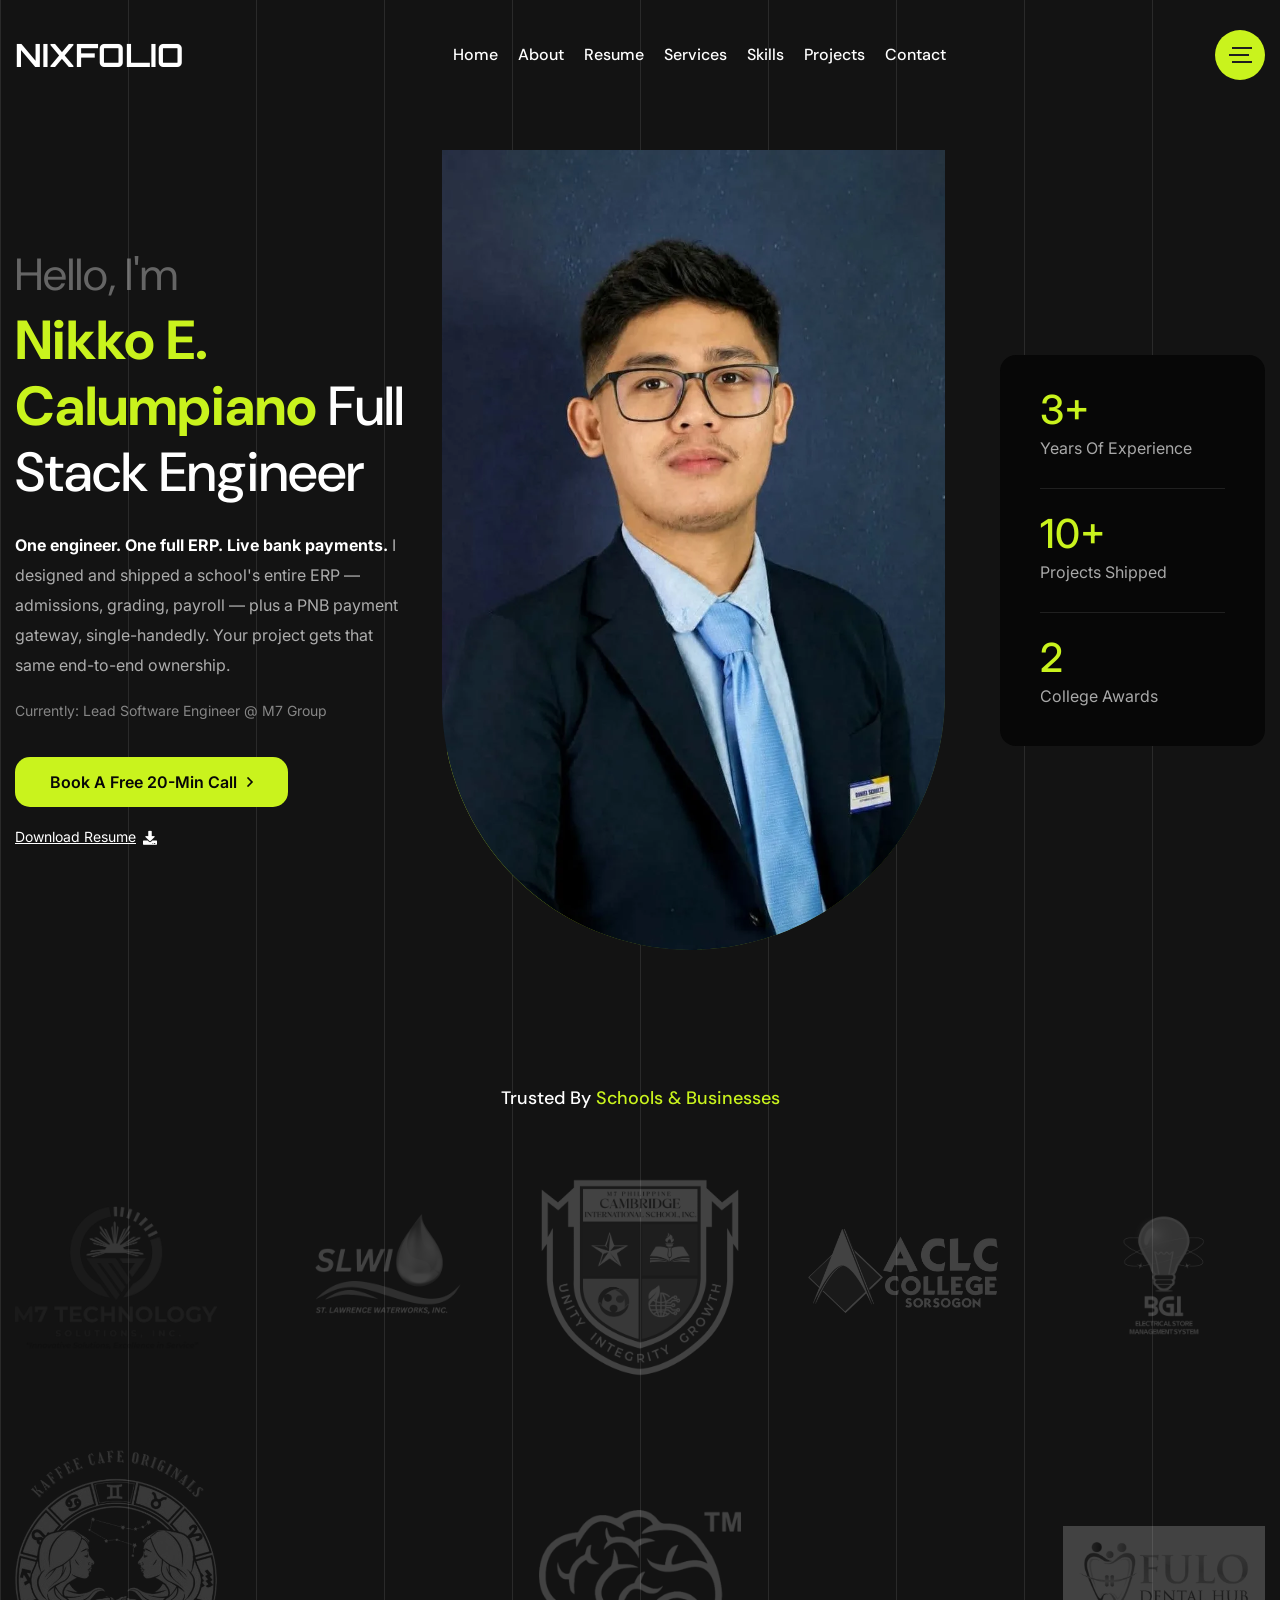
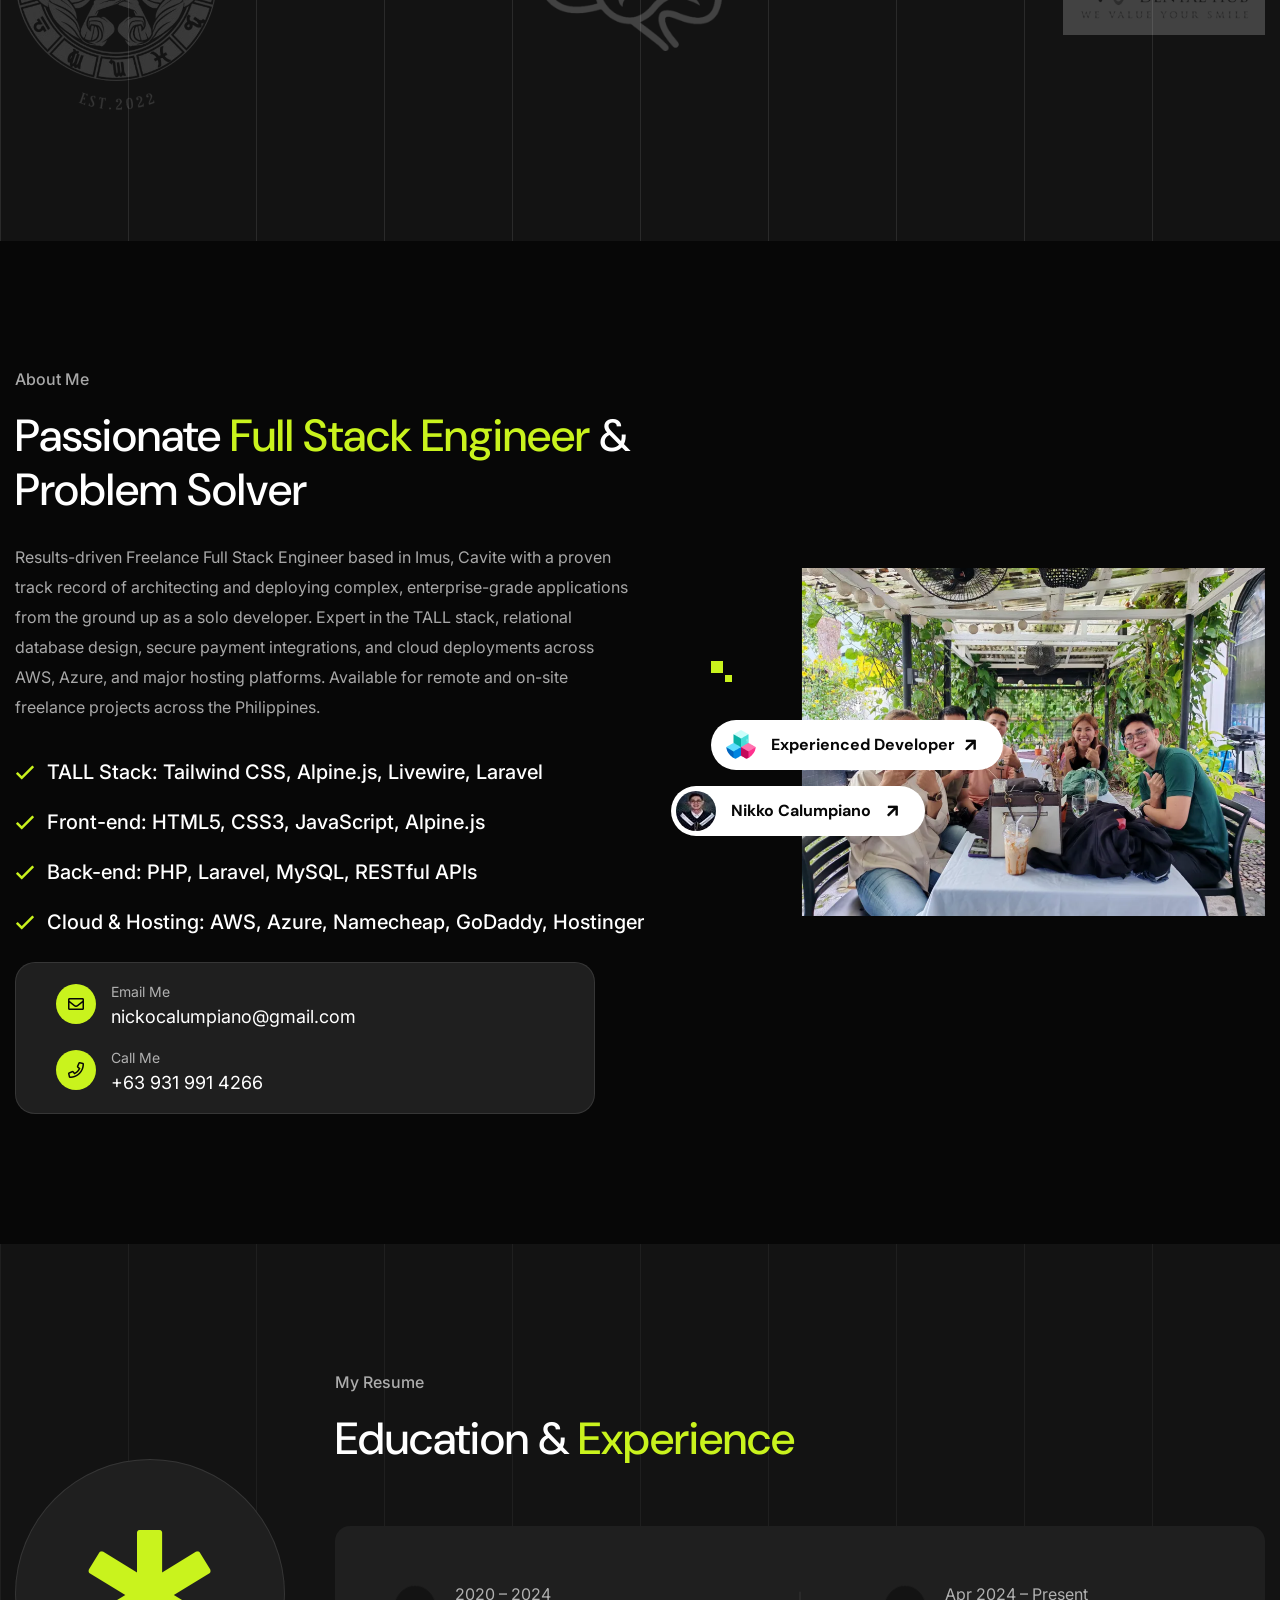
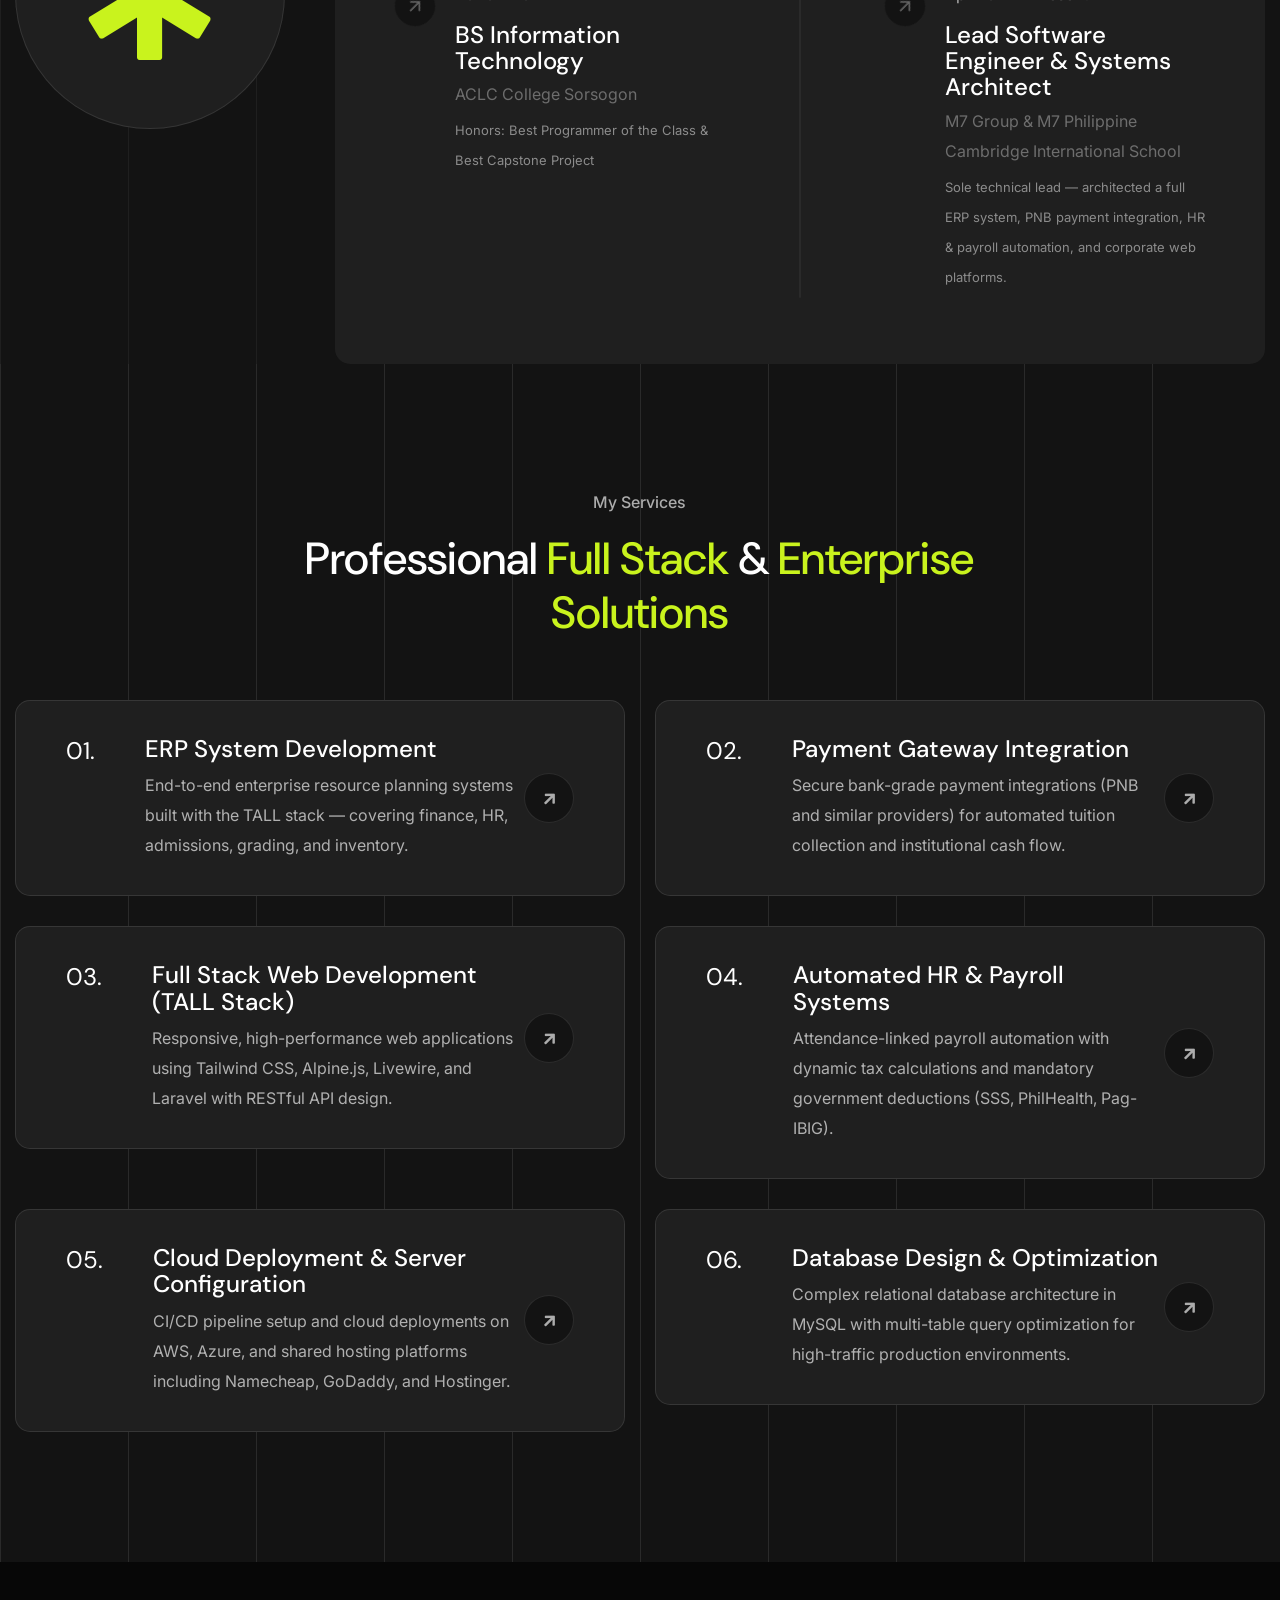
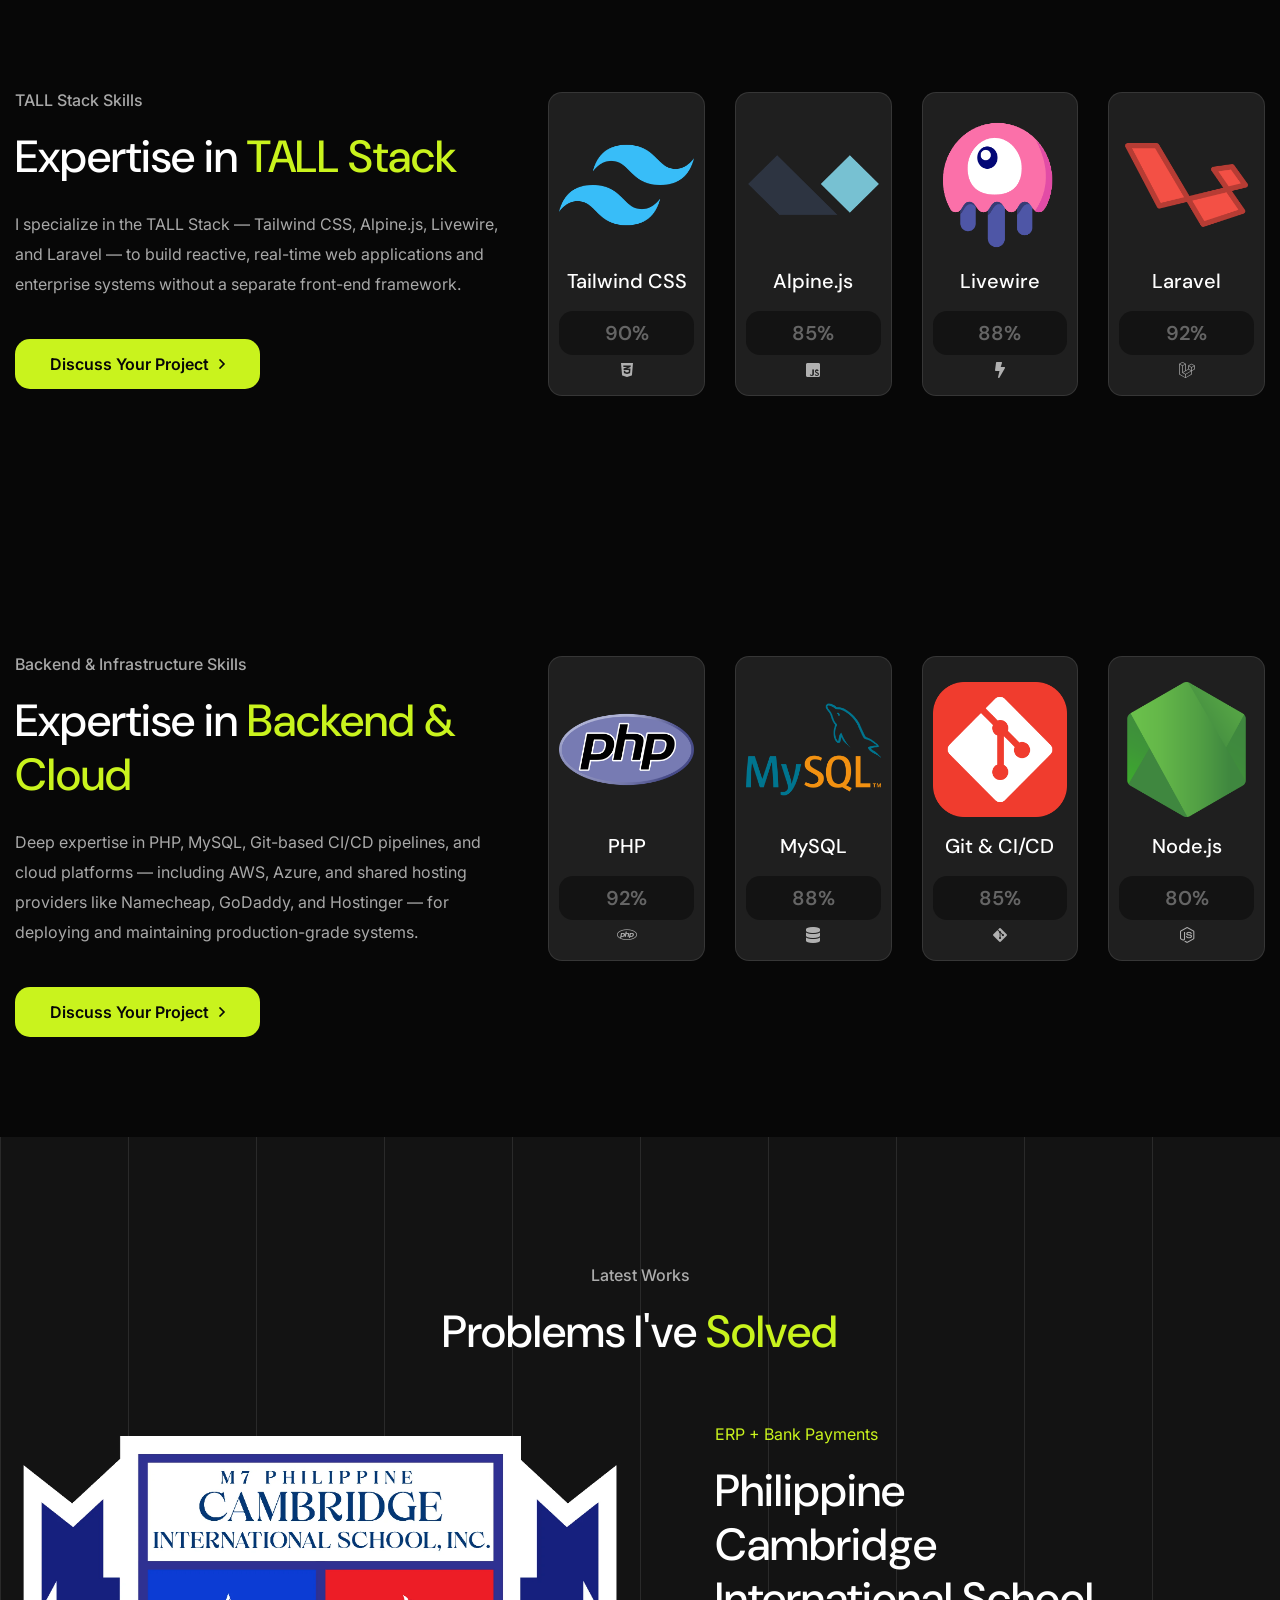
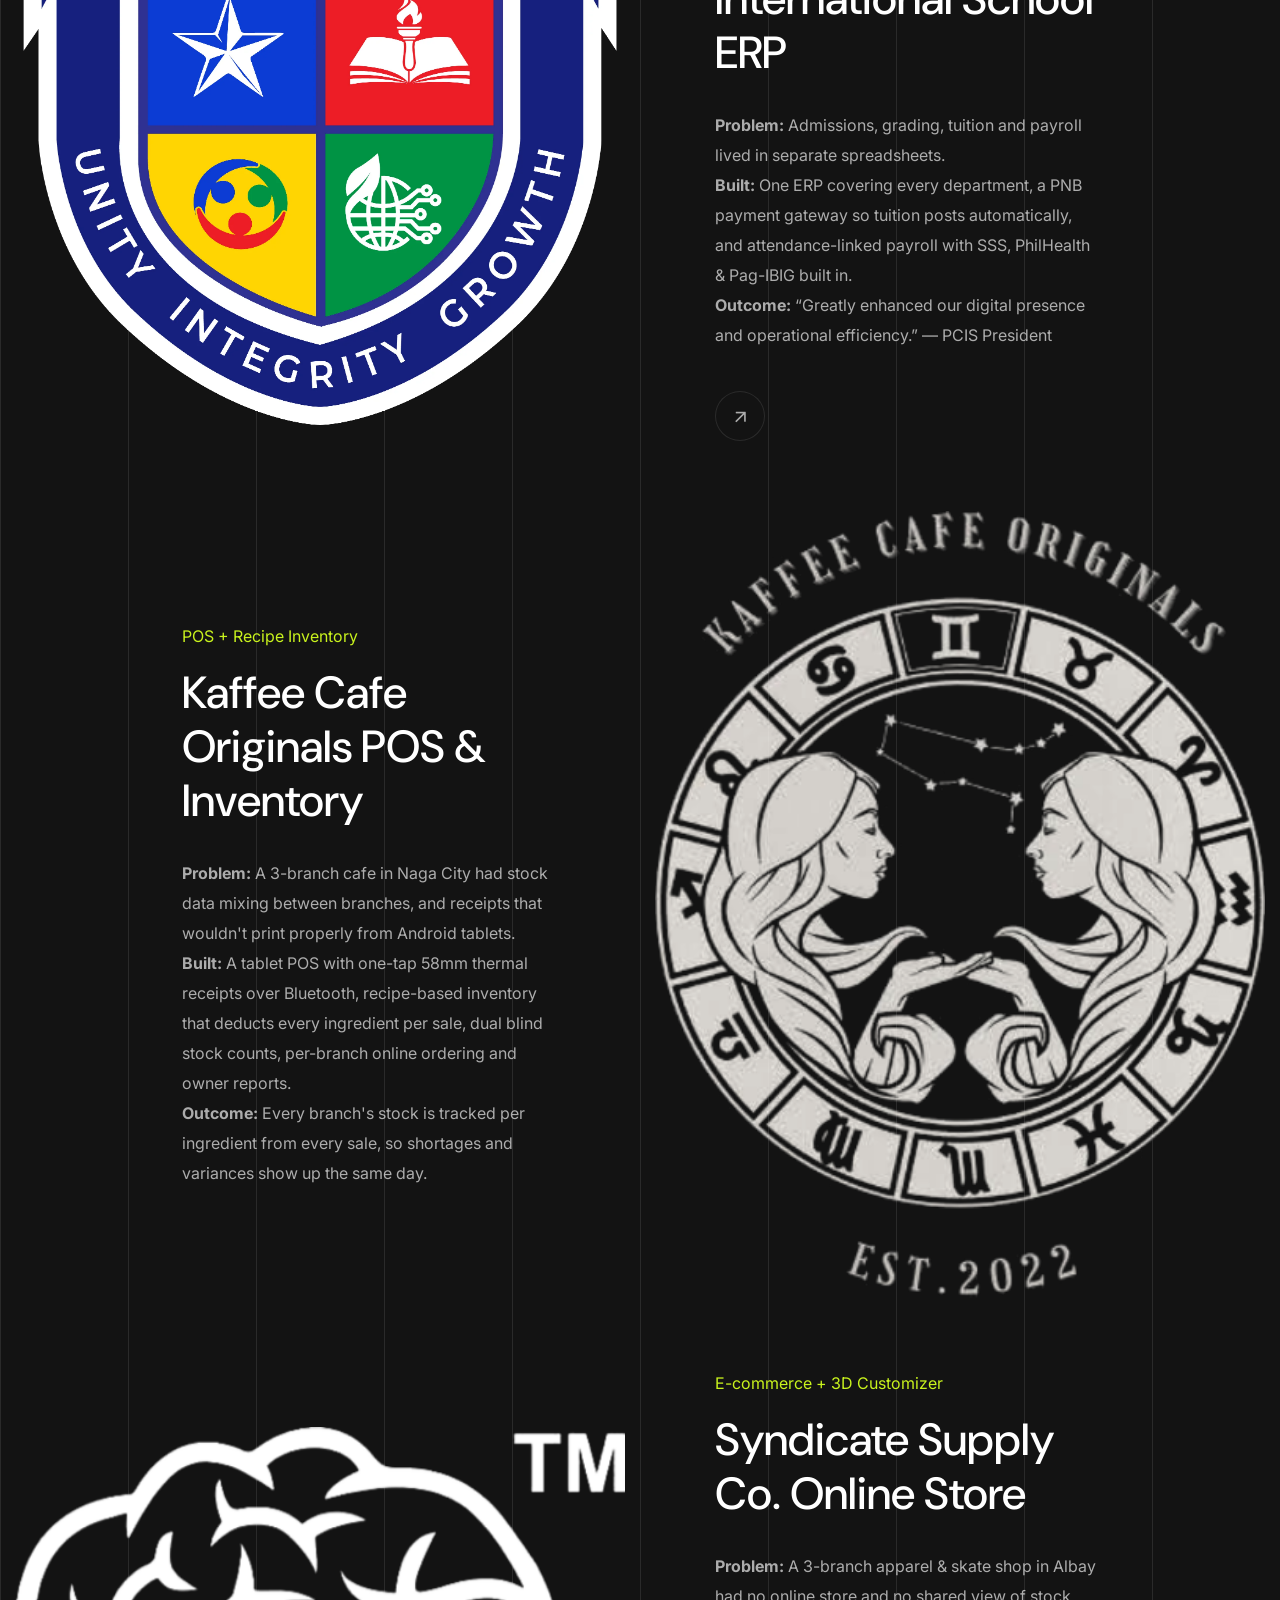
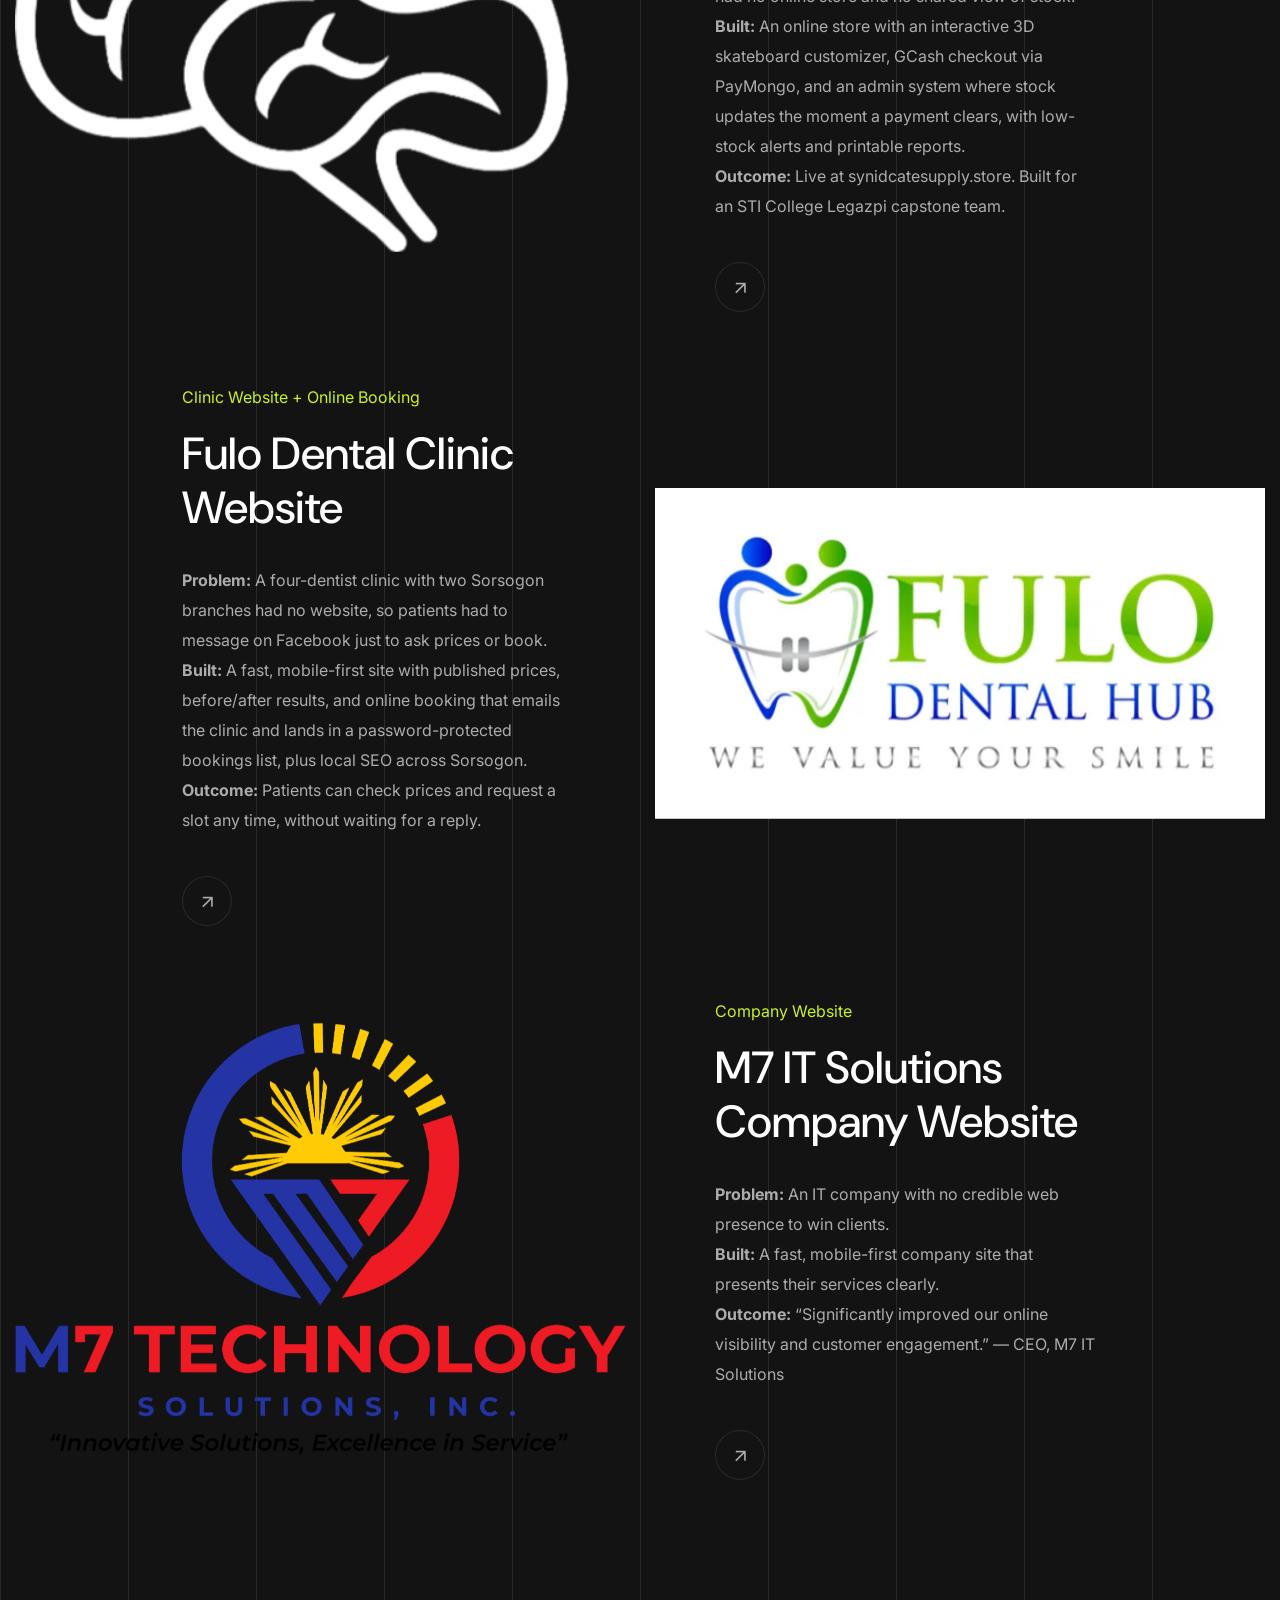
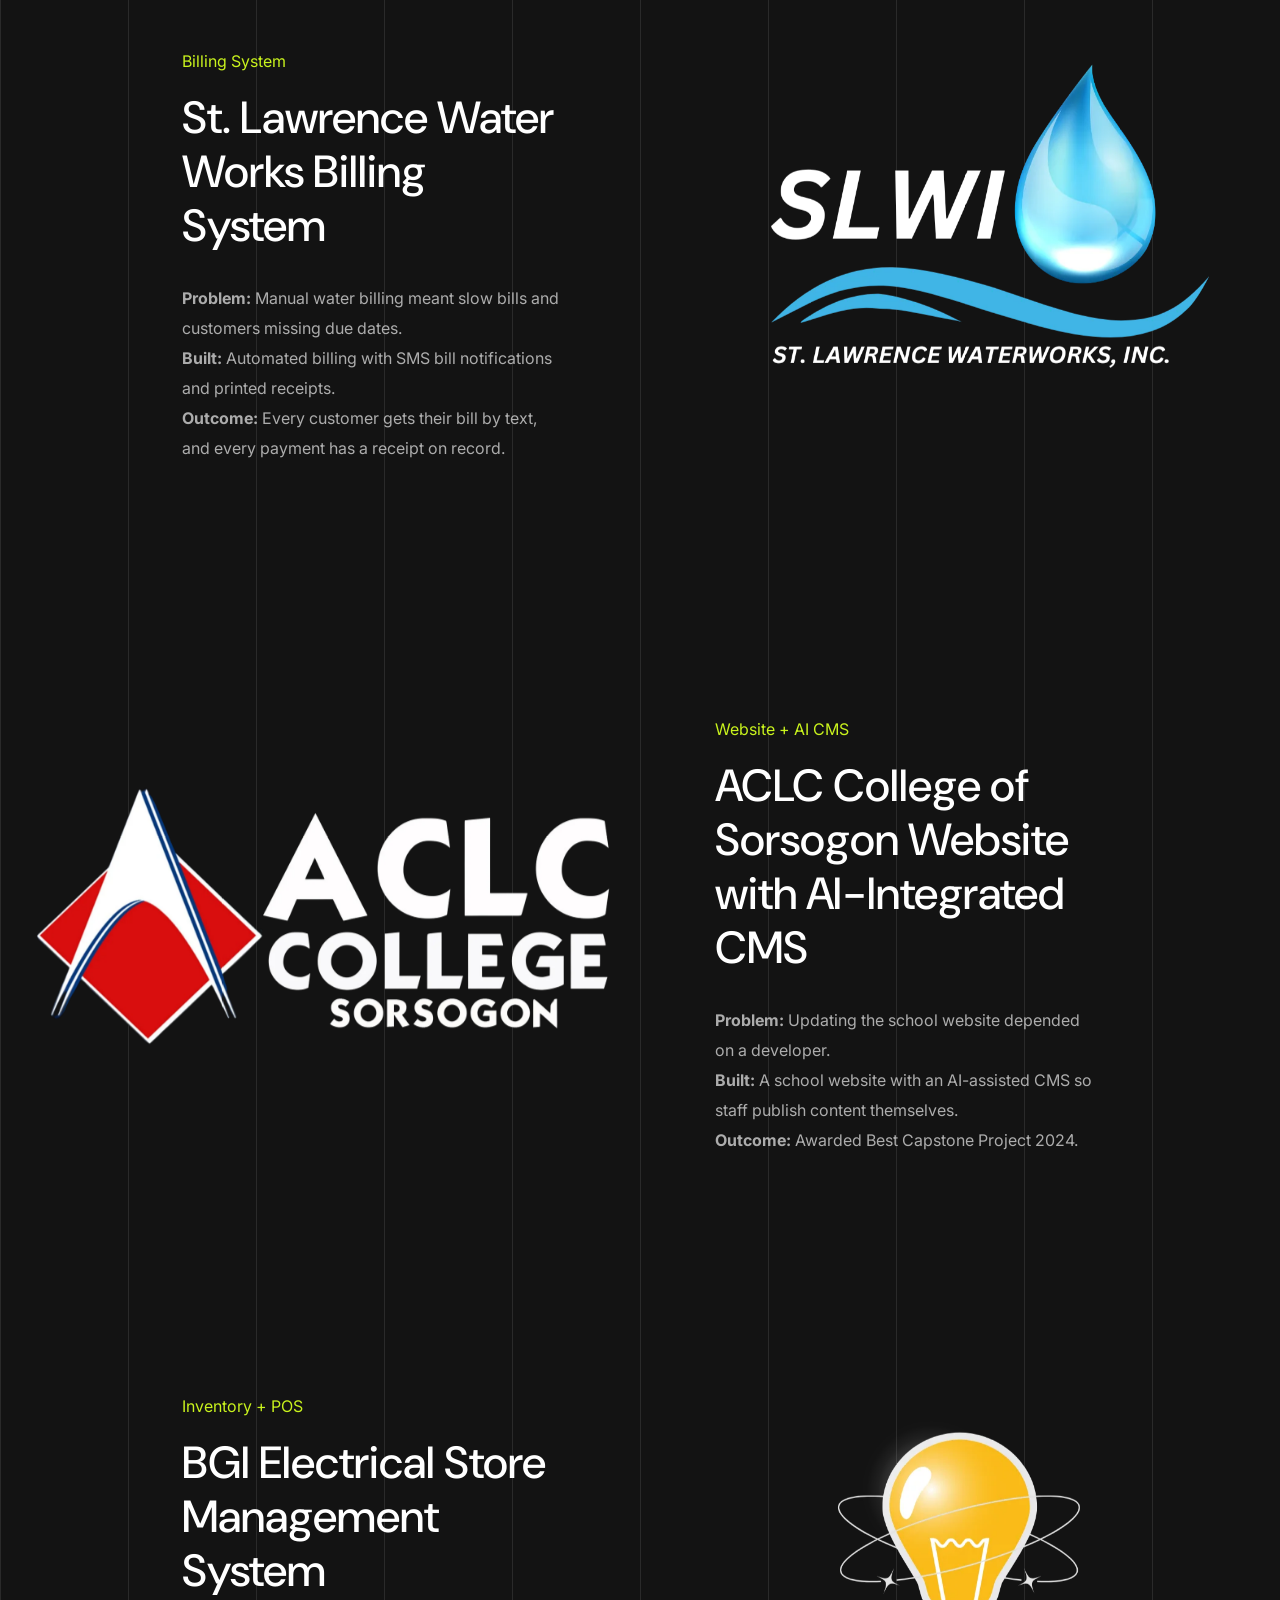
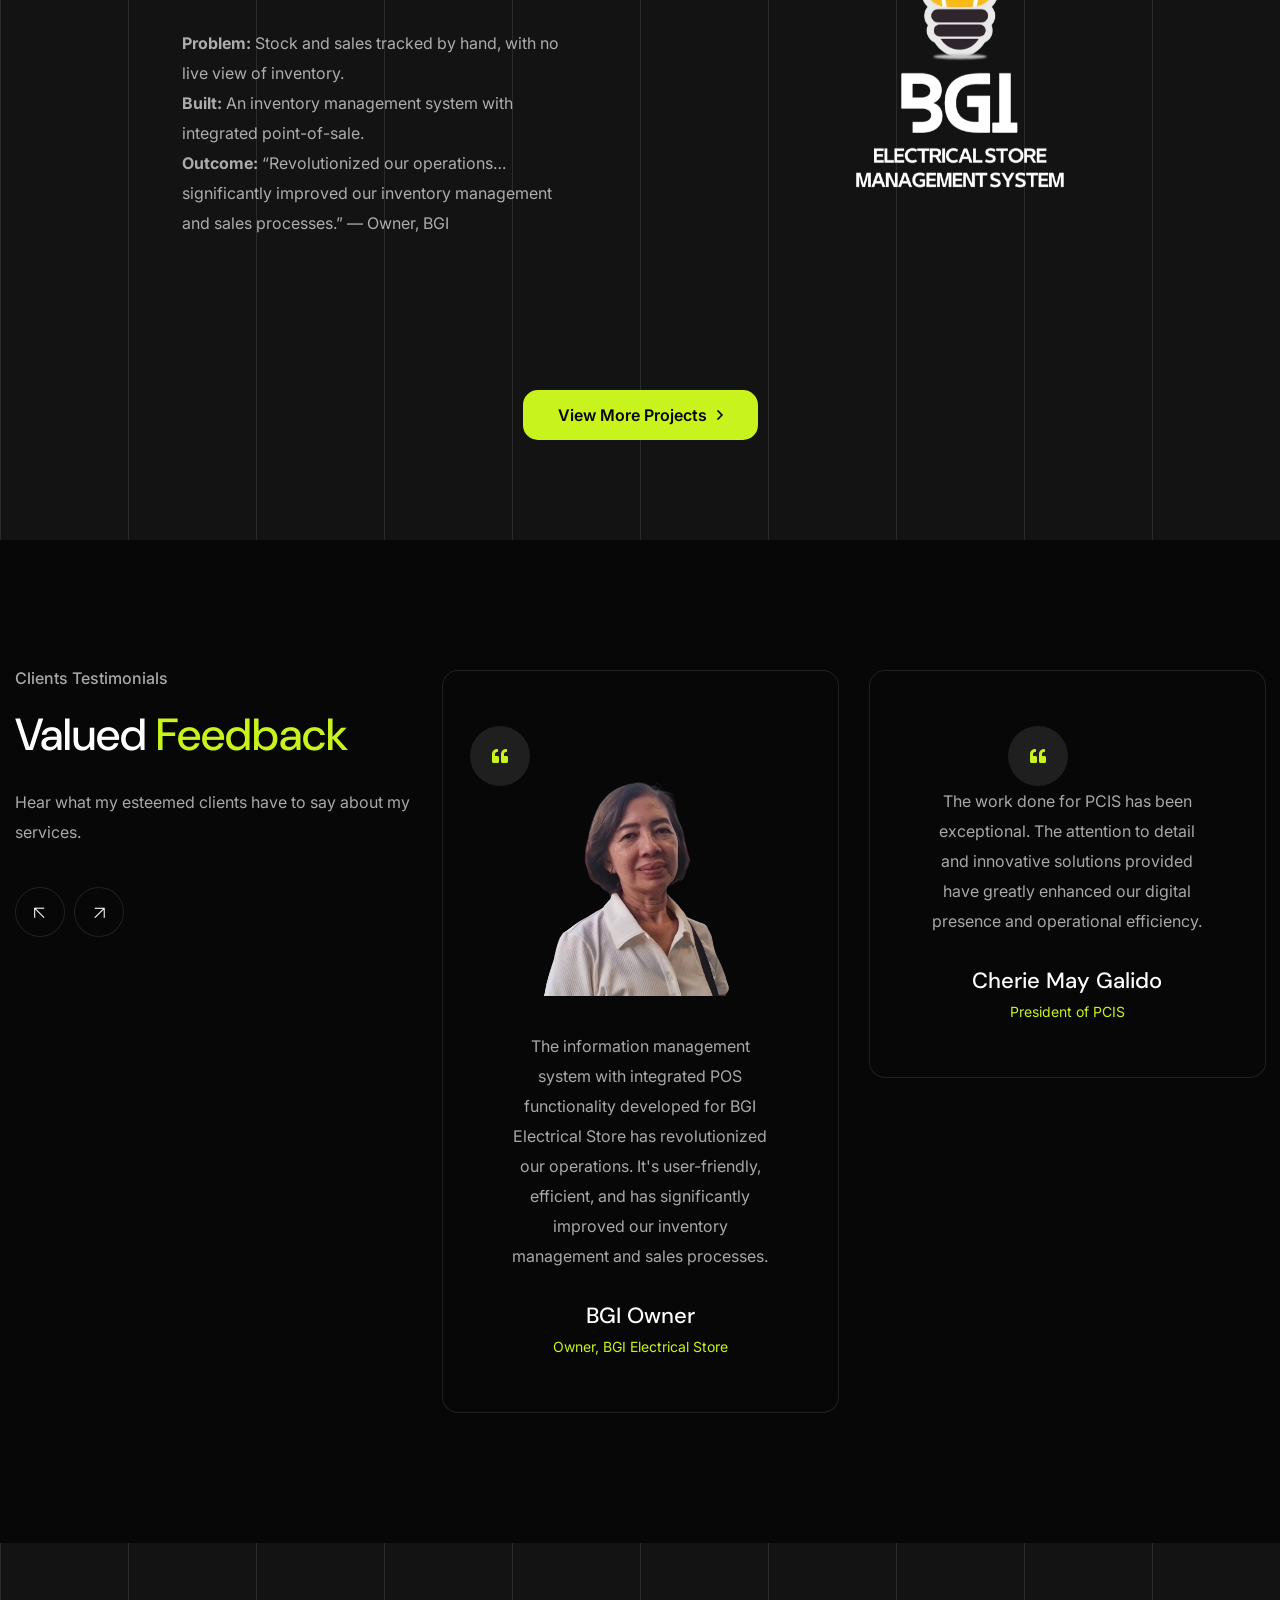
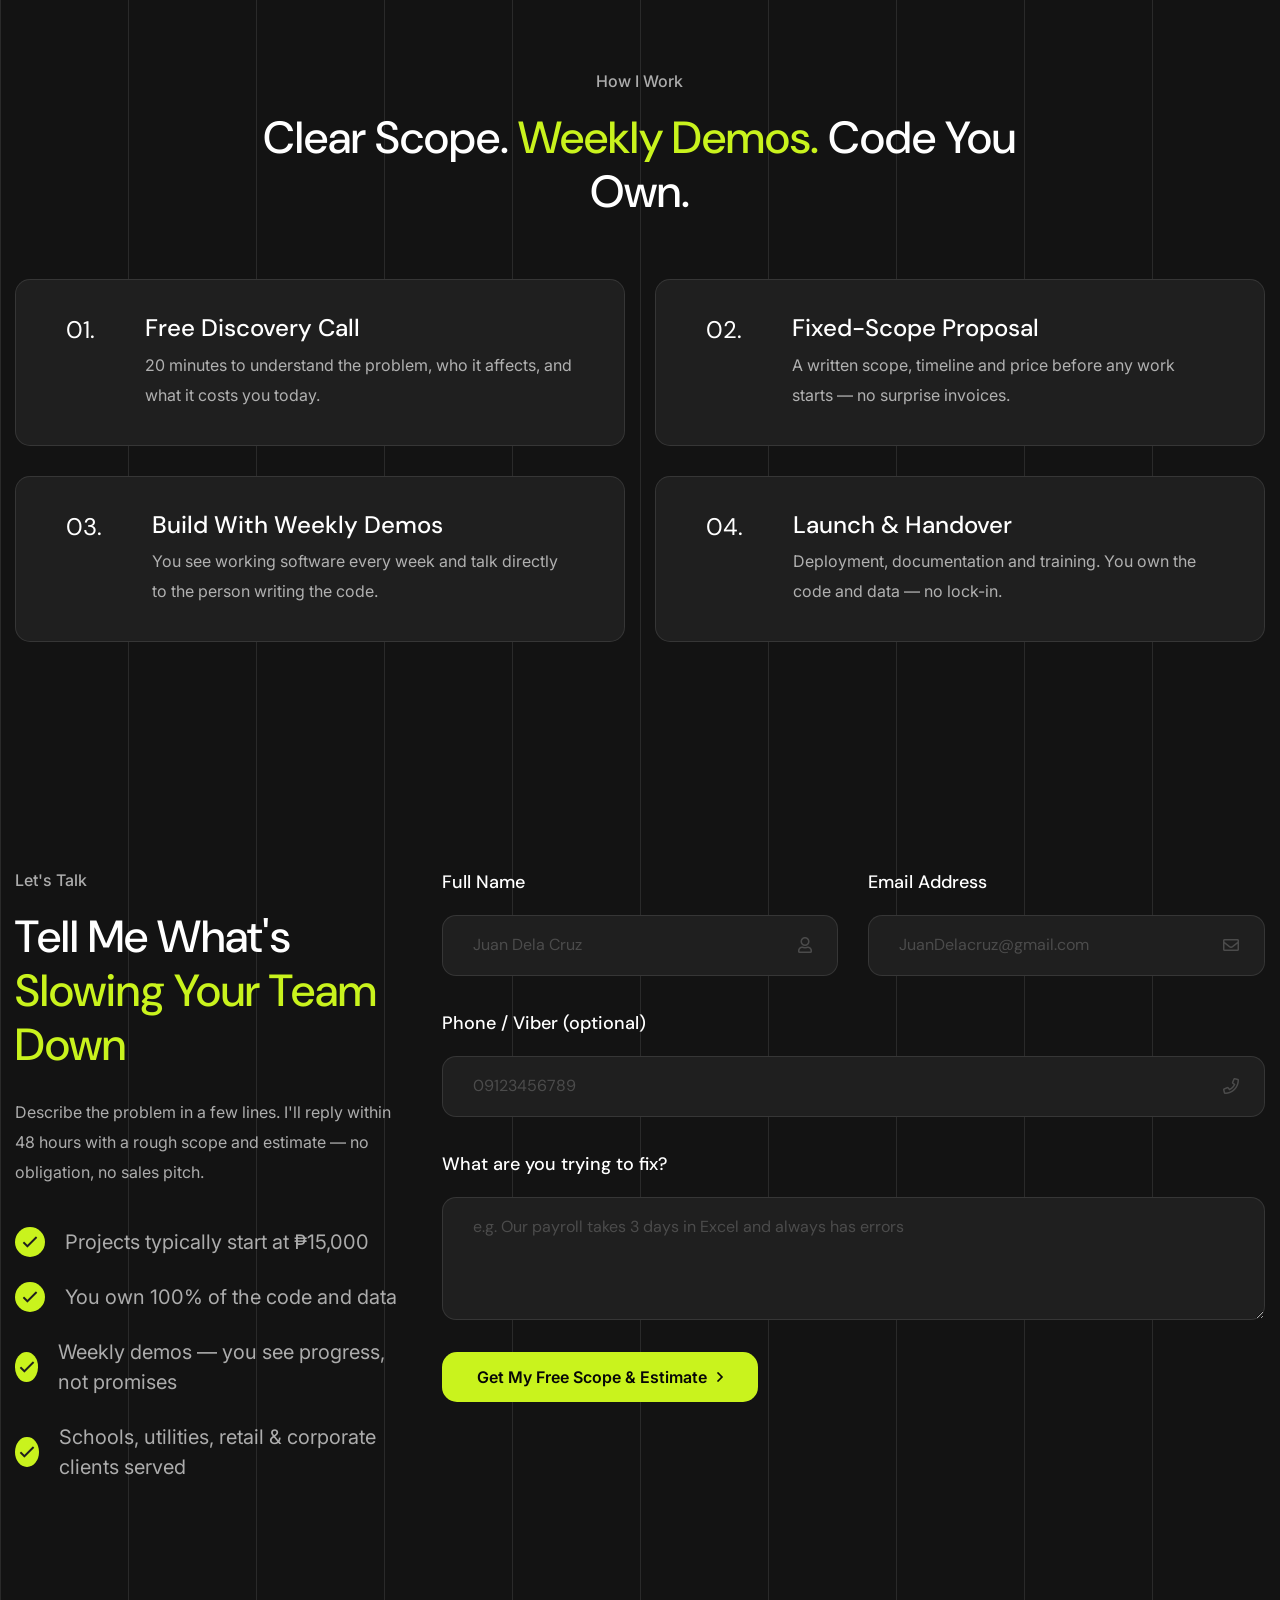
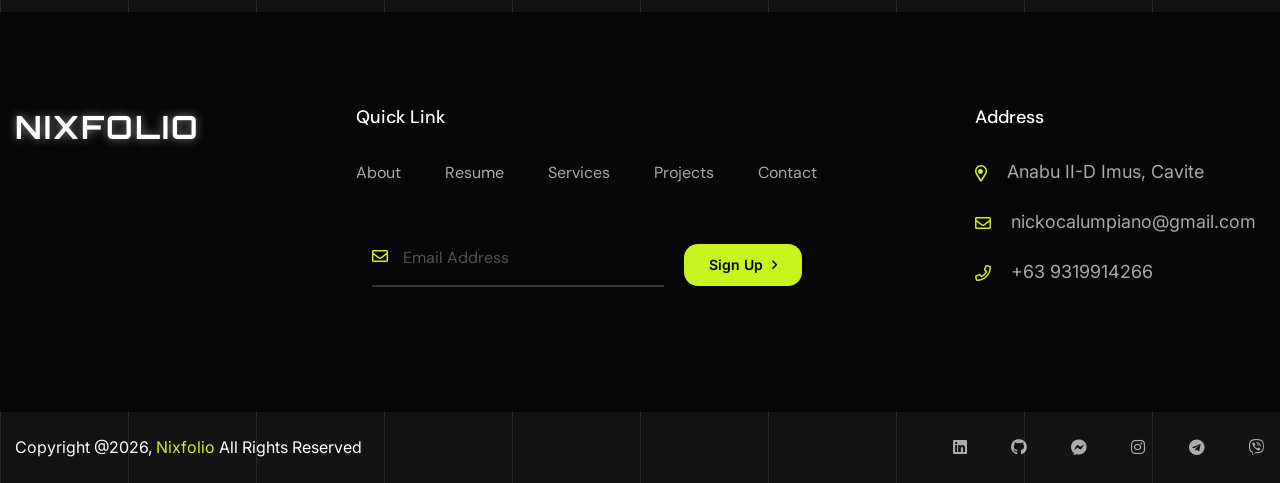
<file: index.html>
<!DOCTYPE html>
<html lang="en">

<head>
    <!-- Required meta tags -->
    <meta charset="utf-8">
    <meta http-equiv="X-UA-Compatible" content="IE=edge">
    <meta name="viewport" content="width=device-width, initial-scale=1, shrink-to-fit=no">

    <!-- Primary SEO -->
    <title>Nikko Calumpiano | Best Full Stack Engineer in Sorsogon & Imus Cavite | Freelance Laravel Developer Philippines</title>
    <meta name="description" content="Nikko Calumpiano — Award-winning Freelance Full Stack Engineer based in Imus, Cavite, Philippines. Available for remote & on-site projects. Best Programmer & Best Capstone awardee at ACLC College Sorsogon. Expert in TALL Stack (Tailwind CSS, Alpine.js, Livewire, Laravel), ERP systems, payment gateways, HR & payroll systems, and cloud deployments. Open to hire.">
    <meta name="keywords" content="Nikko Calumpiano, Full Stack Software Engineer, Full Stack Software Developer, Freelance Laravel Developer Philippines, Laravel Developer for Hire, Hire Full Stack Engineer Philippines, Freelance Web Developer Cavite, Freelance Web Developer Philippines, Best Developer Imus Cavite, Software Engineer Imus Cavite, Full Stack Developer Cavite, Best Developer Sorsogon, TALL Stack Developer, TALL Stack Freelancer, Livewire Developer, PHP Developer Philippines, ERP Developer Philippines, Freelance ERP Developer, Freelance PHP Developer Philippines, Remote Laravel Developer, Remote Full Stack Developer Philippines, Web Developer for Hire Philippines, Payment Gateway Developer Philippines, HR Payroll System Developer, Software Engineer Philippines, ACLC College Sorsogon, Nixfolio, Best Programmer Sorsogon, Full Stack Engineer Cavite">
    <meta name="author" content="Nikko E. Calumpiano">
    <meta name="robots" content="index, follow">
    <link rel="canonical" href="https://nikkocalumpiano.site/">

    <!-- Open Graph (Facebook, LinkedIn) -->
    <meta property="og:type" content="website">
    <meta property="og:url" content="https://nikkocalumpiano.site/">
    <meta property="og:title" content="Nikko Calumpiano | Best Full Stack Engineer in Sorsogon & Imus Cavite | Freelance Laravel Developer Philippines">
    <meta property="og:description" content="Award-winning Freelance Full Stack Engineer based in Imus, Cavite. TALL Stack expert, ERP architect, and Best Programmer awardee from ACLC Sorsogon. Available for remote & on-site projects.">
    <meta property="og:image" content="https://nikkocalumpiano.site/assets/images/hero/me_formal.jpg">
    <meta property="og:site_name" content="Nixfolio — Nikko Calumpiano">
    <meta property="og:locale" content="en_PH">

    <!-- Twitter Card -->
    <meta name="twitter:card" content="summary_large_image">
    <meta name="twitter:title" content="Nikko Calumpiano | Best Full Stack Engineer in Sorsogon & Imus Cavite | Freelance Laravel Developer Philippines">
    <meta name="twitter:description" content="Award-winning Freelance Full Stack Engineer based in Imus, Cavite. TALL Stack expert, ERP architect, and Best Programmer awardee from ACLC Sorsogon. Available for remote & on-site projects.">
    <meta name="twitter:image" content="https://nikkocalumpiano.site/assets/images/hero/me_formal.jpg">

    <!-- Schema.org Structured Data -->
    <script type="application/ld+json">
    {
      "@context": "https://schema.org",
      "@type": "Person",
      "name": "Nikko E. Calumpiano",
      "alternateName": "Nixfolio",
      "url": "https://nikkocalumpiano.site",
      "image": "https://nikkocalumpiano.site/assets/images/hero/me_formal.jpg",
      "jobTitle": ["Full Stack Software Engineer", "Full Stack Software Developer", "Web Developer", "Systems Architect"],
      "description": "Award-winning Freelance Full Stack Software Engineer based in Imus, Cavite, Philippines. Best Programmer and Best Capstone Project awardee at ACLC College Sorsogon. Specializes in TALL Stack (Tailwind CSS, Alpine.js, Livewire, Laravel), ERP systems, HR & payroll systems, and secure payment integrations. Available for remote and on-site freelance projects.",
      "address": {
        "@type": "PostalAddress",
        "addressLocality": "Imus",
        "addressRegion": "Cavite",
        "addressCountry": "PH"
      },
      "alumniOf": {
        "@type": "CollegeOrUniversity",
        "name": "ACLC College Sorsogon",
        "address": {
          "@type": "PostalAddress",
          "addressLocality": "Sorsogon City",
          "addressRegion": "Sorsogon",
          "addressCountry": "PH"
        }
      },
      "worksFor": {
        "@type": "Organization",
        "name": "M7 Group & M7 Philippine Cambridge International School"
      },
      "knowsAbout": ["Laravel", "Livewire", "Alpine.js", "Tailwind CSS", "PHP", "MySQL", "ERP Systems", "Payment Gateway Integration", "CI/CD", "AWS", "Azure"],
      "award": ["Best Programmer of the Class 2024 — ACLC College Sorsogon", "Best Capstone Project 2024 — ACLC College Sorsogon"],
      "hasCredential": [
        {
          "@type": "EducationalOccupationalCredential",
          "name": "The Full Stack Web Development Bootcamp (Frontend & Backend)",
          "credentialCategory": "Certificate of Completion",
          "recognizedBy": { "@type": "Organization", "name": "Udemy" },
          "url": "https://ude.my/UC-e5826b23-cb33-4f1d-8afb-462a556279f1",
          "dateCreated": "2023-12-05"
        },
        {
          "@type": "EducationalOccupationalCredential",
          "name": "PHP Laravel: Build Amazing Streaming Service",
          "credentialCategory": "Certificate of Completion",
          "recognizedBy": { "@type": "Organization", "name": "Udemy" },
          "url": "https://ude.my/UC-ea5a0db9-01dc-4de3-84fc-75f3f8a797a4"
        },
        {
          "@type": "EducationalOccupationalCredential",
          "name": "JavaScript Fundamentals to Advanced: Full Stack Development",
          "credentialCategory": "Certificate of Completion",
          "recognizedBy": { "@type": "Organization", "name": "Udemy" },
          "url": "https://ude.my/UC-e7a454ce-82c5-4518-9c79-c502ecc01777"
        },
        {
          "@type": "EducationalOccupationalCredential",
          "name": "Learn PHP and MySQL for Web Application and Web Development",
          "credentialCategory": "Certificate of Completion",
          "recognizedBy": { "@type": "Organization", "name": "Udemy" },
          "url": "https://ude.my/UC-2938ea9e-9216-4324-a1a0-1c0e1af9acff"
        },
        {
          "@type": "EducationalOccupationalCredential",
          "name": "HTML, JavaScript, & Bootstrap - Certification Course",
          "credentialCategory": "Certificate of Completion",
          "recognizedBy": { "@type": "Organization", "name": "Udemy" },
          "url": "https://ude.my/UC-3e30b47d-f711-481b-a2c8-8c82bea05b0b"
        },
        {
          "@type": "EducationalOccupationalCredential",
          "name": "Microsoft Office and Google Workspace Masterclass",
          "credentialCategory": "Certificate of Completion",
          "recognizedBy": { "@type": "Organization", "name": "Udemy" },
          "url": "https://ude.my/UC-f531ae1d-378b-4d4f-b34d-47e116e73097"
        },
        {
          "@type": "EducationalOccupationalCredential",
          "name": "Best Practice for Security on the Cloud",
          "credentialCategory": "Certificate of Completion",
          "recognizedBy": { "@type": "Organization", "name": "Alibaba Cloud Academy" },
          "dateCreated": "2024-01-17"
        }
      ],
      "sameAs": [
        "https://github.com/nixthephdev",
        "https://www.linkedin.com/in/nikko-calumpiano-94a378250/",
        "https://www.upwork.com/freelancers/~01b13e4ea1ebb6d123",
        "https://www.instagram.com/neekoxyz"
      ]
    }
    </script>

    <!-- Google Search Console Verification -->
    <meta name="google-site-verification" content="dnlDxbhjdf6AR2G0pbCnzjPbAcVury0iSv-YFqtGXS8">

    <!-- Preconnect to external origins -->
    <link rel="preconnect" href="https://fonts.googleapis.com">
    <link rel="preconnect" href="https://fonts.gstatic.com" crossorigin>
    <link rel="preconnect" href="https://www.googletagmanager.com">

    <!-- Google Fonts: non-blocking via media=print trick -->
    <link rel="stylesheet" href="https://fonts.googleapis.com/css2?family=DM+Sans:wght@400;500;700&family=Inter:wght@400;500&family=Orbitron:wght@700&display=swap" media="print" onload="this.media='all'">
    <noscript><link rel="stylesheet" href="https://fonts.googleapis.com/css2?family=DM+Sans:wght@400;500;700&family=Inter:wght@400;500&family=Orbitron:wght@700&display=swap"></noscript>

    <!-- Preload LCP image (responsive: mobile gets 540px version, desktop gets full) -->
    <link rel="preload" as="image" fetchpriority="high"
          href="assets/images/hero/me_formal.webp"
          imagesrcset="assets/images/hero/me_formal_mobile.webp 540w, assets/images/hero/me_formal.webp 1024w"
          imagesizes="(max-width: 768px) 100vw, 575px">

    <!-- Google Analytics GA4 -->
    <script async src="https://www.googletagmanager.com/gtag/js?id=G-5PQ74DNRFG"></script>
    <script>
        window.dataLayer = window.dataLayer || [];
        function gtag(){dataLayer.push(arguments);}
        gtag('js', new Date());
        gtag('config', 'G-5PQ74DNRFG');
    </script>

    <!-- Favicon Icon -->
    <link rel="shortcut icon" href="assets/images/favicon.png" type="image/x-icon">

    <!-- Bootstrap -->
    <link rel="stylesheet" href="assets/css/bootstrap.min.css">
    <!-- Main Style -->
    <link rel="stylesheet" href="assets/css/style.css?v=2">

    <!-- Non-critical CSS deferred (loads async, no render-blocking) -->
    <link rel="stylesheet" href="assets/css/flaticon.min.css" media="print" onload="this.media='all'">
    <link rel="stylesheet" href="assets/css/fontawesome-5.14.0.min.css" media="print" onload="this.media='all'">
    <link rel="stylesheet" href="assets/css/nice-select.min.css" media="print" onload="this.media='all'">
    <link rel="stylesheet" href="assets/css/animate.min.css" media="print" onload="this.media='all'">
    <link rel="stylesheet" href="assets/css/slick.min.css" media="print" onload="this.media='all'">
    <noscript>
        <link rel="stylesheet" href="assets/css/flaticon.min.css">
        <link rel="stylesheet" href="assets/css/fontawesome-5.14.0.min.css">
        <link rel="stylesheet" href="assets/css/nice-select.min.css">
        <link rel="stylesheet" href="assets/css/animate.min.css">
        <link rel="stylesheet" href="assets/css/slick.min.css">
    </noscript>

    <style>
        @keyframes hire-pulse {
            0%   { box-shadow: 0 0 0 0 rgba(255,255,255,0.55), 0 0 18px 4px rgba(255,255,255,0.18); transform: scale(1); }
            50%  { box-shadow: 0 0 0 10px rgba(255,255,255,0), 0 0 30px 8px rgba(255,255,255,0.28); transform: scale(1.045); }
            100% { box-shadow: 0 0 0 0 rgba(255,255,255,0), 0 0 18px 4px rgba(255,255,255,0.18); transform: scale(1); }
        }
        .hire-me-btn {
            animation: hire-pulse 1.8s ease-in-out infinite;
            position: relative;
        }
        .hire-me-btn:hover {
            animation: none;
            transform: scale(1.06);
        }
    </style>
</head>

<body class="home-one">
    <div class="page-wrapper">

        <!-- Preloader -->
        <div class="preloader"></div>

        <!-- main header -->
        <header class="main-header menu-absolute">
            <!--Header-Upper-->
            <div class="header-upper">
                <div class="container container-1620 clearfix">
                    <div class="header-inner rel d-flex align-items-center">
                        <div class="logo-outer" style="display: block !important;">
                            <div class="logo" style="display: block;">
                                <!-- <a href="index.html" 
                                   style="font-family: 'Orbitron', sans-serif; 
                                          font-size: 32px; 
                                          font-weight: 700; 
                                          color: #000; 
                                          text-decoration: none;
                                          display: block;">
                                    Nixfolio
                                </a> -->
                                <a href="index.html"
                                style="font-family: 'Orbitron', sans-serif; font-size: 32px; font-weight: 700; color: #ffffff; text-decoration: none; display: block;">
                                NIXFOLIO
                            </a>
                            </div>
                        </div>

                        <div class="nav-outer clearfix mx-auto">
                            <!-- Main Menu -->
                            <nav class="main-menu navbar-expand-lg">
                                <div class="navbar-header">
                                    <div class="mobile-logo my-15">
                                        <!-- <a href="index.html">
                                            <img src="assets/images/logos/logo.png" alt="Logo" title="Logo">
                                        </a> -->
                                    </div>

                                    <!-- Toggle Button -->
                                    <button type="button" class="navbar-toggle" data-bs-toggle="collapse"
                                        data-bs-target=".navbar-collapse" aria-label="Toggle navigation" aria-expanded="false">
                                        <span class="icon-bar"></span>
                                        <span class="icon-bar"></span>
                                        <span class="icon-bar"></span>
                                    </button>
                                </div>

                                <div class="navbar-collapse collapse clearfix">
                                    <ul class="navigation onepage clearfix">
                                        <li><a href="#home">Home</a></li>
                                        <li><a href="#about">about</a></li>
                                        <li><a href="#resume">Resume</a></li>
                                        <li><a href="#services">services</a></li>
                                        <li><a href="#skills">skills</a></li>
                                        <li><a href="#portfolio">projects</a></li>

                                        <li><a href="#contact">Contact</a></li>
                                    </ul>
                                </div>

                            </nav>
                            <!-- Main Menu End-->
                        </div>

                        <!-- Menu Button -->
                        <div class="menu-btns">
                            <!-- menu sidbar -->
                            <div class="menu-sidebar">
                                <button aria-label="Open contact sidebar">
                                    <img src="assets/images/shape/sidebar-tottler.svg" alt="" aria-hidden="true">
                                </button>
                            </div>
                        </div>
                    </div>
                </div>
            </div>
            <!--End Header Upper-->
        </header>


        <!--Form Back Drop-->
        <div class="form-back-drop"></div>

        <!-- Hidden Sidebar -->
        <section class="hidden-bar">
            <div class="inner-box text-center">
                <div class="cross-icon"><button class="cross-btn" aria-label="Close sidebar"><span class="fa fa-times" aria-hidden="true"></span></button></div>
                <div class="title">
                    <h4>Get In Touch</h4>
                </div>

                <!--Appointment Form-->
                <div class="appointment-form">
                    <form id="contactForms" class="contactForms" name="contactForms" action="assets/php/form-process.php"
                        method="post">
                        <div class="form-group">
                            <input type="text" name="name" placeholder="Name" required>
                        </div>
                        <div class="form-group">
                            <input type="email" name="email" placeholder="Email Address" required>
                        </div>
                        <div class="form-group">
                            <textarea name="message" placeholder="Message" rows="5"></textarea>
                        </div>
                        <div class="form-group">
                            <button type="submit" class="theme-btn">Submit now</button>
                        </div>
                    </form>
                </div>

                <!--Social Icons-->
                <div class="social-style-one">
                    <a href="https://www.linkedin.com/in/nikko-calumpiano-94a378250/" target="_blank" aria-label="LinkedIn profile"><i class="fab fa-linkedin" aria-hidden="true"></i></a>
                    <a href="https://github.com/nixthephdev" target="_blank" aria-label="GitHub profile"><i class="fab fa-github" aria-hidden="true"></i></a>
                    <a href="https://m.me/neekoxyz" target="_blank" aria-label="Facebook Messenger"><i class="fab fa-facebook-messenger" aria-hidden="true"></i></a>
                    <a href="https://www.instagram.com/neekoxyz" target="_blank" aria-label="Instagram profile"><i class="fab fa-instagram" aria-hidden="true"></i></a>
                    <a href="https://web.telegram.org/k/#@Nixlopez" target="_blank" aria-label="Telegram"><i class="fab fa-telegram" aria-hidden="true"></i></a>
                    <a href="viber://chat?number=%2B639319914266" target="_blank" aria-label="Viber"><i class="fab fa-viber" aria-hidden="true"></i></a>
                </div>
            </div>
        </section>
        <!--End Hidden Sidebar -->

        <!-- Hero Section Start -->
        <section id="home" class="main-hero-area pt-150 pb-80 rel z-1">
            <div class="container container-1620">
                <div class="row align-items-center">
                    <div class="col-lg-4 col-sm-7">
                        <div class="hero-content rmb-55 wow fadeInUp delay-0-2s">
                            <span class="h2">Hello, I'm </span>
                            <h1><b>Nikko E. Calumpiano</b> Full Stack Engineer</h1>
                            <p><strong style="color:#fff;">One engineer. One full ERP. Live bank payments.</strong>
                                I designed and shipped a school's entire ERP — admissions, grading, payroll — plus a PNB
                                payment gateway, single-handedly. Your project gets that same end-to-end ownership.</p>
                            <p style="font-size:14px;opacity:.75;">Currently: Lead Software Engineer @ M7 Group</p>
                            <div class="hero-btns">
                                <a href="#contact" class="theme-btn scroll-to-target hire-me-btn">Book a Free 20-min Call <i class="far fa-angle-right" aria-hidden="true"></i></a>
                                <a href="assets/files/resume.pdf" download class="read-more">Download Resume <i class="fas fa-download" aria-hidden="true"></i></a>
                            </div>
                        </div>
                    </div>
                    <div class="col-lg-3 col-sm-5 order-lg-3">
                        <div class="hero-counter-wrap ms-lg-auto rmb-55 wow fadeInUp delay-0-4s">
                            <div class="counter-item counter-text-wrap">
                                <span class="count-text plus" data-speed="3000" data-stop="3">0</span>
                                <span class="counter-title">Years Of Experience</span>
                            </div>
                            <div class="counter-item counter-text-wrap">
                                <span class="count-text plus" data-speed="3000" data-stop="10">0</span>
                                <span class="counter-title">Projects Shipped</span>
                            </div>
                            <div class="counter-item counter-text-wrap">
                                <span class="count-text" data-speed="1000" data-stop="2">0</span>
                                <span class="counter-title">College Awards</span>
                            </div>
                        </div>
                    </div>
                    <div class="col-lg-5">
                        <div class="author-image-part wow fadeIn delay-0-3s">
                            <div class="bg-circle"></div>
                            <img src="assets/images/hero/me_formal.webp"
                                 srcset="assets/images/hero/me_formal_mobile.webp 540w, assets/images/hero/me_formal.webp 1024w"
                                 sizes="(max-width: 768px) 100vw, 575px"
                                 alt="Nikko Calumpiano - Best Full Stack Software Engineer in Sorsogon Philippines"
                                 fetchpriority="high" width="1024" height="1280"
                                 style="max-height: 800px; object-fit: cover; object-position: top center;">
                            <div class="progress-shape">
                                <img src="assets/images/hero/progress-shape.png" alt="Progress">
                            </div>
                        </div>
                    </div>
                </div>
            </div>
            <div class="bg-lines">
                <span></span><span></span>
                <span></span><span></span>
                <span></span><span></span>
                <span></span><span></span>
                <span></span><span></span>
            </div>
        </section>
        <!-- Hero Section End -->

    <!-- Client Log start -->
    <div class="client-logo-area rel z-1 pt-60 rpt-40 pb-60">
        <div class="container">
            <div class="row justify-content-center">
                <div class="col-xl-12">
                    <div class="section-title text-center pt-5 mb-65 wow fadeInUp delay-0-2s">
                        <h6>Trusted By <span>Schools &amp; Businesses</span></h6>
                    </div>
                </div>
            </div>
            <div class="client-logo-wrap">
             
                <a class="client-logo-item wow fadeInUp delay-0-3s" href="https://m7techsolutions.com/">
                    <img src="assets/images/projects/M7 TECH LOGO-02.webp" alt="M7 IT Solutions Company" loading="lazy">
                </a>
                <a class="client-logo-item wow fadeInUp delay-0-4s" href="#portfolio">
                    <img src="assets/images/projects/SLWI.webp" alt="St. Lawrence Water Works Incorporation" loading="lazy">
                </a>
                <a class="client-logo-item wow fadeInUp delay-0-2s" href="https://pcis.edu.ph">
                    <img src="assets/images/projects/LOGO-with white shadow.webp" alt="Philippine Cambridge International School" loading="lazy">
                </a>
                <a class="client-logo-item wow fadeInUp delay-0-5s" href="#portfolio">
                    <img src="assets/images/projects/ACLC.webp" alt="ACLC College" loading="lazy">
                </a>
                <a class="client-logo-item wow fadeInUp delay-0-6s" href="#portfolio">
                    <img src="assets/images/projects/BGI.webp" alt="BGI" loading="lazy">
                </a>
                <a class="client-logo-item wow fadeInUp delay-0-2s" href="#portfolio">
                    <img src="assets/images/projects/kaffee.webp" alt="Kaffee Cafe Originals" loading="lazy">
                </a>
                <a class="client-logo-item wow fadeInUp delay-0-3s" href="https://synidcatesupply.store" target="_blank">
                    <img src="assets/images/projects/syndicate.webp" alt="Syndicate Supply Co." loading="lazy">
                </a>
                <a class="client-logo-item wow fadeInUp delay-0-4s" href="https://fulodental.com" target="_blank">
                    <img src="assets/images/projects/fulodental.webp" alt="Fulo Dental Clinic" loading="lazy">
                </a>
            </div>
        </div>
        <div class="bg-lines">
            <span></span><span></span>
            <span></span><span></span>
            <span></span><span></span>
            <span></span><span></span>
            <span></span><span></span>
        </div>
    </div>
    <!-- Client Log end -->


        <!-- About Area start -->
        <section id="about" class="about-area rel z-1">
            <div class="for-bgc-black py-130 rpy-100">
                <div class="container">
                    <div class="row gap-100 align-items-center">
                        <div class="col-lg-7">
                            <div class="about-content-part rel z-2 rmb-55">
                                <div class="section-title mb-35 wow fadeInUp delay-0-2s">
                                    <span class="sub-title mb-15">About Me</span>
                                    <h2>Passionate <span>Full Stack Engineer</span> & Problem Solver</h2>
                                    <p>Results-driven Freelance Full Stack Engineer based in Imus, Cavite with a proven track record of architecting and
                                        deploying complex, enterprise-grade applications from the ground up as a solo
                                        developer. Expert in the TALL stack, relational database design, secure payment
                                        integrations, and cloud deployments across AWS, Azure, and major hosting platforms. Available for remote and on-site freelance projects across the Philippines.</p>
                                </div>
                                <ul class="list-style-one three-column wow fadeInUp delay-0-2s">
                                    <li>TALL Stack: Tailwind CSS, Alpine.js, Livewire, Laravel</li>
                                    <li>Front-end: HTML5, CSS3, JavaScript, Alpine.js</li>
                                    <li>Back-end: PHP, Laravel, MySQL, RESTful APIs</li>
                                    <li>Cloud & Hosting: AWS, Azure, Namecheap, GoDaddy, Hostinger</li>
                                </ul>
                                <div class="about-info-box mt-25 wow fadeInUp delay-0-2s">
                                    <div class="info-box-item">
                                        <i class="far fa-envelope"></i>
                                        <div class="content">
                                            <span>Email Me</span><br>
                                            <a href="mailto:nickocalumpiano@gmail.com">nickocalumpiano@gmail.com</a>
                                        </div>
                                    </div>
                                    <div class="info-box-item">
                                        <i class="far fa-phone"></i>
                                        <div class="content">
                                            <span>Call Me</span><br>
                                            <a href="callto:+639319914266">+63 931 991 4266</a>
                                        </div>
                                    </div>
                                </div>
                            </div>
                        </div>
                        <div class="col-lg-5">
                            <div class="about-image-part wow fadeInUp delay-0-3s">
                                <img src="assets/images/hero/me6.webp" alt="Nikko Calumpiano - Full Stack Software Developer and Web Developer from Sorsogon Philippines" style="border-radius: 0;" loading="lazy">
                                <div class="about-btn btn-one wow fadeInRight delay-0-4s">
                                    <img src="assets/images/about/btn-image1.png" alt="Image" loading="lazy">
                                    <h6>Experienced Developer</h6>
                                    <i class="fas fa-arrow-right"></i>
                                </div>
                                <div class="about-btn btn-two wow fadeInRight delay-0-5s">
                                    <img src="assets/images/hero/me3.webp" alt="Nikko Calumpiano - TALL Stack Web Developer Philippines" loading="lazy">
                                    <h6>Nikko Calumpiano</h6>
                                    <i class="fas fa-arrow-right"></i>
                                </div>
                                <div class="dot-shape">
                                    <img src="assets/images/shape/about-dot.png" alt="Shape">
                                </div>
                            </div>
                        </div>
                    </div>
                </div>
            </div>
            <div class="bg-lines">
                <span></span><span></span>
                <span></span><span></span>
                <span></span><span></span>
                <span></span><span></span>
                <span></span><span></span>
            </div>
        </section>
        <!-- About Area end -->



        <!-- Resume Area start -->
        <section id="resume" class="resume-area pt-130 rpt-100 rel z-1">
            <div class="container">
                <div class="row">
                    <div class="col-lg-3">
                        <div class="big-icon mt-85 rmt-0 rmb-55 wow fadeInUp delay-0-2s">
                            <i class="flaticon-asterisk-1"></i>
                        </div>
                    </div>
                    <div class="col-lg-9">
                        <div class="row">
                            <div class="col-xl-8 col-lg-9">
                                <div class="section-title mb-60 wow fadeInUp delay-0-2s">
                                    <span class="sub-title mb-15">My Resume</span>
                                    <h2>Education & <span>Experience</span></h2>
                                </div>
                            </div>
                        </div>
                        <div class="resume-items-wrap">
                            <div class="row justify-content-between">
                                <div class="col-xl-5 col-md-6">
                                    <div class="resume-item wow fadeInUp delay-0-3s">
                                        <div class="icon">
                                            <i class="far fa-arrow-right"></i>
                                        </div>
                                        <div class="content">
                                            <span class="years">2020 – 2024</span>
                                            <h4>BS Information Technology</h4>
                                            <span class="company">ACLC College Sorsogon</span>
                                            <p style="margin-top:6px;font-size:13px;opacity:.75;">Honors: Best Programmer of the Class &amp; Best Capstone Project</p>
                                        </div>
                                    </div>
                                </div>
                                <div class="col-xl-5 col-md-6">
                                    <div class="resume-item wow fadeInUp delay-0-3s">
                                        <div class="icon">
                                            <i class="far fa-arrow-right"></i>
                                        </div>
                                        <div class="content">
                                            <span class="years">Apr 2024 – Present</span>
                                            <h4>Lead Software Engineer & Systems Architect</h4>
                                            <span class="company">M7 Group & M7 Philippine Cambridge International School</span>
                                            <p style="margin-top:6px;font-size:13px;opacity:.75;">Sole technical lead — architected a full ERP system, PNB payment integration, HR &amp; payroll automation, and corporate web platforms.</p>
                                        </div>
                                    </div>
                                </div>
                            </div>
                        </div>

                    </div>
                </div>
            </div>
    </div>
    </div>
    </div>
    </div>
    <div class="bg-lines">
        <span></span><span></span>
        <span></span><span></span>
        <span></span><span></span>
        <span></span><span></span>
        <span></span><span></span>
    </div>
    </section>
    <!-- Resume Area end -->


    <!-- Services Area start -->
    <section id="services" class="services-area pt-130 rpt-100 pb-100 rpb-70 rel z-1">
        <div class="container">
            <div class="row justify-content-center">
                <div class="col-xl-8 col-lg-10">
                    <div class="section-title text-center mb-60 wow fadeInUp delay-0-2s">
                        <span class="sub-title mb-15">My Services</span>
                        <h2>Professional <span>Full Stack</span> & <span>Enterprise Solutions</span></h2>
                    </div>
                </div>
            </div>
            <div class="row">
                <div class="col-lg-6">
                    <div class="service-item wow fadeInUp delay-0-2s">
                        <div class="number">01.</div>
                        <div class="content">
                            <h4>ERP System Development</h4>
                            <p>End-to-end enterprise resource planning systems built with the TALL stack — covering finance, HR, admissions, grading, and inventory.</p>
                        </div>
                        <a href="#contact" class="details-btn" aria-label="Inquire about ERP System Development"><i class="fas fa-arrow-right" aria-hidden="true"></i></a>
                    </div>
                </div>
                <div class="col-lg-6">
                    <div class="service-item wow fadeInUp delay-0-3s">
                        <div class="number">02.</div>
                        <div class="content">
                            <h4>Payment Gateway Integration</h4>
                            <p>Secure bank-grade payment integrations (PNB and similar providers) for automated tuition collection and institutional cash flow.</p>
                        </div>
                        <a href="#contact" class="details-btn" aria-label="Inquire about Payment Gateway Integration"><i class="fas fa-arrow-right" aria-hidden="true"></i></a>
                    </div>
                </div>
                <div class="col-lg-6">
                    <div class="service-item wow fadeInUp delay-0-4s">
                        <div class="number">03.</div>
                        <div class="content">
                            <h4>Full Stack Web Development (TALL Stack)</h4>
                            <p>Responsive, high-performance web applications using Tailwind CSS, Alpine.js, Livewire, and Laravel with RESTful API design.</p>
                        </div>
                        <a href="#contact" class="details-btn" aria-label="Inquire about Full Stack Web Development"><i class="fas fa-arrow-right" aria-hidden="true"></i></a>
                    </div>
                </div>
                <div class="col-lg-6">
                    <div class="service-item wow fadeInUp delay-0-5s">
                        <div class="number">04.</div>
                        <div class="content">
                            <h4>Automated HR & Payroll Systems</h4>
                            <p>Attendance-linked payroll automation with dynamic tax calculations and mandatory government deductions (SSS, PhilHealth, Pag-IBIG).</p>
                        </div>
                        <a href="#contact" class="details-btn" aria-label="Inquire about HR & Payroll Systems"><i class="fas fa-arrow-right" aria-hidden="true"></i></a>
                    </div>
                </div>
                <div class="col-lg-6">
                    <div class="service-item wow fadeInUp delay-0-6s">
                        <div class="number">05.</div>
                        <div class="content">
                            <h4>Cloud Deployment & Server Configuration</h4>
                            <p>CI/CD pipeline setup and cloud deployments on AWS, Azure, and shared hosting platforms including Namecheap, GoDaddy, and Hostinger.</p>
                        </div>
                        <a href="#contact" class="details-btn" aria-label="Inquire about Cloud Deployment"><i class="fas fa-arrow-right" aria-hidden="true"></i></a>
                    </div>
                </div>
                <div class="col-lg-6">
                    <div class="service-item wow fadeInUp delay-0-7s">
                        <div class="number">06.</div>
                        <div class="content">
                            <h4>Database Design & Optimization</h4>
                            <p>Complex relational database architecture in MySQL with multi-table query optimization for high-traffic production environments.</p>
                        </div>
                        <a href="#contact" class="details-btn" aria-label="Inquire about Database Design"><i class="fas fa-arrow-right" aria-hidden="true"></i></a>
                    </div>
                </div>
            </div>
        </div>
        <div class="bg-lines">
            <span></span><span></span>
            <span></span><span></span>
            <span></span><span></span>
            <span></span><span></span>
            <span></span><span></span>
        </div>
    </section>
    <!-- Services Area end -->


    <!-- Skill Area start -->
    <section id="skills" class="skill-area rel z-1">
        <div class="for-bgc-black pt-130 rpt-100 pb-100 rpb-70">
            <div class="container">
                <div class="row gap-100">
                    <div class="col-lg-5">
                        <div class="skill-content-part rel z-2 rmb-55 wow fadeInUp delay-0-2s">
                            <div class="section-title mb-40">
                                <span class="sub-title mb-15">TALL Stack Skills</span>
                                <h2>Expertise in <span>TALL Stack</span></h2>
                                <p>I specialize in the TALL Stack — Tailwind CSS, Alpine.js, Livewire, and Laravel — to build
                                    reactive, real-time web applications and enterprise systems without a separate front-end
                                    framework.</p>
                            </div>
                            <a href="#contact" class="theme-btn">Discuss Your Project <i class="far fa-angle-right"></i></a>
                        </div>
                    </div>
                    <div class="col-lg-7">
                        <div class="skill-items-wrap">
                            <div class="row">
                                <div class="col-xl-3 col-lg-4 col-md-3 col-sm-4 col-6">
                                    <div class="skill-item wow fadeInUp delay-0-2s">
                                        <img src="assets/images/skills/tailwindcss_.png" alt="Tailwind CSS" loading="lazy">
                                        <h5>Tailwind CSS</h5>
                                        <span class="percent">90%</span>
                                        <i class="fab fa-css3-alt"></i>
                                    </div>
                                </div>
                                <div class="col-xl-3 col-lg-4 col-md-3 col-sm-4 col-6">
                                    <div class="skill-item wow fadeInUp delay-0-3s">
                                        <img src="assets/images/skills/alpinejs_.png" alt="Alpine.js" loading="lazy">
                                        <h5>Alpine.js</h5>
                                        <span class="percent">85%</span>
                                        <i class="fab fa-js-square"></i>
                                    </div>
                                </div>
                                <div class="col-xl-3 col-lg-4 col-md-3 col-sm-4 col-6">
                                    <div class="skill-item wow fadeInUp delay-0-4s">
                                        <img src="assets/images/skills/livewire.png" alt="Livewire" loading="lazy">
                                        <h5>Livewire</h5>
                                        <span class="percent">88%</span>
                                        <i class="fas fa-bolt"></i>
                                    </div>
                                </div>
                                <div class="col-xl-3 col-lg-4 col-md-3 col-sm-4 col-6">
                                    <div class="skill-item wow fadeInUp delay-0-5s">
                                        <img src="assets/images/skills/laravel.png" alt="Laravel" loading="lazy">
                                        <h5>Laravel</h5>
                                        <span class="percent">92%</span>
                                        <i class="fab fa-laravel"></i>
                                    </div>
                                </div>
                            </div>
                        </div>
                    </div>
                </div>
            </div>
        </div>
        <div class="bg-lines">
            <span></span><span></span>
            <span></span><span></span>
            <span></span><span></span>
            <span></span><span></span>
            <span></span><span></span>
        </div>
    </section>
    <!-- Skill Area end -->
    
    
    <!-- Software Engineering Skills Area start -->
    <section id="software-skills" class="skill-area rel z-1">
        <div class="for-bgc-black pt-130 rpt-100 pb-100 rpb-70">
            <div class="container">
                <div class="row gap-100">
                    <div class="col-lg-5">
                        <div class="skill-content-part rel z-2 rmb-55 wow fadeInUp delay-0-2s">
                            <div class="section-title mb-40">
                                <span class="sub-title mb-15">Backend & Infrastructure Skills</span>
                                <h2>Expertise in <span>Backend & Cloud</span></h2>
                                <p>Deep expertise in PHP, MySQL, Git-based CI/CD pipelines, and cloud platforms — including
                                    AWS, Azure, and shared hosting providers like Namecheap, GoDaddy, and Hostinger — for
                                    deploying and maintaining production-grade systems.</p>
                            </div>
                            <a href="#contact" class="theme-btn">Discuss Your Project <i class="far fa-angle-right"></i></a>
                        </div>
                    </div>
                    <div class="col-lg-7">
                        <div class="skill-items-wrap">
                            <div class="row">
                                <div class="col-xl-3 col-lg-4 col-md-3 col-sm-4 col-6">
                                    <div class="skill-item wow fadeInUp delay-0-2s">
                                        <img src="assets/images/skills/php.png" alt="PHP" loading="lazy">
                                        <h5>PHP</h5>
                                        <span class="percent">92%</span>
                                        <i class="fab fa-php"></i>
                                    </div>
                                </div>
                                <div class="col-xl-3 col-lg-4 col-md-3 col-sm-4 col-6">
                                    <div class="skill-item wow fadeInUp delay-0-3s">
                                        <img src="assets/images/skills/mysql.png" alt="MySQL" loading="lazy">
                                        <h5>MySQL</h5>
                                        <span class="percent">88%</span>
                                        <i class="fas fa-database"></i>
                                    </div>
                                </div>
                                <div class="col-xl-3 col-lg-4 col-md-3 col-sm-4 col-6">
                                    <div class="skill-item wow fadeInUp delay-0-4s">
                                        <img src="assets/images/skills/git_.png" alt="Git & CI/CD" loading="lazy">
                                        <h5>Git & CI/CD</h5>
                                        <span class="percent">85%</span>
                                        <i class="fab fa-git-alt"></i>
                                    </div>
                                </div>
                                <div class="col-xl-3 col-lg-4 col-md-3 col-sm-4 col-6">
                                    <div class="skill-item wow fadeInUp delay-0-5s">
                                        <img src="assets/images/skills/node-js.png" alt="Node.js" loading="lazy">
                                        <h5>Node.js</h5>
                                        <span class="percent">80%</span>
                                        <i class="fab fa-node-js"></i>
                                    </div>
                                </div>
                            </div>
                        </div>
                    </div>
                </div>
            </div>
        </div>
        <div class="bg-lines">
            <span></span><span></span>
            <span></span><span></span>
            <span></span><span></span>
            <span></span><span></span>
            <span></span><span></span>
        </div>
    </section>
    <!-- Software Engineering Skills Area end -->


    <!-- Projects Area start -->
    <section id="portfolio" class="projects-area pt-130 rpt-100 pb-100 rpb-70 rel z-1">
        <div class="container">
            <div class="row justify-content-center">
                <div class="col-xl-12">
                    <div class="section-title text-center mb-60 wow fadeInUp delay-0-2s">
                        <span class="sub-title mb-15">Latest Works</span>
                        <h2>Problems I&#039;ve <span>Solved</span></h2>
                    </div>
                </div>
            </div>
            <div class="row align-items-center pb-25">
                <div class="col-lg-6">
                    <div class="project-image wow fadeInLeft delay-0-2s">
                        <img src="assets/images/projects/LOGO-with white shadow.webp" alt="Project" loading="lazy">
                    </div>
                </div>
                <div class="col-xl-5 col-lg-6">
                    <div class="project-content wow fadeInRight delay-0-2s">
                        <span class="sub-title">ERP + Bank Payments</span>
                        <h2><a href="https://pcis.edu.ph">Philippine Cambridge International School ERP</a></h2>
                        <p><strong>Problem:</strong> Admissions, grading, tuition and payroll lived in separate spreadsheets.<br>
                            <strong>Built:</strong> One ERP covering every department, a PNB payment gateway so tuition posts automatically, and attendance-linked payroll with SSS, PhilHealth &amp; Pag-IBIG built in.<br>
                            <strong>Outcome:</strong> &ldquo;Greatly enhanced our digital presence and operational efficiency.&rdquo; &mdash; PCIS President</p>
                        <a href="https://pcis.edu.ph" class="details-btn" aria-label="View Philippine Cambridge International School Website"><i class="far fa-arrow-right" aria-hidden="true"></i></a>
                    </div>
                </div>
            </div>
            <div class="row align-items-center pb-25">
                <div class="col-lg-6 order-lg-2">
                    <div class="project-image wow fadeInLeft delay-0-2s">
                        <img src="assets/images/projects/kaffee.webp" alt="Kaffee Cafe Originals" loading="lazy">
                    </div>
                </div>
                <div class="col-xl-5 col-lg-6 ms-auto">
                    <div class="project-content wow fadeInRight delay-0-2s">
                        <span class="sub-title">POS + Recipe Inventory</span>
                        <h2>Kaffee Cafe Originals POS &amp; Inventory</h2>
                        <p><strong>Problem:</strong> A 3-branch cafe in Naga City had stock data mixing between branches, and receipts that wouldn&#039;t print properly from Android tablets.<br>
                            <strong>Built:</strong> A tablet POS with one-tap 58mm thermal receipts over Bluetooth, recipe-based inventory that deducts every ingredient per sale, dual blind stock counts, per-branch online ordering and owner reports.<br>
                            <strong>Outcome:</strong> Every branch&#039;s stock is tracked per ingredient from every sale, so shortages and variances show up the same day.</p>
                    </div>
                </div>
            </div>
            <div class="row align-items-center pb-25">
                <div class="col-lg-6">
                    <div class="project-image wow fadeInLeft delay-0-2s">
                        <img src="assets/images/projects/syndicate.webp" alt="Syndicate Supply Co." loading="lazy">
                    </div>
                </div>
                <div class="col-xl-5 col-lg-6">
                    <div class="project-content wow fadeInRight delay-0-2s">
                        <span class="sub-title">E-commerce + 3D Customizer</span>
                        <h2><a href="https://synidcatesupply.store" target="_blank">Syndicate Supply Co. Online Store</a></h2>
                        <p><strong>Problem:</strong> A 3-branch apparel &amp; skate shop in Albay had no online store and no shared view of stock.<br>
                            <strong>Built:</strong> An online store with an interactive 3D skateboard customizer, GCash checkout via PayMongo, and an admin system where stock updates the moment a payment clears, with low-stock alerts and printable reports.<br>
                            <strong>Outcome:</strong> Live at synidcatesupply.store. Built for an STI College Legazpi capstone team.</p>
                        <a href="https://synidcatesupply.store" target="_blank" class="details-btn" aria-label="View Syndicate Supply Co. Online Store"><i class="far fa-arrow-right" aria-hidden="true"></i></a>
                    </div>
                </div>
            </div>
            <div class="row align-items-center pb-25">
                <div class="col-lg-6 order-lg-2">
                    <div class="project-image wow fadeInLeft delay-0-2s">
                        <img src="assets/images/projects/fulodental.webp" alt="Fulo Dental Clinic" loading="lazy">
                    </div>
                </div>
                <div class="col-xl-5 col-lg-6 ms-auto">
                    <div class="project-content wow fadeInRight delay-0-2s">
                        <span class="sub-title">Clinic Website + Online Booking</span>
                        <h2><a href="https://fulodental.com" target="_blank">Fulo Dental Clinic Website</a></h2>
                        <p><strong>Problem:</strong> A four-dentist clinic with two Sorsogon branches had no website, so patients had to message on Facebook just to ask prices or book.<br>
                            <strong>Built:</strong> A fast, mobile-first site with published prices, before/after results, and online booking that emails the clinic and lands in a password-protected bookings list, plus local SEO across Sorsogon.<br>
                            <strong>Outcome:</strong> Patients can check prices and request a slot any time, without waiting for a reply.</p>
                        <a href="https://fulodental.com" target="_blank" class="details-btn" aria-label="View Fulo Dental Clinic Website"><i class="far fa-arrow-right" aria-hidden="true"></i></a>
                    </div>
                </div>
            </div>
            <div class="row align-items-center pb-25">
                <div class="col-lg-6">
                    <div class="project-image wow fadeInLeft delay-0-2s">
                        <img src="assets/images/projects/M7 TECH LOGO-02.webp" alt="Project" loading="lazy">
                    </div>
                </div>
                <div class="col-xl-5 col-lg-6">
                    <div class="project-content wow fadeInRight delay-0-2s">
                        <span class="sub-title">Company Website</span>
                        <h2><a href="https://m7techsolutions.com/">M7 IT Solutions Company Website</a></h2>
                        <p><strong>Problem:</strong> An IT company with no credible web presence to win clients.<br>
                            <strong>Built:</strong> A fast, mobile-first company site that presents their services clearly.<br>
                            <strong>Outcome:</strong> &ldquo;Significantly improved our online visibility and customer engagement.&rdquo; &mdash; CEO, M7 IT Solutions</p>
                        <a href="https://m7techsolutions.com/" class="details-btn" aria-label="View M7 IT Solutions Company Website"><i class="far fa-arrow-right" aria-hidden="true"></i></a>
                    </div>
                </div>
            </div>
            <div class="row align-items-center pb-25">
                <div class="col-lg-6 order-lg-2">
                    <div class="project-image wow fadeInLeft delay-0-2s">
                        <img src="assets/images/projects/SLWI.webp" alt="Project" loading="lazy">
                    </div>
                </div>
                <div class="col-xl-5 col-lg-6 ms-auto">
                    <div class="project-content wow fadeInRight delay-0-2s">
                        <span class="sub-title">Billing System</span>
                        <h2>St. Lawrence Water Works Billing System</h2>
                        <p><strong>Problem:</strong> Manual water billing meant slow bills and customers missing due dates.<br>
                            <strong>Built:</strong> Automated billing with SMS bill notifications and printed receipts.<br>
                            <strong>Outcome:</strong> Every customer gets their bill by text, and every payment has a receipt on record.</p>
                    </div>
                </div>
            </div>
            <div class="row align-items-center pb-25">
                <div class="col-lg-6">
                    <div class="project-image wow fadeInLeft delay-0-2s">
                        <img src="assets/images/projects/ACLC.webp" alt="Project" loading="lazy">
                    </div>
                </div>
                <div class="col-xl-5 col-lg-6">
                    <div class="project-content wow fadeInRight delay-0-2s">
                        <span class="sub-title">Website + AI CMS</span>
                        <h2>ACLC College of Sorsogon Website with AI-Integrated CMS</h2>
                        <p><strong>Problem:</strong> Updating the school website depended on a developer.<br>
                            <strong>Built:</strong> A school website with an AI-assisted CMS so staff publish content themselves.<br>
                            <strong>Outcome:</strong> Awarded Best Capstone Project 2024.</p>
                    </div>
                </div>
            </div>
            <div class="row align-items-center pb-25">
                <div class="col-lg-6 order-lg-2">
                    <div class="project-image wow fadeInLeft delay-0-2s">
                        <img src="assets/images/projects/BGI.webp" alt="Project" loading="lazy">
                    </div>
                </div>
                <div class="col-xl-5 col-lg-6 ms-auto">
                    <div class="project-content wow fadeInRight delay-0-2s">
                        <span class="sub-title">Inventory + POS</span>
                        <h2>BGI Electrical Store Management System</h2>
                        <p><strong>Problem:</strong> Stock and sales tracked by hand, with no live view of inventory.<br>
                            <strong>Built:</strong> An inventory management system with integrated point-of-sale.<br>
                            <strong>Outcome:</strong> &ldquo;Revolutionized our operations&hellip; significantly improved our inventory management and sales processes.&rdquo; &mdash; Owner, BGI</p>
                    </div>
                </div>
            </div>
            <div class="project-btn text-center wow fadeInUp delay-0-2s">
                <a href="https://github.com/nixthephdev" target="_blank" class="theme-btn">View More Projects <i class="far fa-angle-right"></i></a>
            </div>
        </div>
        <div class="bg-lines">
            <span></span><span></span>
            <span></span><span></span>
            <span></span><span></span>
            <span></span><span></span>
            <span></span><span></span>
        </div>
    </section>
    <!-- Projects Area end -->


    <!-- Testimonial Area start -->
    <section class="testimonials-area rel z-1">
        <div class="for-bgc-black py-130 rpy-100">
            <div class="container">
                <div class="row gap-90">
                    <div class="col-lg-4">
                        <div class="testimonials-content-part rel z-2 rmb-55 wow fadeInUp delay-0-2s">
                            <div class="section-title mb-40">
                                <span class="sub-title mb-15">Clients Testimonials</span>
                                <h2>Valued <span>Feedback</span></h2>
                                <p>Hear what my esteemed clients have to say about my services.</p>
                            </div>
                            <div class="slider-arrows">
                                <button class="testimonial-prev" aria-label="Previous testimonial"><i class="fal fa-arrow-left" aria-hidden="true"></i></button>
                                <button class="testimonial-next" aria-label="Next testimonial"><i class="fal fa-arrow-right" aria-hidden="true"></i></button>
                            </div>
                        </div>
                    </div>
                    <div class="col-lg-8">
                        <div class="testimonials-wrap">
                            <div class="testimonial-item wow fadeInUp delay-0-3s">
                                <div class="author">
                                    <img src="assets/images/testimonials/pcistesti.webp" alt="Cherie May Galido" loading="lazy">
                                </div>
                                <div class="text">The work done for PCIS has been exceptional. The attention to detail
                                    and innovative solutions provided have greatly enhanced our digital presence and
                                    operational efficiency.</div>
                                <div class="testi-des">
                                    <h5>Cherie May Galido</h5>
                                    <span>President of PCIS</span>
                                </div>
                            </div>
                            <div class="testimonial-item wow fadeInUp delay-0-4s">
                                <div class="author">
                                    <img src="assets/images/testimonials/engr.webp" alt="Gerardo Dela Cruz" loading="lazy">
                                </div>
                                <div class="text">Mr.Nikko's expertise and professionalism in developing our website at
                                    M7 IT Solutions have been outstanding. His work has significantly improved our
                                    online visibility and customer engagement.</div>
                                <div class="testi-des">
                                    <h5>Engr. Gerardo "Gary" Dela Cruz</h5>
                                    <span>CEO, M7 IT Solutions</span>
                                </div>
                            </div>
                            <div class="testimonial-item wow fadeInUp delay-0-5s">
                                <div class="author">
                                    <img src="assets/images/testimonials/bgitest.webp" alt="BGI Owner" loading="lazy">
                                </div>
                                <div class="text">The information management system with integrated POS functionality
                                    developed for BGI Electrical Store has revolutionized our operations. It's
                                    user-friendly, efficient, and has significantly improved our inventory management
                                    and sales processes.</div>
                                <div class="testi-des">
                                    <h5>BGI Owner</h5>
                                    <span>Owner, BGI Electrical Store</span>
                                </div>
                            </div>
                        </div>
                    </div>
                </div>
            </div>
        </div>
        <div class="bg-lines">
            <span></span><span></span>
            <span></span><span></span>
            <span></span><span></span>
            <span></span><span></span>
            <span></span><span></span>
        </div>
    </section>
    <!-- Testimonial Area end -->

    <!-- Pricing Area start
    <section class="pricing-area pt-130 rpt-100 rel z-1">
        <div class="container">
            <div class="row justify-content-center">
                <div class="col-xl-12">
                    <div class="section-title text-center mb-60 wow fadeInUp delay-0-2s">
                        <span class="sub-title mb-15">Pricing Package</span>
                        <h2>Flexible <span>Pricing</span> For Your Projects</h2>
                    </div>
                </div>
            </div>
            <div class="row justify-content-center">
                <div class="col-lg-4 col-md-6">
                    <div class="pricing-item wow fadeInUp delay-0-2s">
                        <div class="pricing-header">
                            <h4 class="title">Basic Plan</h4>
                            <p class="save-percent">Starter Package for Small Projects</p>
                            <span class="price">Starting at PHP 15,000</span>
                        </div>
                        <div class="pricing-details">
                            <p>Perfect for small businesses or personal websites</p>
                            <ul>
                                <li>Simple Website Design</li>
                                <li>Mobile Responsive</li>
                                <li>Up to 5 Pages</li>
                                <li class="unable">SEO Optimization</li>
                                <li class="unable">Custom Features</li>
                            </ul>
                            <a href="#contact" class="theme-btn">Get a Quote <i class="far fa-angle-right"></i></a>
                        </div>
                    </div>
                </div>
                <div class="col-lg-4 col-md-6">
                    <div class="pricing-item wow fadeInUp delay-0-4s">
                        <div class="pricing-header">
                            <h4 class="title">Standard Plan</h4>
                            <p class="save-percent">Ideal for Growing Businesses</p>
                            <span class="price">Starting at PHP 25,000</span>
                        </div>
                        <div class="pricing-details">
                            <p>Comprehensive solution for established businesses</p>
                            <ul>
                                <li>Advanced Website Design</li>
                                <li>Mobile App Integration</li>
                                <li>Up to 10 Pages</li>
                                <li>Basic SEO Optimization</li>
                                <li>Limited Custom Features</li>
                            </ul>
                            <a href="#contact" class="theme-btn">Get a Quote <i class="far fa-angle-right"></i></a>
                        </div>
                    </div>
                </div>
                <div class="col-lg-4 col-md-6">
                    <div class="pricing-item wow fadeInUp delay-0-6s">
                        <div class="pricing-header">
                            <h4 class="title">Premium Plan</h4>
                            <p class="save-percent">Full-Scale Digital Solution</p>
                            <span class="price">Custom Pricing</span>
                        </div>
                        <div class="pricing-details">
                            <p>Tailored solutions for large-scale projects</p>
                            <ul>
                                <li>Custom Website Design</li>
                                <li>Advanced Mobile Solutions</li>
                                <li>Unlimited Pages</li>
                                <li>Comprehensive SEO Strategy</li>
                                <li>Full Custom Feature Set</li>
                            </ul>
                            <a href="#contact" class="theme-btn">Contact Us <i class="far fa-angle-right"></i></a>
                        </div>
                    </div>
                </div>
            </div>
        </div>
        <div class="bg-lines">
            <span></span><span></span>
            <span></span><span></span>
            <span></span><span></span>
            <span></span><span></span>
            <span></span><span></span>
        </div>
    </section>
    <!-- Pricing Area end -->


    <!-- How I Work start -->
    <section id="process" class="services-area pt-130 rpt-100 pb-100 rpb-70 rel z-1">
        <div class="container">
            <div class="row justify-content-center">
                <div class="col-xl-8 col-lg-10">
                    <div class="section-title text-center mb-60 wow fadeInUp delay-0-2s">
                        <span class="sub-title mb-15">How I Work</span>
                        <h2>Clear Scope. <span>Weekly Demos.</span> Code You Own.</h2>
                    </div>
                </div>
            </div>
            <div class="row">
                <div class="col-lg-6">
                    <div class="service-item wow fadeInUp delay-0-2s">
                        <div class="number">01.</div>
                        <div class="content">
                            <h4>Free Discovery Call</h4>
                            <p>20 minutes to understand the problem, who it affects, and what it costs you today.</p>
                        </div>
                    </div>
                </div>
                <div class="col-lg-6">
                    <div class="service-item wow fadeInUp delay-0-3s">
                        <div class="number">02.</div>
                        <div class="content">
                            <h4>Fixed-Scope Proposal</h4>
                            <p>A written scope, timeline and price before any work starts — no surprise invoices.</p>
                        </div>
                    </div>
                </div>
                <div class="col-lg-6">
                    <div class="service-item wow fadeInUp delay-0-4s">
                        <div class="number">03.</div>
                        <div class="content">
                            <h4>Build With Weekly Demos</h4>
                            <p>You see working software every week and talk directly to the person writing the code.</p>
                        </div>
                    </div>
                </div>
                <div class="col-lg-6">
                    <div class="service-item wow fadeInUp delay-0-5s">
                        <div class="number">04.</div>
                        <div class="content">
                            <h4>Launch &amp; Handover</h4>
                            <p>Deployment, documentation and training. You own the code and data — no lock-in.</p>
                        </div>
                    </div>
                </div>
            </div>
        </div>
        <div class="bg-lines">
            <span></span><span></span>
            <span></span><span></span>
            <span></span><span></span>
            <span></span><span></span>
            <span></span><span></span>
        </div>
    </section>
    <!-- How I Work end -->

    <!-- Contact Area start -->
    <section id="contact" class="contact-area pt-95 pb-130 rpt-70 rpb-100 rel z-1">
        <div class="container">
            <div class="row">
                <div class="col-lg-4">
                    <div class="contact-content-part pt-5 rpt-0 rmb-55 wow fadeInUp delay-0-2s">
                        <div class="section-title mb-40">
                            <span class="sub-title mb-15">Let's Talk</span>
                            <h2>Tell Me What's <span>Slowing Your Team Down</span></h2>
                            <p>Describe the problem in a few lines. I'll reply within 48 hours with a rough scope and
                                estimate — no obligation, no sales pitch.</p>
                        </div>
                        <ul class="list-style-two">
                            <li>Projects typically start at ₱15,000</li>
                            <li>You own 100% of the code and data</li>
                            <li>Weekly demos — you see progress, not promises</li>
                            <li>Schools, utilities, retail &amp; corporate clients served</li>
                        </ul>
                    </div>
                </div>
                <div class="col-lg-8">
                    <div class="contact-form contact-form-wrap form-style-one wow fadeInUp delay-0-4s">
                        <form id="contactForm" class="contactForm" name="contactForm" action="assets/php/form-process.php"
                            method="post">
                            <div class="row">
                                <div class="col-md-6">
                                    <div class="form-group">
                                        <label for="name">Full Name</label>
                                        <input type="text" id="name" name="name" class="form-control" value=""
                                                placeholder="Juan Dela Cruz" required data-error="Please enter your Name">
                                        <label for="name" class="for-icon"><i class="far fa-user"></i></label>
                                        <div class="help-block with-errors"></div>
                                    </div>
                                </div>
                                <div class="col-md-6">
                                    <div class="form-group">
                                        <label for="email">Email Address</label>
                                        <input type="email" id="email" name="email" class="form-control" value=""
                                                placeholder="JuanDelacruz@gmail.com" required
                                                data-error="Please enter your Email">
                                        <label for="email" class="for-icon"><i class="far fa-envelope"></i></label>
                                        <div class="help-block with-errors"></div>
                                    </div>
                                </div>
                                <div class="col-md-12">
                                    <div class="form-group">
                                        <label for="phone_number">Phone / Viber (optional)</label>
                                        <input type="text" id="phone_number" name="phone_number" class="form-control"
                                                value="" placeholder="09123456789">
                                        <label for="phone_number" class="for-icon"><i class="far fa-phone"></i></label>
                                        <div class="help-block with-errors"></div>
                                    </div>
                                </div>
                                <div class="col-md-12">
                                    <div class="form-group">
                                        <label for="message">What are you trying to fix?</label>
                                        <textarea name="message" id="message" class="form-control" rows="4"
                                                placeholder="e.g. Our payroll takes 3 days in Excel and always has errors" required
                                                data-error="Please tell me a bit about your project"></textarea>
                                        <div class="help-block with-errors"></div>
                                    </div>
                                </div>
                                <div class="col-md-12">
                                    <div class="form-group mb-0">
                                        <button type="submit" class="theme-btn">Get My Free Scope &amp; Estimate <i
                                                    class="far fa-angle-right"></i></button>
                                        <div id="msgSubmit" class="hidden"></div>
                                    </div>
                                </div>
                            </div>
                        </form>
                    </div>
                </div>
            </div>
        </div>
        <div class="bg-lines">
            <span></span><span></span>
            <span></span><span></span>
            <span></span><span></span>
            <span></span><span></span>
            <span></span><span></span>
        </div>
    </section>
    <!-- Contact Area end -->

    <!-- footer area start -->
    <footer class="main-footer rel z-1">
        <div class="footer-top-wrap bgc-black pt-100 pb-75">
            <div class="container">
                <div class="row">
                    <div class="col-lg-2 col-md-12">
                        <div class="footer-widget widget_logo wow fadeInUp delay-0-2s">
                            <div class="footer-logo">
                                <a href="index.html"
                                    style="font-family: 'Orbitron', sans-serif; font-size: 32px; font-weight: 700; color: #fff; text-decoration: none; text-transform: uppercase; letter-spacing: 2px; text-shadow: 0 0 10px rgba(255,255,255,0.5);">Nixfolio</a>
                            </div>
                        </div>
                    </div>
                    <div class="col-lg-7 col-md-7">
                        <div class="footer-widget widget_nav_menu wow fadeInUp delay-0-4s">
                            <h6 class="footer-title">Quick Link</h6>
                            <ul>
                                <li><a href="#about">About</a></li>
                                <li><a href="#resume">Resume</a></li>
                                <li><a href="#services">Services</a></li>
                                <li><a href="#portfolio">Projects</a></li>
                                <li><a href="#contact">Contact</a></li>
                            </ul>
                        </div>
                        <div class="footer-widget widget_newsletter wow fadeInUp delay-0-4s">
                            <form id="newsletter-form" action="#">
                                <label for="email-address"><i class="far fa-envelope"></i></label>
                                <input id="email-address" type="email" placeholder="Email Address" required>
                                <button type="submit" id="newsletter-btn">
                                        <span id="btn-text">Sign Up</span>
                                        <span id="btn-loading" style="display: none;">Subscribing...</span>
                                        <i class="far fa-angle-right"></i>
                                    </button>
                            </form>
                            <div id="newsletter-message" style="margin-top: 10px; font-size: 14px;"></div>
                        </div>
                    </div>
                    <div class="col-lg-3 col-md-5">
                        <div class="footer-widget widget_contact_info wow fadeInUp delay-0-6s">
                            <h6 class="footer-title">Address</h6>
                            <ul>
                                <li><i class="far fa-map-marker-alt"></i> Anabu II-D Imus, Cavite </li>
                                <li><i class="far fa-envelope"></i> <a
                                        href="mailto:nickocalumpiano@gmail.com">nickocalumpiano@gmail.com</a></li>
                                <li><i class="far fa-phone"></i> <a href="callto:+639319914266">+63 9319914266</a></li>
                            </ul>
                        </div>
                    </div>
                </div>
            </div>
        </div>
        <div class="footer-bottom pt-20 pb-5 rpt-25">
            <div class="container">
                <div class="row">
                    <div class="col-lg-6">
                        <div class="copyright-text">
                            <p>Copyright @2026, <a href="index.html">Nixfolio</a> All Rights Reserved</p>
                        </div>
                    </div>
                    <div class="col-lg-6 text-lg-end">
                        <ul class="footer-bottom-nav">
                            <li><a href="https://www.linkedin.com/in/nikko-calumpiano-94a378250/" target="_blank" aria-label="LinkedIn profile" style="transition: color 0.3s;"><i class="fab fa-linkedin" aria-hidden="true" onmouseover="this.style.color='#0A66C2'" onmouseout="this.style.color=''"></i></a></li>
                            <li><a href="https://github.com/nixthephdev" target="_blank" aria-label="GitHub profile" style="transition: color 0.3s;"><i class="fab fa-github" aria-hidden="true" onmouseover="this.style.color='#6e5494'" onmouseout="this.style.color=''"></i></a></li>
                            <li><a href="https://m.me/neekoxyz" target="_blank" aria-label="Facebook Messenger" style="transition: color 0.3s;"><i
                                            class="fab fa-facebook-messenger" aria-hidden="true" onmouseover="this.style.color='#00B2FF'"
                                            onmouseout="this.style.color=''"></i></a></li>
                            <li><a href="https://www.instagram.com/neekoxyz" target="_blank" aria-label="Instagram profile"
                                    style="transition: color 0.3s;"><i class="fab fa-instagram" aria-hidden="true"
                                            onmouseover="this.style.color='#E1306C'"
                                            onmouseout="this.style.color=''"></i></a></li>
                            <li><a href="https://web.telegram.org/k/#@Nixlopez" target="_blank" aria-label="Telegram"
                                    style="transition: color 0.3s;"><i class="fab fa-telegram" aria-hidden="true"
                                            onmouseover="this.style.color='#0088cc'"
                                            onmouseout="this.style.color=''"></i></a></li>
                            <li><a href="viber://chat?number=%2B639319914266" target="_blank" aria-label="Viber"
                                    style="transition: color 0.3s;"><i class="fab fa-viber" aria-hidden="true"
                                            onmouseover="this.style.color='#665CAC'"
                                            onmouseout="this.style.color=''"></i></a></li>
                        </ul>
                    </div>
                </div>
                <!-- Scroll Top Button -->
                <button class="scroll-top scroll-to-target" data-target="html" aria-label="Scroll to top"><span
                            class="fas fa-angle-double-up" aria-hidden="true"></span></button>
            </div>
            <div class="bg-lines">
                <span></span><span></span>
                <span></span><span></span>
                <span></span><span></span>
                <span></span><span></span>
                <span></span><span></span>
            </div>
        </div>
    </footer>
    <!-- footer area end -->
    
    <!-- Snow Effect Canvas -->
    <!-- <canvas id="snow-canvas"></canvas> -->
    
    </div>
    <!--End pagewrapper-->
    
    
    <!-- Jquery -->
    <script src="assets/js/jquery-3.6.0.min.js"></script>
    <!-- Bootstrap -->
    <script src="assets/js/bootstrap.min.js"></script>
    <!-- Appear Js -->
    <script src="assets/js/appear.min.js"></script>
    <!-- Slick -->
    <script src="assets/js/slick.min.js"></script>
    <!--  WOW Animation -->
    <script src="assets/js/wow.min.js"></script>
    <!-- Custom script -->
    <script src="assets/js/script.js"></script>
    
    <!-- For Contact Form -->
    <script src="assets/js/jquery.ajaxchimp.min.js"></script>
    <script src="assets/js/form-validator.min.js"></script>
    <script src="assets/js/contact-form-script.js"></script>
    
    <!-- Newsletter functionality -->
    <script src="assets/js/newsletter.js"></script>
    
    </body>
    
    </html>
</file>
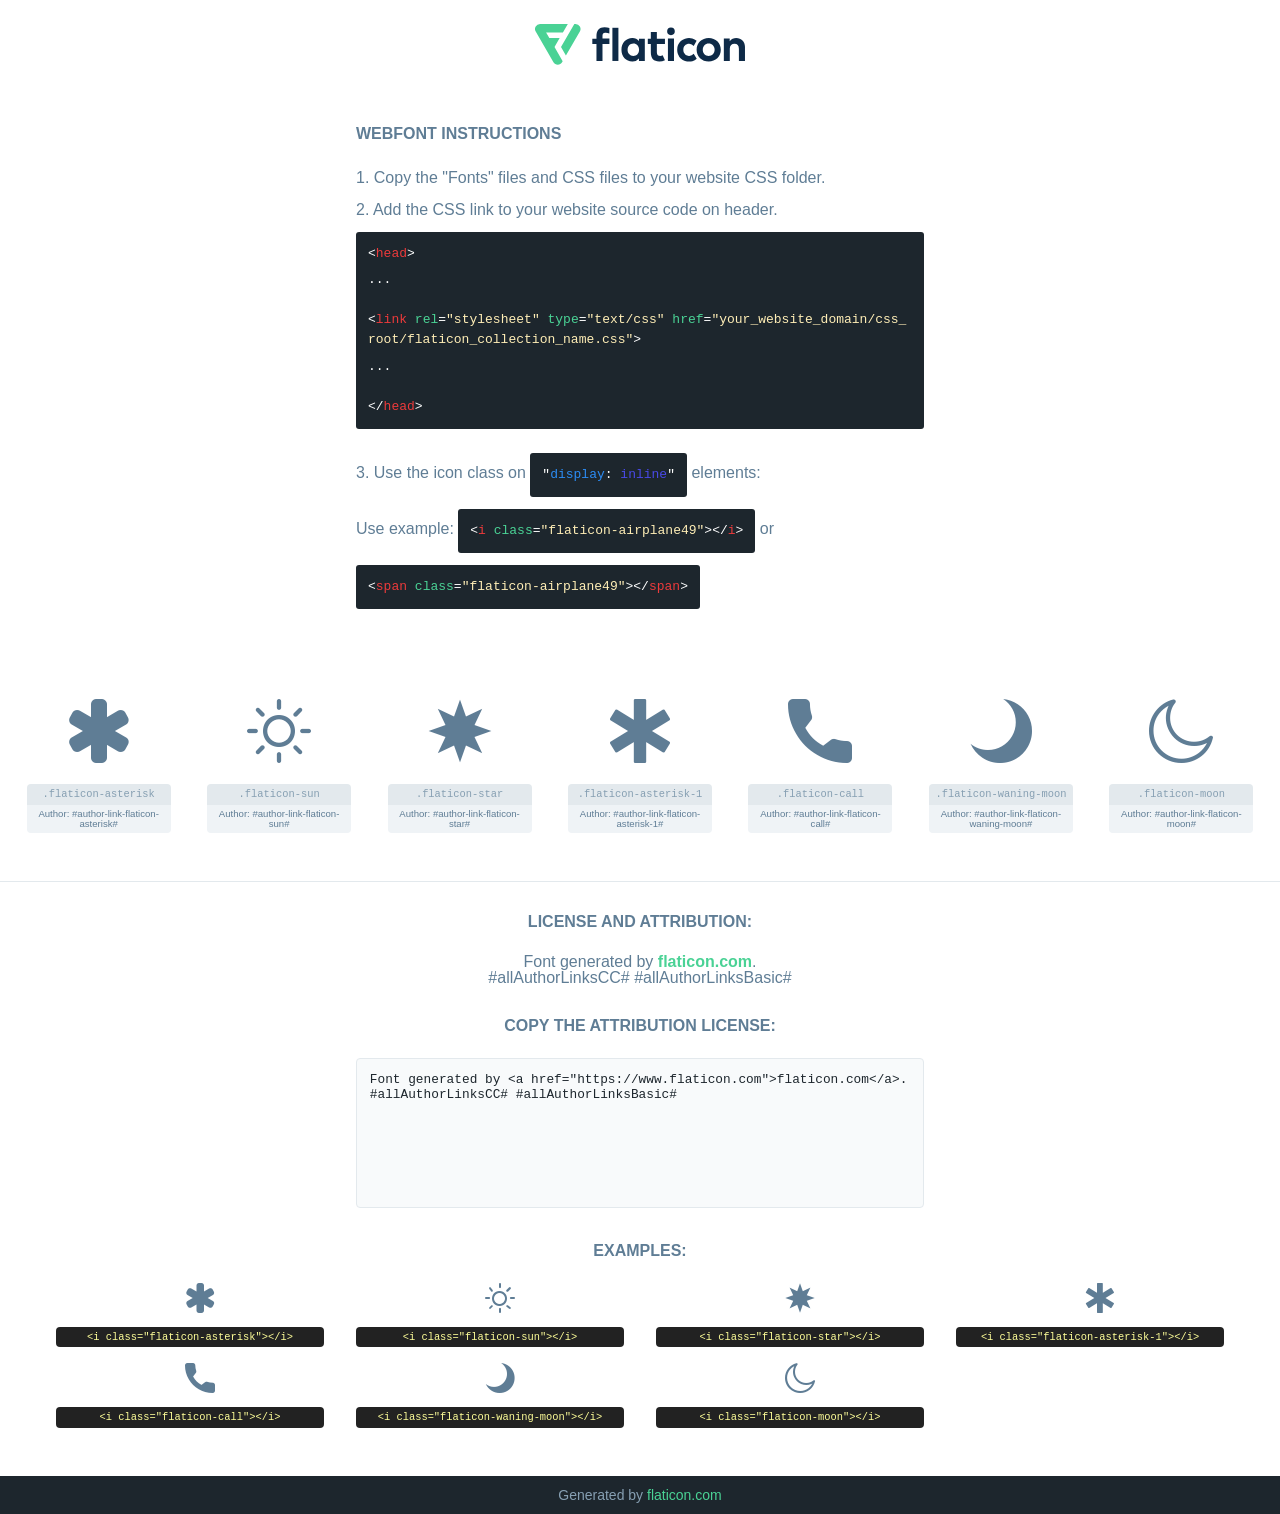
<file: assets/fonts/flaticon_noxfolio.html>
<!DOCTYPE html>
<html lang="en">
<head>
    <title>Flaticon Webfont</title>
    <link rel="stylesheet" type="text/css" href="flaticon_noxfolio.css"/>
    <meta charset="UTF-8">
    <style>
        html, body, div, span, applet, object, iframe,
        h1, h2, h3, h4, h5, h6, p, blockquote, pre,
        a, abbr, acronym, address, big, cite, code,
        del, dfn, em, img, ins, kbd, q, s, samp,
        small, strike, strong, sub, sup, tt, var,
        b, u, i, center,
        dl, dt, dd, ol, ul, li,
        fieldset, form, label, legend,
        table, caption, tbody, tfoot, thead, tr, th, td,
        article, aside, canvas, details, embed,
        figure, figcaption, footer, header, hgroup,
        menu, nav, output, ruby, section, summary,
        time, mark, audio, video {
            margin: 0;
            padding: 0;
            border: 0;
            font-size: 100%;
            font: inherit;
            vertical-align: baseline;
        }

        /* HTML5 display-role reset for older browsers */
        article, aside, details, figcaption, figure,
        footer, header, hgroup, menu, nav, section {
            display: block;
        }

        body {
            line-height: 1;
        }

        ol, ul {
            list-style: none;
        }

        blockquote, q {
            quotes: none;
        }

        blockquote:before, blockquote:after,
        q:before, q:after {
            content: '';
            content: none;
        }

        table {
            border-collapse: collapse;
            border-spacing: 0;
        }

        body {
            font-family: Helvetica, Arial, sans-serif;
            font-size: 16px;
            color: #5f7d95;
        }

        a {
            color: #4AD295;
            font-weight: bold;
            text-decoration: none;
        }

        * {
            -moz-box-sizing: border-box;
            -webkit-box-sizing: border-box;
            box-sizing: border-box;
            margin: 0;
            padding: 0;
        }

        [class^="flaticon-"]:before, [class*=" flaticon-"]:before, [class^="flaticon-"]:after, [class*=" flaticon-"]:after {
            font-family: Flaticon;
            font-size: 30px;
            font-style: normal;
            margin-left: 20px;
            color: #333;
        }

        .wrapper {
            max-width: 600px;
            margin: auto;
            padding: 0 1em;
        }

        .title {
            margin-bottom: 24px;
            text-transform: uppercase;
            font-weight: bold;
        }

        header {
            text-align: center;
            padding: 24px;
        }

        header .logo {
            width: 210px;
            height: auto;
            border: none;
            display: inline-block;
        }

        header strong {
            font-size: 28px;
            font-weight: 500;
            vertical-align: middle;
        }

        .demo {
            margin: 2em auto;
            line-height: 1.25em;
        }

        .demo ul li {
            margin-bottom: 12px;
        }

        .demo ul li code {
            background-color: #1D262D;
            border-radius: 3px;
            padding: 12px;
            display: inline-block;
            color: #fff;
            font-family: Consolas, Monaco, Lucida Console, Liberation Mono, DejaVu Sans Mono, Bitstream Vera Sans Mono, Courier New, monospace;
            font-weight: lighter;
            margin-top: 12px;
            font-size: 13px;
            word-break: break-all;
        }

        .demo ul li code .red {
            color: #EC3A3B;
        }

        .demo ul li code .green {
            color: #4AD295;
        }

        .demo ul li code .yellow {
            color: #FFEEB6;
        }

        .demo ul li code .blue {
            color: #2C8CF4;
        }

        .demo ul li code .purple {
            color: #4949E7;
        }

        .demo ul li code .dots {
            margin-top: 0.5em;
            display: block;
        }

        #glyphs {
            border-bottom: 1px solid #E3E9ED;
            padding: 2em 0;
            text-align: center;
        }

        .glyph {
            display: inline-block;
            width: 9em;
            margin: 1em;
            text-align: center;
            vertical-align: top;
            background: #FFF;
        }

        .glyph .flaticon {
            padding: 10px;
            display: block;
            font-family: "Flaticon";
            font-size: 64px;
            line-height: 1;
        }

        .glyph .flaticon:before {
            font-size: 64px;
            color: #5f7d95;
            margin-left: 0;
        }

        .class-name {
            font-size: 0.65em;
            background-color: #E3E9ED;
            color: #869FB2;
            border-radius: 4px 4px 0 0;
            padding: 0.5em;
            font-family: Consolas, Monaco, Lucida Console, Liberation Mono, DejaVu Sans Mono, Bitstream Vera Sans Mono, Courier New, monospace;
        }

        .author-name {
            font-size: 0.6em;
            background-color: #EFF3F6;
            border-top: 0;
            border-radius: 0 0 4px 4px;
            padding: 0.5em;
        }

        .author-name a {
            color: #1D262D;
        }

        .class-name:last-child {
            font-size: 10px;
            color: #888;
        }

        .class-name:last-child a {
            font-size: 10px;
            color: #555;
        }

        .glyph > input {
            display: block;
            width: 100px;
            margin: 5px auto;
            text-align: center;
            font-size: 12px;
            cursor: text;
        }

        .glyph > input.icon-input {
            font-family: "Flaticon";
            font-size: 16px;
            margin-bottom: 10px;
        }

        .attribution .title {
            margin-top: 2em;
        }

        .attribution textarea {
            background-color: #F8FAFB;
            color: #1D262D;
            padding: 1em;
            border: none;
            box-shadow: none;
            border: 1px solid #E3E9ED;
            border-radius: 4px;
            resize: none;
            width: 100%;
            height: 150px;
            font-size: 0.8em;
            font-family: Consolas, Monaco, Lucida Console, Liberation Mono, DejaVu Sans Mono, Bitstream Vera Sans Mono, Courier New, monospace;
            -webkit-appearance: none;
        }

        .attribution textarea:hover {
            border-color: #CFD9E0;
        }

        .attribution textarea:focus {
            border-color: #4AD295;
        }

        .iconsuse {
            margin: 2em auto;
            text-align: center;
            max-width: 1200px;
        }

        .iconsuse:after {
            content: '';
            display: table;
            clear: both;
        }

        .iconsuse .image {
            float: left;
            width: 25%;
            padding: 0 1em;
        }

        .iconsuse .image p {
            margin-bottom: 1em;
        }

        .iconsuse .image span {
            display: block;
            font-size: 0.65em;
            background-color: #222;
            color: #fff;
            border-radius: 4px;
            padding: 0.5em;
            color: #FFFF99;
            margin-top: 1em;
            font-family: Consolas, Monaco, Lucida Console, Liberation Mono, DejaVu Sans Mono, Bitstream Vera Sans Mono, Courier New, monospace;
        }

        .flaticon:before {
            color: #5f7d95;
        }

        #footer {
            text-align: center;
            background-color: #1D262D;
            color: #869FB2;
            padding: 12px;
            font-size: 14px;
        }

        #footer a {
            font-weight: normal;
        }

        @media (max-width: 960px) {
            .iconsuse .image {
                width: 50%;
            }
        }

        .preview {
            width: 100px;
            display: inline-block;
            margin: 10px;
        }

        .preview .inner {
            display: inline-block;
            width: 100%;
            text-align: center;
            background: #f5f5f5;
            -webkit-border-radius: 3px 3px 0 0;
            -moz-border-radius: 3px 3px 0 0;
            border-radius: 3px 3px 0 0;
        }

        .preview .inner  {
            line-height: 85px;
            font-size: 40px;
            color: #333;
        }

        .label {
            display: inline-block;
            width: 100%;
            box-sizing: border-box;
            padding: 5px;
            font-size: 10px;
            font-family: Monaco, monospace;
            color: #666;
            white-space: nowrap;
            overflow: hidden;
            text-overflow: ellipsis;
            background: #ddd;
            -webkit-border-radius: 0 0 3px 3px;
            -moz-border-radius: 0 0 3px 3px;
            border-radius: 0 0 3px 3px;
            color: #666;
        }
    </style>
</head>
<body>
    <header>
        <a href="https://www.flaticon.com/" target="_blank" class="logo">
            <svg xmlns="http://www.w3.org/2000/svg" viewBox="0 0 394.3 76.5">
                <path d="M156.6,69.4H145.3V7.1h11.3Z" style="fill:#0e2a47"/>
                <path d="M206.2,69.4h-11V64.8a15.4,15.4,0,0,1-12.6,5.7c-11.6,0-20.3-9.5-20.3-22.1s8.8-22.1,20.3-22.1a15.4,15.4,0,0,1,12.6,5.8V27.5h11Zm-32.4-21c0,6.4,4.2,11.6,10.8,11.6s10.8-4.9,10.8-11.6-4.4-11.6-10.8-11.6S173.9,42,173.9,48.4Z"
                      style="fill:#0e2a47"/>
                <path d="M262.5,13.7a7.2,7.2,0,0,1-14.4,0,7.2,7.2,0,1,1,14.4,0ZM261,69.4H249.6v-42H261Z"
                      style="fill:#0e2a47"/>
                <path id="_Trazado_" data-name="&lt;Trazado&gt;"
                      d="M139.6,17.8a16.6,16.6,0,0,0-8-1.4c-3.2.4-4.9,2-4.9,5.9v5.1h13V37.5h-13v32H115.4v-32h-7.8v-10h7.8V22.2c0-9.9,5.2-16.3,15-16.3a23.4,23.4,0,0,1,9.3,1.8Z"
                      style="fill:#0e2a47"/>
                <path d="M235.1,60c-3.5,0-6.3-1.9-6.3-7.1V37.5H244v-10H228.8V15H217.5V27.5h-5.7v10h5.7V53.7c0,10.9,5.3,16.8,15.7,16.8A22.9,22.9,0,0,0,244,68l-4.3-9.1A12.3,12.3,0,0,1,235.1,60Z"
                      style="fill:#0e2a47"/>
                <path d="M348.9,48.4c0,12.6-9.7,22.1-22.7,22.1s-22.7-9.4-22.7-22.1,9.6-22.1,22.7-22.1S348.9,35.8,348.9,48.4Zm-33.9,0c0,6.8,4.8,11.6,11.1,11.6s11.2-4.8,11.2-11.6-4.8-11.6-11.2-11.6S315.1,41.6,315.1,48.4Z"
                      style="fill:#0e2a47"/>
                <path d="M394.3,42.7V69.4H382.9V46.3c0-6.1-3-9.4-8.2-9.4s-8.9,3.2-8.9,9.5v23H354.6v-42h11v4.9c3-4.5,7.6-6.1,12.3-6.1C387.5,26.3,394.3,33,394.3,42.7Z"
                      style="fill:#0e2a47"/>
                <path d="M298,55.7h0a12.4,12.4,0,0,1-8.2,4.2h-.9l-1.8-.2a10,10,0,0,1-7.4-5.6,13.2,13.2,0,0,1-1.2-5.8,13,13,0,0,1,1.3-5.9,10.1,10.1,0,0,1,7.5-5.5h2.4a11.7,11.7,0,0,1,8.3,4.2l5.5-9.6a19.9,19.9,0,0,0-8.1-4.3,23.4,23.4,0,0,0-6.1-.8,25.2,25.2,0,0,0-7.5,1.1,20.9,20.9,0,0,0-8,4.6,21.9,21.9,0,0,0-6.8,16.4,21.9,21.9,0,0,0,6.7,16.3,20.9,20.9,0,0,0,8,4.6,25.2,25.2,0,0,0,7.7,1.2,23.6,23.6,0,0,0,6.2-.8,20,20,0,0,0,8.1-4.4Z"
                      style="fill:#0e2a47"/>
                <path d="M46.3,26.5H26.9L20.8,16H52.4L61.6,0H9.4A9.3,9.3,0,0,0,1.3,4.7a9.3,9.3,0,0,0,0,9.4L34.6,71.8a9.4,9.4,0,0,0,16.2,0l1.1-1.9L36.6,43.3Z"
                      style="fill:#4ad295"/>
                <path d="M84.2,4.7A9.3,9.3,0,0,0,76.1,0H73.8l-25,43.3,9.2,16L84.2,14A9.3,9.3,0,0,0,84.2,4.7Z"
                      style="fill:#4ad295"/>
            </svg>
        </a>
    </header>
    <section class="demo wrapper">

        <p class="title">Webfont Instructions</p>

        <ul>
            <li>
                <span class="num">1. </span>Copy the "Fonts" files and CSS files to your website CSS folder.
            </li>
            <li>
                <span class="num">2. </span>Add the CSS link to your website source code on header.
                <code class="big">
                    &lt;<span class="red">head</span>&gt;
                    <br/><span class="dots">...</span>
                    <br/>&lt;<span class="red">link</span> <span class="green">rel</span>=<span
                        class="yellow">"stylesheet"</span> <span class="green">type</span>=<span
                        class="yellow">"text/css"</span> <span class="green">href</span>=<span class="yellow">"your_website_domain/css_root/flaticon_collection_name.css"</span>&gt;
                    <br/><span class="dots">...</span>
                    <br/>&lt;/<span class="red">head</span>&gt;
                </code>
            </li>

            <li>
                <p>
                    <span class="num">3. </span>Use the icon class on <code>"<span class="blue">display</span>:<span
                        class="purple"> inline</span>"</code> elements:
                    <br/>
                    Use example: <code>&lt;<span class="red">i</span> <span class="green">class</span>=<span class="yellow">&quot;flaticon-airplane49&quot;</span>&gt;&lt;/<span
                        class="red">i</span>&gt;</code> or <code>&lt;<span class="red">span</span> <span
                        class="green">class</span>=<span class="yellow">&quot;flaticon-airplane49&quot;</span>&gt;&lt;/<span
                        class="red">span</span>&gt;</code>
            </li>
        </ul>

    </section>
    <section id="glyphs">
            <div class="glyph">
                <i class="flaticon flaticon-asterisk"></i>
                <div class="class-name">.flaticon-asterisk</div>
                <div class="author-name">Author: #author-link-flaticon-asterisk# </div>
            </div>

            <div class="glyph">
                <i class="flaticon flaticon-sun"></i>
                <div class="class-name">.flaticon-sun</div>
                <div class="author-name">Author: #author-link-flaticon-sun# </div>
            </div>

            <div class="glyph">
                <i class="flaticon flaticon-star"></i>
                <div class="class-name">.flaticon-star</div>
                <div class="author-name">Author: #author-link-flaticon-star# </div>
            </div>

            <div class="glyph">
                <i class="flaticon flaticon-asterisk-1"></i>
                <div class="class-name">.flaticon-asterisk-1</div>
                <div class="author-name">Author: #author-link-flaticon-asterisk-1# </div>
            </div>

            <div class="glyph">
                <i class="flaticon flaticon-call"></i>
                <div class="class-name">.flaticon-call</div>
                <div class="author-name">Author: #author-link-flaticon-call# </div>
            </div>

            <div class="glyph">
                <i class="flaticon flaticon-waning-moon"></i>
                <div class="class-name">.flaticon-waning-moon</div>
                <div class="author-name">Author: #author-link-flaticon-waning-moon# </div>
            </div>

            <div class="glyph">
                <i class="flaticon flaticon-moon"></i>
                <div class="class-name">.flaticon-moon</div>
                <div class="author-name">Author: #author-link-flaticon-moon# </div>
            </div>

    </section>

    <section class="attribution wrapper"   style="text-align:center;">

        <div class="title">License and attribution:</div><div class="attrDiv">Font generated by <a href="https://www.flaticon.com">flaticon.com</a>. <div>#allAuthorLinksCC# #allAuthorLinksBasic# </div>
        </div>
        <div class="title">Copy the Attribution License:</div>

        <textarea onclick="this.focus();this.select();">Font generated by &lt;a href=&quot;https://www.flaticon.com&quot;&gt;flaticon.com&lt;/a&gt;. #allAuthorLinksCC# #allAuthorLinksBasic#
        </textarea>

    </section>

    <section class="iconsuse">

        <div class="title">Examples:</div>
            <div class="image">
                <p>
                    <i class="flaticon flaticon-asterisk"></i>
                    <span>&lt;i class=&quot;flaticon-asterisk&quot;&gt;&lt;/i&gt;</span>
                </p>
            </div>
            <div class="image">
                <p>
                    <i class="flaticon flaticon-sun"></i>
                    <span>&lt;i class=&quot;flaticon-sun&quot;&gt;&lt;/i&gt;</span>
                </p>
            </div>
            <div class="image">
                <p>
                    <i class="flaticon flaticon-star"></i>
                    <span>&lt;i class=&quot;flaticon-star&quot;&gt;&lt;/i&gt;</span>
                </p>
            </div>
            <div class="image">
                <p>
                    <i class="flaticon flaticon-asterisk-1"></i>
                    <span>&lt;i class=&quot;flaticon-asterisk-1&quot;&gt;&lt;/i&gt;</span>
                </p>
            </div>
            <div class="image">
                <p>
                    <i class="flaticon flaticon-call"></i>
                    <span>&lt;i class=&quot;flaticon-call&quot;&gt;&lt;/i&gt;</span>
                </p>
            </div>
            <div class="image">
                <p>
                    <i class="flaticon flaticon-waning-moon"></i>
                    <span>&lt;i class=&quot;flaticon-waning-moon&quot;&gt;&lt;/i&gt;</span>
                </p>
            </div>
            <div class="image">
                <p>
                    <i class="flaticon flaticon-moon"></i>
                    <span>&lt;i class=&quot;flaticon-moon&quot;&gt;&lt;/i&gt;</span>
                </p>
            </div>
        </div>

    </section>

    <div id="footer">
        <div>Generated by <a href="https://www.flaticon.com">flaticon.com</a>
        </div>
    </div>

</body>
</html>
</file>
<file: assets/css/style.css>
@charset "UTF-8";
/*----------------------------------------------------------------------
    Template Name: Noxfolio - Personal Portfolio Resume HTML Template
    Template URI: https://demo.webtend.net/html/noxfolio/
    Author: WebTend
    Author URI:  https://webtend.net/
    Version: 1.0

    Note: This is Main Style CSS File. */
/*----------------------------------------------------------------------
	CSS INDEX
	----------------------

    ## Default Style
    ## Common Classes
    ## Repeat Style
    ## Padding Margin Spacing
    ## Custom Animation
    ## Header style
    ## Page Banner
    ## Hero Section
    ## About Section
    ## Awward Area
    ## Services Area
    ## Skills Area
    ## Resume Area
    ## Contact Area
    ## Projects Area
    ## Headline Text
    ## Testimonials Area
    ## Pricing Area
    ## Lets Talk
    ## Client Logo
    ## Blog Area
    ## Error Section
    ## FAQs Area
    ## Sidebar Widgets
    ## Main Footer */
/* -------------------------------------------------------------- */
/* Google Fonts moved to <link> in HTML head for non-blocking load */

/*******************************************************/
/******************* ## Default Style *****************/
/*******************************************************/
* {
  margin: 0;
  padding: 0;
  border: none;
  outline: none;
  -webkit-box-shadow: none;
  box-shadow: none;
}

body {
  color: var(--base-color);
  background: #131313;
  font-weight: 400;
  line-height: 30px;
  font-size: 16px;
  font-family: "Inter", sans-serif;
  --base-color: rgba(255, 255, 255, 0.65);
  --heading-color: #FFFFFF;
  --primary-color: #C9F31D;
  --lighter-color: #1F1F1F;
  --black-color: #070707;
  --border-color: rgba(255, 255, 255, 0.1);
}

a {
  color: var(--base-color);
  cursor: pointer;
  outline: none;
  -webkit-transition: 0.5s;
  -o-transition: 0.5s;
  transition: 0.5s;
  text-decoration: none;
}

a:hover,
a:focus,
a:visited {
  text-decoration: none;
  outline: none;
}

a:hover {
  color: var(--primary-color);
}

h1 a,
h2 a,
h3 a,
h4 a,
h5 a,
h6 a {
  color: var(--heading-color);
}

.text-white h1,
.text-white h2,
.text-white h3,
.text-white h4,
.text-white h5,
.text-white h6,
.text-white h1 a,
.text-white h2 a,
.text-white h3 a,
.text-white h4 a,
.text-white h5 a,
.text-white h6 a {
  color: white;
}

ul,
li {
  list-style: none;
  padding: 0;
  margin: 0;
}

img {
  max-width: 100%;
  display: inline-block;
}

mark {
  color: var(--primary-color);
  background: transparent;
  text-decoration: underline;
}

header:after,
section:after,
footer:after {
  display: block;
  clear: both;
  content: "";
}

/*======= Input Styles =======*/
input,
select,
textarea,
.nice-select,
.form-control {
  width: 100%;
  height: auto;
  border: none;
  font-size: 20px;
  border-radius: 0;
  padding: 20px 0;
  background-color: #fff;
  border-bottom: 2px solid rgba(41, 41, 41, 0.1);
}

input::-webkit-input-placeholder,
select::-webkit-input-placeholder,
textarea::-webkit-input-placeholder,
.nice-select::-webkit-input-placeholder,
.form-control::-webkit-input-placeholder {
  color: var(--heading-color);
}

input:-ms-input-placeholder,
select:-ms-input-placeholder,
textarea:-ms-input-placeholder,
.nice-select:-ms-input-placeholder,
.form-control:-ms-input-placeholder {
  color: var(--heading-color);
}

input::-ms-input-placeholder,
select::-ms-input-placeholder,
textarea::-ms-input-placeholder,
.nice-select::-ms-input-placeholder,
.form-control::-ms-input-placeholder {
  color: var(--heading-color);
}

input::placeholder,
select::placeholder,
textarea::placeholder,
.nice-select::placeholder,
.form-control::placeholder {
  color: var(--heading-color);
}

input:focus,
select:focus,
textarea:focus,
.nice-select:focus,
.form-control:focus {
  border-bottom: 2px solid rgba(41, 41, 41, 0.1);
}

.nice-select {
  font-size: 20px;
  line-height: 1.3;
}

.nice-select:after {
  width: 8px;
  height: 8px;
  right: 8px;
  border-color: var(--heading-color);
}

.nice-select .current {
  font-weight: 500;
  color: var(--heading-color);
}

.nice-select .list {
  min-width: 100%;
  border-radius: 0;
}

textarea {
  display: inherit;
  padding-top: 20px;
}

label {
  cursor: pointer;
  font-weight: 500;
  margin-bottom: 5px;
  color: var(--base-color);
}

.form-group {
  position: relative;
  margin-bottom: 15px;
}

input:focus,
button:focus,
.form-control:focus {
  outline: none;
  -webkit-box-shadow: none;
  box-shadow: none;
  border-color: #cfdbf1;
}

input[type=search]::-ms-clear {
  display: none;
  width: 0;
  height: 0;
}

input[type=search]::-ms-reveal {
  display: none;
  width: 0;
  height: 0;
}

input[type=search]::-webkit-search-decoration,
input[type=search]::-webkit-search-cancel-button,
input[type=search]::-webkit-search-results-button,
input[type=search]::-webkit-search-results-decoration {
  display: none;
}

input[type=checkbox],
input[type=radio] {
  height: auto;
  width: auto;
}

/* For Scroll Animation */
html {
  scroll-behavior: unset !important;
}

/* Stop sideways drag on mobile; clip (not hidden) keeps sticky/fixed elements working */
html,
body {
  overflow-x: hidden;
  overflow-x: clip;
}

/*******************************************************/
/*****************  ## Common Classes *****************/
/*******************************************************/
.page-wrapper {
  position: relative;
  z-index: 9;
  width: 100%;
  margin: 0 auto;
  overflow: hidden;
  min-width: 300px;
}

@media only screen and (min-width: 1200px) {
  .container {
    max-width: 1320px;
    padding-left: 15px;
    padding-right: 15px;
  }

  .container.container-1620 {
    max-width: 1650px;
  }

  .container.container-1200 {
    max-width: 1230px;
  }
}

@media only screen and (min-width: 1400px) {
  .container-fluid {
    padding-left: 70px;
    padding-right: 70px;
  }
}

@media only screen and (min-width: 1400px) {
  .container-fluid.gap-wide {
    padding-left: 100px;
    padding-right: 100px;
  }
}

.row {
  --bs-gutter-x: 30px;
}

@media only screen and (min-width: 1200px) {
  .row-cols-xl-7>* {
    width: 14.2857%;
    -webkit-box-flex: 0;
    -ms-flex: 0 0 auto;
    flex: 0 0 auto;
  }
}

.no-gap {
  margin-left: 0;
  margin-right: 0;
}

.no-gap>div {
  padding-left: 0;
  padding-right: 0;
}

@media only screen and (min-width: 1400px) {
  .gap-10 {
    --bs-gutter-x: 10px;
  }
}

@media only screen and (min-width: 1400px) {
  .gap-20 {
    --bs-gutter-x: 20px;
  }
}

@media only screen and (min-width: 1400px) {
  .gap-30 {
    --bs-gutter-x: 30px;
  }
}

@media only screen and (min-width: 1400px) {
  .gap-40 {
    --bs-gutter-x: 40px;
  }
}

@media only screen and (min-width: 1400px) {
  .gap-50 {
    --bs-gutter-x: 50px;
  }
}

@media only screen and (min-width: 1400px) {
  .gap-60 {
    --bs-gutter-x: 60px;
  }
}

@media only screen and (min-width: 1400px) {
  .gap-70 {
    --bs-gutter-x: 70px;
  }
}

@media only screen and (min-width: 1400px) {
  .gap-80 {
    --bs-gutter-x: 80px;
  }
}

@media only screen and (min-width: 1400px) {
  .gap-90 {
    --bs-gutter-x: 90px;
  }
}

@media only screen and (min-width: 1400px) {
  .gap-100 {
    --bs-gutter-x: 100px;
  }
}

@media only screen and (min-width: 1400px) {
  .gap-110 {
    --bs-gutter-x: 110px;
  }
}

@media only screen and (min-width: 1400px) {
  .gap-120 {
    --bs-gutter-x: 120px;
  }
}

@media only screen and (min-width: 1400px) {
  .gap-130 {
    --bs-gutter-x: 130px;
  }
}

@media only screen and (min-width: 1400px) {
  .gap-140 {
    --bs-gutter-x: 140px;
  }
}

@media only screen and (min-width: 1400px) {
  .gap-150 {
    --bs-gutter-x: 150px;
  }
}

@media only screen and (max-width: 375px) {
  .col-small {
    -webkit-box-flex: 0;
    -ms-flex: 0 0 100%;
    flex: 0 0 100%;
    max-width: 100%;
  }
}

/** Section Title style **/
.section-title {
  margin-top: -7px;
}

.section-title .sub-title {
  font-weight: 500;
  display: block;
  color: rgba(255, 255, 255, 0.65);
}

.section-title h2 {
  margin-bottom: 25px;
}

.section-title h2 span {
  color: var(--primary-color);
}

@media only screen and (max-width: 767px) {
  .section-title h2 {
    font-size: 35px;
  }
}

@media only screen and (max-width: 479px) {
  .section-title h2 {
    font-size: 30px;
    line-height: 1.3;
  }
}

.section-title h6 {
  font-size: 18px;
}

.section-title h6 span {
  color: var(--primary-color);
}

/** Button style **/
.theme-btn,
a.theme-btn {
  z-index: 1;
  cursor: pointer;
  overflow: hidden;
  -webkit-transition: 0.5s;
  -o-transition: 0.5s;
  transition: 0.5s;
  font-weight: 600;
  text-align: center;
  padding: 10px 35px;
  -webkit-box-align: center;
  -ms-flex-align: center;
  align-items: center;
  position: relative;
  color: var(--black-color);
  border-radius: 15px;
  display: -webkit-inline-box;
  display: -ms-inline-flexbox;
  display: inline-flex;
  -webkit-box-pack: center;
  -ms-flex-pack: center;
  justify-content: center;
  text-transform: capitalize;
  background: var(--primary-color);
}

.theme-btn i,
a.theme-btn i {
  -webkit-transition: 0.5s;
  -o-transition: 0.5s;
  transition: 0.5s;
  margin-left: 10px;
}

.theme-btn:hover i,
a.theme-btn:hover i {
  margin-left: 13px;
  margin-right: -3px;
}

@media only screen and (max-width: 575px) {

  .theme-btn,
  a.theme-btn {
    padding: 8px 25px;
  }
}

.theme-btn.style-two,
a.theme-btn.style-two {
  color: var(--base-color);
  background: transparent;
  border: 1px solid rgba(41, 41, 41, 0.1);
}

.theme-btn.style-two:hover,
a.theme-btn.style-two:hover {
  color: white;
  background: var(--primary-color);
  border-color: var(--primary-color);
}

.theme-btn.style-three,
a.theme-btn.style-three {
  background: var(--heading-color);
}

/* Details Btn */
.details-btn {
  width: 50px;
  height: 50px;
  background: #131313;
  line-height: 50px;
  border-radius: 50%;
  text-align: center;
  display: inline-block;
  -webkit-transform: rotate(-45deg);
  -ms-transform: rotate(-45deg);
  transform: rotate(-45deg);
  border: 1px solid var(--border-color);
}

.details-btn:hover {
  color: var(--black-color);
  background: var(--primary-color);
}

/* Read More */
.read-more {
  color: white;
  font-size: 14px;
  -webkit-box-align: center;
  -ms-flex-align: center;
  align-items: center;
  display: -webkit-inline-box;
  display: -ms-inline-flexbox;
  display: inline-flex;
  text-transform: capitalize;
}

.read-more i {
  float: right;
  margin-top: 2px;
  margin-left: 7px;
  -webkit-transition: 0.5s;
  -o-transition: 0.5s;
  transition: 0.5s;
}

.read-more:hover {
  color: var(--primary-color);
}

.read-more:hover i {
  margin-left: 10px;
}

/* List style one */
.list-style-one li {
  color: white;
  display: -webkit-box;
  display: -ms-flexbox;
  display: flex;
  font-weight: 500;
  -webkit-box-align: center;
  -ms-flex-align: center;
  align-items: center;
}

@media only screen and (min-width: 376px) {
  .list-style-one li {
    font-size: 20px;
  }
}

.list-style-one li:before {
  content: "\f00c";
  line-height: 1;
  margin-top: 2px;
  margin-right: 12px;
  color: var(--primary-color);
  font-family: "Font Awesome 5 Pro";
}

.list-style-one li:not(:last-child) {
  margin-bottom: 20px;
}

.list-style-one.two-column {
  display: -webkit-box;
  display: -ms-flexbox;
  display: flex;
  -ms-flex-wrap: wrap;
  flex-wrap: wrap;
}

.list-style-one.two-column li {
  width: 48%;
}

@media only screen and (max-width: 479px) {
  .list-style-one.two-column li {
    width: 100%;
  }
}

/* List style two */
.list-style-two li {
  display: -webkit-box;
  display: -ms-flexbox;
  display: flex;
  -webkit-box-align: center;
  -ms-flex-align: center;
  align-items: center;
}

@media only screen and (min-width: 376px) {
  .list-style-two li {
    font-size: 20px;
  }
}

.list-style-two li:before {
  content: "\f00c";
  line-height: 1;
  font-size: 16px;
  margin-right: 20px;
  color: var(--lighter-color);
  width: 30px;
  height: 30px;
  background: var(--primary-color);
  line-height: 30px;
  border-radius: 50%;
  text-align: center;
  font-family: "Font Awesome 5 Pro";
}

.list-style-two li:not(:last-child) {
  margin-bottom: 25px;
}

/** Social Link One **/
.social-style-one {
  -ms-flex-wrap: wrap;
  flex-wrap: wrap;
  display: -webkit-inline-box;
  display: -ms-inline-flexbox;
  display: inline-flex;
  margin-left: -5px;
  margin-right: -5px;
}

.social-style-one a {
  color: #B0AFAF;
  font-size: 14px;
  margin-left: 5px;
  margin-right: 5px;
  width: 35px;
  height: 35px;
  background: #0C0B0B;
  line-height: 35px;
  border-radius: 50%;
  text-align: center;
}

.social-style-one a:hover {
  color: var(--black-color);
  background: var(--primary-color);
}

/** Social Link Two **/
.social-style-two {
  -ms-flex-wrap: wrap;
  flex-wrap: wrap;
  display: -webkit-inline-box;
  display: -ms-inline-flexbox;
  display: inline-flex;
  margin-left: -12px;
  margin-right: -12px;
}

.social-style-two a {
  color: rgba(255, 255, 255, 0.35);
  margin-left: 12px;
  margin-right: 12px;
}

.social-style-two a:hover {
  color: var(--primary-color);
}

/*** Preloader style ** */
.preloader {
  position: fixed;
  left: 0;
  top: 0;
  width: 100%;
  height: 100%;
  z-index: 9999999;
  background-color: #131313;
  background-repeat: no-repeat;
  background-position: center center;
  background-image: url(../images/preloader.gif);
}

/* Pagination */
.pagination {
  -webkit-box-align: center;
  -ms-flex-align: center;
  align-items: center;
  margin-left: -15px;
  margin-right: -15px;
}

.pagination li {
  margin: 10px 15px 0;
}

.pagination li a,
.pagination li .page-link {
  padding: 0;
  border: none;
  font-size: 24px;
  -webkit-box-shadow: none;
  box-shadow: none;
  font-weight: 600;
  color: var(--base-color);
  background: transparent;
}

.pagination li.active .page-link,
.pagination li:hover:not(.disabled) .page-link {
  background: transparent;
  color: var(--primary-color);
}

/* Rating */
.ratting {
  line-height: 1;
  -webkit-box-align: center;
  -ms-flex-align: center;
  align-items: center;
  display: -webkit-inline-box;
  display: -ms-inline-flexbox;
  display: inline-flex;
  margin-left: -5px;
  margin-right: -5px;
}

.ratting i {
  margin: 5px;
  color: #AB6034;
}

/*** Slick Arrows ***/
.slick-arrow {
  width: 50px;
  height: 50px;
  color: white;
  -webkit-transition: 0.5s;
  -o-transition: 0.5s;
  transition: 0.5s;
  line-height: 50px;
  border-radius: 50%;
  background: transparent;
  border: 1px solid var(--border-color);
}

.slick-arrow:focus,
.slick-arrow:hover {
  color: var(--black-color);
  background: var(--primary-color);
  border-color: var(--primary-color);
}

.slider-arrows button:first-child {
  margin-right: 5px;
  -webkit-transform: rotate(45deg);
  -ms-transform: rotate(45deg);
  transform: rotate(45deg);
}

.slider-arrows button:last-child {
  -webkit-transform: rotate(-45deg);
  -ms-transform: rotate(-45deg);
  transform: rotate(-45deg);
}

/*** Slick Dots ***/
.slick-dots {
  display: -webkit-box;
  display: -ms-flexbox;
  display: flex;
  -webkit-box-align: center;
  -ms-flex-align: center;
  align-items: center;
  -webkit-box-pack: center;
  -ms-flex-pack: center;
  justify-content: center;
}

.slick-dots li {
  position: relative;
  cursor: pointer;
  margin: 8px;
  width: 6px;
  height: 6px;
  opacity: 0.3;
  -webkit-transition: 0.5s;
  -o-transition: 0.5s;
  transition: 0.5s;
  border-radius: 50%;
  background: #1D1B1A;
}

.slick-dots li button {
  opacity: 0;
  height: 0;
}

.slick-dots li:before {
  content: '';
  width: 0;
  height: 0;
  left: 50%;
  top: 50%;
  -webkit-transition: 0.5s;
  -o-transition: 0.5s;
  transition: 0.5s;
  border-radius: 50%;
  position: absolute;
  border: 1px solid var(--primary-color);
  -webkit-transform: translate(-50%, -50%);
  -ms-transform: translate(-50%, -50%);
  transform: translate(-50%, -50%);
}

.slick-dots li.slick-active {
  background: var(--primary-color);
  opacity: 1;
}

.slick-dots li.slick-active:before {
  width: 21px;
  height: 21px;
}

/* Before After none */
.before-after-none:after,
.before-after-none:before {
  display: none;
}

/*** Scroll Top style ***/
.scroll-top {
  position: fixed;
  bottom: 25px;
  right: 0;
  width: 40px;
  height: 40px;
  z-index: 99;
  color: black;
  display: none;
  font-size: 14px;
  cursor: pointer;
  line-height: 40px;
  border-radius: 5px;
  background: var(--primary-color);
  -webkit-animation: pulse 2s infinite;
  animation: pulse 2s infinite;
}

/* Text White */
.text-white *,
.text-white a,
.text-white .count-text,
.text-white .footer-newsletter-content .sub-title {
  color: white;
}

.text-white li li .dropdown-btn span {
  color: var(--heading-color);
}

.text-white .copyright-area p {
  opacity: 0.5;
}

.text-white .copyright-area a {
  opacity: 0.5;
}

.text-white .copyright-area a:hover {
  opacity: 1;
}

/*Project Filter*/
.filter-btns-one {
  display: -webkit-box;
  display: -ms-flexbox;
  display: flex;
  -ms-flex-wrap: wrap;
  flex-wrap: wrap;
  margin-left: -20px;
  margin-right: -20px;
}

.filter-btns-one li {
  line-height: 1;
  cursor: pointer;
  font-size: 18px;
  -webkit-transition: 0.5s;
  -o-transition: 0.5s;
  transition: 0.5s;
  font-weight: 500;
  position: relative;
  margin: 0 20px 20px;
  padding-bottom: 15px;
  color: rgba(255, 255, 255, 0.35);
}

.filter-btns-one li:after {
  opacity: 0;
  content: '';
  position: absolute;
  left: 0;
  top: 100%;
  width: 30px;
  height: 3px;
  -webkit-transition: 0.5s;
  -o-transition: 0.5s;
  transition: 0.5s;
  background: var(--primary-color);
}

.filter-btns-one li.current {
  color: var(--primary-color);
}

.filter-btns-one li.current:after {
  opacity: 1;
}

.bg-lines span {
  top: 0;
  z-index: -1;
  width: 1px;
  height: 100%;
  position: absolute;
  -webkit-animation: leftRightOne 18s infinite;
  animation: leftRightOne 18s infinite;
  background: rgba(255, 255, 255, 0.05);
}

.bg-lines span:nth-child(1) {
  left: 10%;
}

.bg-lines span:nth-child(2) {
  left: 20%;
}

.bg-lines span:nth-child(3) {
  left: 30%;
}

.bg-lines span:nth-child(4) {
  left: 40%;
}

.bg-lines span:nth-child(5) {
  left: 50%;
}

.bg-lines span:nth-child(6) {
  left: 60%;
}

.bg-lines span:nth-child(7) {
  left: 70%;
}

.bg-lines span:nth-child(8) {
  left: 80%;
}

.bg-lines span:nth-child(9) {
  left: 90%;
}

/* Position */
.rel {
  position: relative;
}

.z-0 {
  z-index: 0;
}

.z-1 {
  z-index: 1;
}

.z-2 {
  z-index: 2;
}

.z-3 {
  z-index: 3;
}

.z-4 {
  z-index: 4;
}

.z-5 {
  z-index: 5;
}

.overlay {
  z-index: 1;
  position: relative;
}

.overlay::before {
  position: absolute;
  content: "";
  width: 100%;
  height: 100%;
  z-index: -1;
  top: 0;
  left: 0;
  opacity: 0.75;
  background-color: var(--heading-color);
}

/* Backgruond Size */
.bgs-cover {
  background-size: cover;
  background-position: center;
}

/* Color + Background */
.bgc-black {
  background-color: var(--black-color);
}

.bgc-primary {
  background-color: var(--primary-color);
}

.bgc-lighter {
  background-color: var(--lighter-color);
}

.for-bgc-black {
  max-width: 1620px;
  margin-left: auto;
  margin-right: auto;
  background: var(--black-color);
}

/* Border Radius */
.br-5 {
  border-radius: 5px;
}

.br-10 {
  border-radius: 10px;
}

.br-15 {
  border-radius: 15px;
}

.br-20 {
  border-radius: 20px;
}

.br-25 {
  border-radius: 25px;
}

.br-30 {
  border-radius: 30px;
}

/* Home Two */
.home-two .theme-btn {
  border-radius: 0;
  text-transform: uppercase;
}

@media only screen and (min-width: 992px) {
  .home-two .theme-btn {
    padding: 13px 38px;
    letter-spacing: 2.55px;
  }
}

.home-two .sub-title {
  font-size: 17px;
  display: -webkit-inline-box;
  display: -ms-inline-flexbox;
  display: inline-flex;
  color: var(--primary-color);
  text-transform: uppercase;
}

.home-two .sub-title i {
  margin-right: 10px;
}

.home-two .section-title h2 {
  line-height: 1.36;
  text-transform: uppercase;
}

@media only screen and (min-width: 992px) {
  .home-two .section-title h2 {
    font-size: 50px;
  }
}

.home-two .bgc-black {
  --black-color: #0F0E0E;
}

/*******************************************************/
/******************* ## Repeat Style ******************/
/*******************************************************/
.heading,
input,
select,
textarea,
.nice-select,
.form-control,
h1,
.h1,
h2,
.h2,
h3,
.h3,
h4,
.h4,
h5,
.h5,
h6,
.h6,
.accordion-item .accordion-button {
  color: var(--heading-color);
  font-family: "DM Sans", sans-serif;
}

h1,
.h1 {
  font-size: 65px;
}

h2,
.h2 {
  font-size: 45px;
}

h3,
.h3 {
  line-height: 1.3;
  font-size: 30px;
}

h4,
.h4 {
  line-height: 1.1;
  font-size: 24px;
}

h5,
.h5 {
  line-height: 1.4;
  font-size: 20px;
}

h6,
.h6 {
  font-size: 16px;
}

/*******************************************************/
/************** ## Padding Margin Spacing *************/
/*******************************************************/
/* Padding Around */
.p-5 {
  padding: 5px !important;
}

.p-10 {
  padding: 10px;
}

.p-15 {
  padding: 15px;
}

.p-20 {
  padding: 20px;
}

.p-25 {
  padding: 25px;
}

.p-30 {
  padding: 30px;
}

.p-35 {
  padding: 35px;
}

.p-40 {
  padding: 40px;
}

.p-45 {
  padding: 45px;
}

.p-50 {
  padding: 50px;
}

.p-55 {
  padding: 55px;
}

.p-60 {
  padding: 60px;
}

.p-65 {
  padding: 65px;
}

.p-70 {
  padding: 70px;
}

.p-75 {
  padding: 75px;
}

.p-80 {
  padding: 80px;
}

.p-85 {
  padding: 85px;
}

.p-90 {
  padding: 90px;
}

.p-95 {
  padding: 95px;
}

.p-100 {
  padding: 100px;
}

.p-105 {
  padding: 105px;
}

.p-110 {
  padding: 110px;
}

.p-115 {
  padding: 115px;
}

.p-120 {
  padding: 120px;
}

.p-125 {
  padding: 125px;
}

.p-130 {
  padding: 130px;
}

.p-135 {
  padding: 135px;
}

.p-140 {
  padding: 140px;
}

.p-145 {
  padding: 145px;
}

.p-150 {
  padding: 150px;
}

.p-155 {
  padding: 155px;
}

.p-160 {
  padding: 160px;
}

.p-165 {
  padding: 165px;
}

.p-170 {
  padding: 170px;
}

.p-175 {
  padding: 175px;
}

.p-180 {
  padding: 180px;
}

.p-185 {
  padding: 185px;
}

.p-190 {
  padding: 190px;
}

.p-195 {
  padding: 195px;
}

.p-200 {
  padding: 200px;
}

.p-205 {
  padding: 205px;
}

.p-210 {
  padding: 210px;
}

.p-215 {
  padding: 215px;
}

.p-220 {
  padding: 220px;
}

.p-225 {
  padding: 225px;
}

.p-230 {
  padding: 230px;
}

.p-235 {
  padding: 235px;
}

.p-240 {
  padding: 240px;
}

.p-245 {
  padding: 245px;
}

.p-250 {
  padding: 250px;
}

/* Padding Top */
.pt-5,
.py-5 {
  padding-top: 5px !important;
}

.pt-10,
.py-10 {
  padding-top: 10px;
}

.pt-15,
.py-15 {
  padding-top: 15px;
}

.pt-20,
.py-20 {
  padding-top: 20px;
}

.pt-25,
.py-25 {
  padding-top: 25px;
}

.pt-30,
.py-30 {
  padding-top: 30px;
}

.pt-35,
.py-35 {
  padding-top: 35px;
}

.pt-40,
.py-40 {
  padding-top: 40px;
}

.pt-45,
.py-45 {
  padding-top: 45px;
}

.pt-50,
.py-50 {
  padding-top: 50px;
}

.pt-55,
.py-55 {
  padding-top: 55px;
}

.pt-60,
.py-60 {
  padding-top: 60px;
}

.pt-65,
.py-65 {
  padding-top: 65px;
}

.pt-70,
.py-70 {
  padding-top: 70px;
}

.pt-75,
.py-75 {
  padding-top: 75px;
}

.pt-80,
.py-80 {
  padding-top: 80px;
}

.pt-85,
.py-85 {
  padding-top: 85px;
}

.pt-90,
.py-90 {
  padding-top: 90px;
}

.pt-95,
.py-95 {
  padding-top: 95px;
}

.pt-100,
.py-100 {
  padding-top: 100px;
}

.pt-105,
.py-105 {
  padding-top: 105px;
}

.pt-110,
.py-110 {
  padding-top: 110px;
}

.pt-115,
.py-115 {
  padding-top: 115px;
}

.pt-120,
.py-120 {
  padding-top: 120px;
}

.pt-125,
.py-125 {
  padding-top: 125px;
}

.pt-130,
.py-130 {
  padding-top: 130px;
}

.pt-135,
.py-135 {
  padding-top: 135px;
}

.pt-140,
.py-140 {
  padding-top: 140px;
}

.pt-145,
.py-145 {
  padding-top: 145px;
}

.pt-150,
.py-150 {
  padding-top: 150px;
}

.pt-155,
.py-155 {
  padding-top: 155px;
}

.pt-160,
.py-160 {
  padding-top: 160px;
}

.pt-165,
.py-165 {
  padding-top: 165px;
}

.pt-170,
.py-170 {
  padding-top: 170px;
}

.pt-175,
.py-175 {
  padding-top: 175px;
}

.pt-180,
.py-180 {
  padding-top: 180px;
}

.pt-185,
.py-185 {
  padding-top: 185px;
}

.pt-190,
.py-190 {
  padding-top: 190px;
}

.pt-195,
.py-195 {
  padding-top: 195px;
}

.pt-200,
.py-200 {
  padding-top: 200px;
}

.pt-205,
.py-205 {
  padding-top: 205px;
}

.pt-210,
.py-210 {
  padding-top: 210px;
}

.pt-215,
.py-215 {
  padding-top: 215px;
}

.pt-220,
.py-220 {
  padding-top: 220px;
}

.pt-225,
.py-225 {
  padding-top: 225px;
}

.pt-230,
.py-230 {
  padding-top: 230px;
}

.pt-235,
.py-235 {
  padding-top: 235px;
}

.pt-240,
.py-240 {
  padding-top: 240px;
}

.pt-245,
.py-245 {
  padding-top: 245px;
}

.pt-250,
.py-250 {
  padding-top: 250px;
}

/* Padding Bottom */
.pb-5,
.py-5 {
  padding-bottom: 5px !important;
}

.pb-10,
.py-10 {
  padding-bottom: 10px;
}

.pb-15,
.py-15 {
  padding-bottom: 15px;
}

.pb-20,
.py-20 {
  padding-bottom: 20px;
}

.pb-25,
.py-25 {
  padding-bottom: 25px;
}

.pb-30,
.py-30 {
  padding-bottom: 30px;
}

.pb-35,
.py-35 {
  padding-bottom: 35px;
}

.pb-40,
.py-40 {
  padding-bottom: 40px;
}

.pb-45,
.py-45 {
  padding-bottom: 45px;
}

.pb-50,
.py-50 {
  padding-bottom: 50px;
}

.pb-55,
.py-55 {
  padding-bottom: 55px;
}

.pb-60,
.py-60 {
  padding-bottom: 60px;
}

.pb-65,
.py-65 {
  padding-bottom: 65px;
}

.pb-70,
.py-70 {
  padding-bottom: 70px;
}

.pb-75,
.py-75 {
  padding-bottom: 75px;
}

.pb-80,
.py-80 {
  padding-bottom: 80px;
}

.pb-85,
.py-85 {
  padding-bottom: 85px;
}

.pb-90,
.py-90 {
  padding-bottom: 90px;
}

.pb-95,
.py-95 {
  padding-bottom: 95px;
}

.pb-100,
.py-100 {
  padding-bottom: 100px;
}

.pb-105,
.py-105 {
  padding-bottom: 105px;
}

.pb-110,
.py-110 {
  padding-bottom: 110px;
}

.pb-115,
.py-115 {
  padding-bottom: 115px;
}

.pb-120,
.py-120 {
  padding-bottom: 120px;
}

.pb-125,
.py-125 {
  padding-bottom: 125px;
}

.pb-130,
.py-130 {
  padding-bottom: 130px;
}

.pb-135,
.py-135 {
  padding-bottom: 135px;
}

.pb-140,
.py-140 {
  padding-bottom: 140px;
}

.pb-145,
.py-145 {
  padding-bottom: 145px;
}

.pb-150,
.py-150 {
  padding-bottom: 150px;
}

.pb-155,
.py-155 {
  padding-bottom: 155px;
}

.pb-160,
.py-160 {
  padding-bottom: 160px;
}

.pb-165,
.py-165 {
  padding-bottom: 165px;
}

.pb-170,
.py-170 {
  padding-bottom: 170px;
}

.pb-175,
.py-175 {
  padding-bottom: 175px;
}

.pb-180,
.py-180 {
  padding-bottom: 180px;
}

.pb-185,
.py-185 {
  padding-bottom: 185px;
}

.pb-190,
.py-190 {
  padding-bottom: 190px;
}

.pb-195,
.py-195 {
  padding-bottom: 195px;
}

.pb-200,
.py-200 {
  padding-bottom: 200px;
}

.pb-205,
.py-205 {
  padding-bottom: 205px;
}

.pb-210,
.py-210 {
  padding-bottom: 210px;
}

.pb-215,
.py-215 {
  padding-bottom: 215px;
}

.pb-220,
.py-220 {
  padding-bottom: 220px;
}

.pb-225,
.py-225 {
  padding-bottom: 225px;
}

.pb-230,
.py-230 {
  padding-bottom: 230px;
}

.pb-235,
.py-235 {
  padding-bottom: 235px;
}

.pb-240,
.py-240 {
  padding-bottom: 240px;
}

.pb-245,
.py-245 {
  padding-bottom: 245px;
}

.pb-250,
.py-250 {
  padding-bottom: 250px;
}

/* Margin Around */
.m-5 {
  margin: 5px !important;
}

.m-10 {
  margin: 10px;
}

.m-15 {
  margin: 15px;
}

.m-20 {
  margin: 20px;
}

.m-25 {
  margin: 25px;
}

.m-30 {
  margin: 30px;
}

.m-35 {
  margin: 35px;
}

.m-40 {
  margin: 40px;
}

.m-45 {
  margin: 45px;
}

.m-50 {
  margin: 50px;
}

.m-55 {
  margin: 55px;
}

.m-60 {
  margin: 60px;
}

.m-65 {
  margin: 65px;
}

.m-70 {
  margin: 70px;
}

.m-75 {
  margin: 75px;
}

.m-80 {
  margin: 80px;
}

.m-85 {
  margin: 85px;
}

.m-90 {
  margin: 90px;
}

.m-95 {
  margin: 95px;
}

.m-100 {
  margin: 100px;
}

.m-105 {
  margin: 105px;
}

.m-110 {
  margin: 110px;
}

.m-115 {
  margin: 115px;
}

.m-120 {
  margin: 120px;
}

.m-125 {
  margin: 125px;
}

.m-130 {
  margin: 130px;
}

.m-135 {
  margin: 135px;
}

.m-140 {
  margin: 140px;
}

.m-145 {
  margin: 145px;
}

.m-150 {
  margin: 150px;
}

.m-155 {
  margin: 155px;
}

.m-160 {
  margin: 160px;
}

.m-165 {
  margin: 165px;
}

.m-170 {
  margin: 170px;
}

.m-175 {
  margin: 175px;
}

.m-180 {
  margin: 180px;
}

.m-185 {
  margin: 185px;
}

.m-190 {
  margin: 190px;
}

.m-195 {
  margin: 195px;
}

.m-200 {
  margin: 200px;
}

.m-205 {
  margin: 205px;
}

.m-210 {
  margin: 210px;
}

.m-215 {
  margin: 215px;
}

.m-220 {
  margin: 220px;
}

.m-225 {
  margin: 225px;
}

.m-230 {
  margin: 230px;
}

.m-235 {
  margin: 235px;
}

.m-240 {
  margin: 240px;
}

.m-245 {
  margin: 245px;
}

.m-250 {
  margin: 250px;
}

/* Margin Top */
.mt-5,
.my-5 {
  margin-top: 5px !important;
}

.mt-10,
.my-10 {
  margin-top: 10px;
}

.mt-15,
.my-15 {
  margin-top: 15px;
}

.mt-20,
.my-20 {
  margin-top: 20px;
}

.mt-25,
.my-25 {
  margin-top: 25px;
}

.mt-30,
.my-30 {
  margin-top: 30px;
}

.mt-35,
.my-35 {
  margin-top: 35px;
}

.mt-40,
.my-40 {
  margin-top: 40px;
}

.mt-45,
.my-45 {
  margin-top: 45px;
}

.mt-50,
.my-50 {
  margin-top: 50px;
}

.mt-55,
.my-55 {
  margin-top: 55px;
}

.mt-60,
.my-60 {
  margin-top: 60px;
}

.mt-65,
.my-65 {
  margin-top: 65px;
}

.mt-70,
.my-70 {
  margin-top: 70px;
}

.mt-75,
.my-75 {
  margin-top: 75px;
}

.mt-80,
.my-80 {
  margin-top: 80px;
}

.mt-85,
.my-85 {
  margin-top: 85px;
}

.mt-90,
.my-90 {
  margin-top: 90px;
}

.mt-95,
.my-95 {
  margin-top: 95px;
}

.mt-100,
.my-100 {
  margin-top: 100px;
}

.mt-105,
.my-105 {
  margin-top: 105px;
}

.mt-110,
.my-110 {
  margin-top: 110px;
}

.mt-115,
.my-115 {
  margin-top: 115px;
}

.mt-120,
.my-120 {
  margin-top: 120px;
}

.mt-125,
.my-125 {
  margin-top: 125px;
}

.mt-130,
.my-130 {
  margin-top: 130px;
}

.mt-135,
.my-135 {
  margin-top: 135px;
}

.mt-140,
.my-140 {
  margin-top: 140px;
}

.mt-145,
.my-145 {
  margin-top: 145px;
}

.mt-150,
.my-150 {
  margin-top: 150px;
}

.mt-155,
.my-155 {
  margin-top: 155px;
}

.mt-160,
.my-160 {
  margin-top: 160px;
}

.mt-165,
.my-165 {
  margin-top: 165px;
}

.mt-170,
.my-170 {
  margin-top: 170px;
}

.mt-175,
.my-175 {
  margin-top: 175px;
}

.mt-180,
.my-180 {
  margin-top: 180px;
}

.mt-185,
.my-185 {
  margin-top: 185px;
}

.mt-190,
.my-190 {
  margin-top: 190px;
}

.mt-195,
.my-195 {
  margin-top: 195px;
}

.mt-200,
.my-200 {
  margin-top: 200px;
}

.mt-205,
.my-205 {
  margin-top: 205px;
}

.mt-210,
.my-210 {
  margin-top: 210px;
}

.mt-215,
.my-215 {
  margin-top: 215px;
}

.mt-220,
.my-220 {
  margin-top: 220px;
}

.mt-225,
.my-225 {
  margin-top: 225px;
}

.mt-230,
.my-230 {
  margin-top: 230px;
}

.mt-235,
.my-235 {
  margin-top: 235px;
}

.mt-240,
.my-240 {
  margin-top: 240px;
}

.mt-245,
.my-245 {
  margin-top: 245px;
}

.mt-250,
.my-250 {
  margin-top: 250px;
}

/* Margin Bottom */
.mb-5,
.my-5 {
  margin-bottom: 5px !important;
}

.mb-10,
.my-10 {
  margin-bottom: 10px;
}

.mb-15,
.my-15 {
  margin-bottom: 15px;
}

.mb-20,
.my-20 {
  margin-bottom: 20px;
}

.mb-25,
.my-25 {
  margin-bottom: 25px;
}

.mb-30,
.my-30 {
  margin-bottom: 30px;
}

.mb-35,
.my-35 {
  margin-bottom: 35px;
}

.mb-40,
.my-40 {
  margin-bottom: 40px;
}

.mb-45,
.my-45 {
  margin-bottom: 45px;
}

.mb-50,
.my-50 {
  margin-bottom: 50px;
}

.mb-55,
.my-55 {
  margin-bottom: 55px;
}

.mb-60,
.my-60 {
  margin-bottom: 60px;
}

.mb-65,
.my-65 {
  margin-bottom: 65px;
}

.mb-70,
.my-70 {
  margin-bottom: 70px;
}

.mb-75,
.my-75 {
  margin-bottom: 75px;
}

.mb-80,
.my-80 {
  margin-bottom: 80px;
}

.mb-85,
.my-85 {
  margin-bottom: 85px;
}

.mb-90,
.my-90 {
  margin-bottom: 90px;
}

.mb-95,
.my-95 {
  margin-bottom: 95px;
}

.mb-100,
.my-100 {
  margin-bottom: 100px;
}

.mb-105,
.my-105 {
  margin-bottom: 105px;
}

.mb-110,
.my-110 {
  margin-bottom: 110px;
}

.mb-115,
.my-115 {
  margin-bottom: 115px;
}

.mb-120,
.my-120 {
  margin-bottom: 120px;
}

.mb-125,
.my-125 {
  margin-bottom: 125px;
}

.mb-130,
.my-130 {
  margin-bottom: 130px;
}

.mb-135,
.my-135 {
  margin-bottom: 135px;
}

.mb-140,
.my-140 {
  margin-bottom: 140px;
}

.mb-145,
.my-145 {
  margin-bottom: 145px;
}

.mb-150,
.my-150 {
  margin-bottom: 150px;
}

.mb-155,
.my-155 {
  margin-bottom: 155px;
}

.mb-160,
.my-160 {
  margin-bottom: 160px;
}

.mb-165,
.my-165 {
  margin-bottom: 165px;
}

.mb-170,
.my-170 {
  margin-bottom: 170px;
}

.mb-175,
.my-175 {
  margin-bottom: 175px;
}

.mb-180,
.my-180 {
  margin-bottom: 180px;
}

.mb-185,
.my-185 {
  margin-bottom: 185px;
}

.mb-190,
.my-190 {
  margin-bottom: 190px;
}

.mb-195,
.my-195 {
  margin-bottom: 195px;
}

.mb-200,
.my-200 {
  margin-bottom: 200px;
}

.mb-205,
.my-205 {
  margin-bottom: 205px;
}

.mb-210,
.my-210 {
  margin-bottom: 210px;
}

.mb-215,
.my-215 {
  margin-bottom: 215px;
}

.mb-220,
.my-220 {
  margin-bottom: 220px;
}

.mb-225,
.my-225 {
  margin-bottom: 225px;
}

.mb-230,
.my-230 {
  margin-bottom: 230px;
}

.mb-235,
.my-235 {
  margin-bottom: 235px;
}

.mb-240,
.my-240 {
  margin-bottom: 240px;
}

.mb-245,
.my-245 {
  margin-bottom: 245px;
}

.mb-250,
.my-250 {
  margin-bottom: 250px;
}

/* Responsive Padding Margin */
@media only screen and (max-width: 991px) {

  /* Padding Around */
  .rp-0 {
    padding: 0px !important;
  }

  .rp-5 {
    padding: 5px !important;
  }

  .rp-10 {
    padding: 10px;
  }

  .rp-15 {
    padding: 15px;
  }

  .rp-20 {
    padding: 20px;
  }

  .rp-25 {
    padding: 25px;
  }

  .rp-30 {
    padding: 30px;
  }

  .rp-35 {
    padding: 35px;
  }

  .rp-40 {
    padding: 40px;
  }

  .rp-45 {
    padding: 45px;
  }

  .rp-50 {
    padding: 50px;
  }

  .rp-55 {
    padding: 55px;
  }

  .rp-60 {
    padding: 60px;
  }

  .rp-65 {
    padding: 65px;
  }

  .rp-70 {
    padding: 70px;
  }

  .rp-75 {
    padding: 75px;
  }

  .rp-80 {
    padding: 80px;
  }

  .rp-85 {
    padding: 85px;
  }

  .rp-90 {
    padding: 90px;
  }

  .rp-95 {
    padding: 95px;
  }

  .rp-100 {
    padding: 100px;
  }

  .rp-105 {
    padding: 105px;
  }

  .rp-110 {
    padding: 110px;
  }

  .rp-115 {
    padding: 115px;
  }

  .rp-120 {
    padding: 120px;
  }

  .rp-125 {
    padding: 125px;
  }

  .rp-130 {
    padding: 130px;
  }

  .rp-135 {
    padding: 135px;
  }

  .rp-140 {
    padding: 140px;
  }

  .rp-145 {
    padding: 145px;
  }

  .rp-150 {
    padding: 150px;
  }

  /* Padding Top */
  .rpt-0,
  .rpy-0 {
    padding-top: 0px !important;
  }

  .rpt-5,
  .rpy-5 {
    padding-top: 5px !important;
  }

  .rpt-10,
  .rpy-10 {
    padding-top: 10px;
  }

  .rpt-15,
  .rpy-15 {
    padding-top: 15px;
  }

  .rpt-20,
  .rpy-20 {
    padding-top: 20px;
  }

  .rpt-25,
  .rpy-25 {
    padding-top: 25px;
  }

  .rpt-30,
  .rpy-30 {
    padding-top: 30px;
  }

  .rpt-35,
  .rpy-35 {
    padding-top: 35px;
  }

  .rpt-40,
  .rpy-40 {
    padding-top: 40px;
  }

  .rpt-45,
  .rpy-45 {
    padding-top: 45px;
  }

  .rpt-50,
  .rpy-50 {
    padding-top: 50px;
  }

  .rpt-55,
  .rpy-55 {
    padding-top: 55px;
  }

  .rpt-60,
  .rpy-60 {
    padding-top: 60px;
  }

  .rpt-65,
  .rpy-65 {
    padding-top: 65px;
  }

  .rpt-70,
  .rpy-70 {
    padding-top: 70px;
  }

  .rpt-75,
  .rpy-75 {
    padding-top: 75px;
  }

  .rpt-80,
  .rpy-80 {
    padding-top: 80px;
  }

  .rpt-85,
  .rpy-85 {
    padding-top: 85px;
  }

  .rpt-90,
  .rpy-90 {
    padding-top: 90px;
  }

  .rpt-95,
  .rpy-95 {
    padding-top: 95px;
  }

  .rpt-100,
  .rpy-100 {
    padding-top: 100px;
  }

  .rpt-105,
  .rpy-105 {
    padding-top: 105px;
  }

  .rpt-110,
  .rpy-110 {
    padding-top: 110px;
  }

  .rpt-115,
  .rpy-115 {
    padding-top: 115px;
  }

  .rpt-120,
  .rpy-120 {
    padding-top: 120px;
  }

  .rpt-125,
  .rpy-125 {
    padding-top: 125px;
  }

  .rpt-130,
  .rpy-130 {
    padding-top: 130px;
  }

  .rpt-135,
  .rpy-135 {
    padding-top: 135px;
  }

  .rpt-140,
  .rpy-140 {
    padding-top: 140px;
  }

  .rpt-145,
  .rpy-145 {
    padding-top: 145px;
  }

  .rpt-150,
  .rpy-150 {
    padding-top: 150px;
  }

  /* Padding Bottom */
  .rpb-0,
  .rpy-0 {
    padding-bottom: 0px !important;
  }

  .rpb-5,
  .rpy-5 {
    padding-bottom: 5px !important;
  }

  .rpb-10,
  .rpy-10 {
    padding-bottom: 10px;
  }

  .rpb-15,
  .rpy-15 {
    padding-bottom: 15px;
  }

  .rpb-20,
  .rpy-20 {
    padding-bottom: 20px;
  }

  .rpb-25,
  .rpy-25 {
    padding-bottom: 25px;
  }

  .rpb-30,
  .rpy-30 {
    padding-bottom: 30px;
  }

  .rpb-35,
  .rpy-35 {
    padding-bottom: 35px;
  }

  .rpb-40,
  .rpy-40 {
    padding-bottom: 40px;
  }

  .rpb-45,
  .rpy-45 {
    padding-bottom: 45px;
  }

  .rpb-50,
  .rpy-50 {
    padding-bottom: 50px;
  }

  .rpb-55,
  .rpy-55 {
    padding-bottom: 55px;
  }

  .rpb-60,
  .rpy-60 {
    padding-bottom: 60px;
  }

  .rpb-65,
  .rpy-65 {
    padding-bottom: 65px;
  }

  .rpb-70,
  .rpy-70 {
    padding-bottom: 70px;
  }

  .rpb-75,
  .rpy-75 {
    padding-bottom: 75px;
  }

  .rpb-80,
  .rpy-80 {
    padding-bottom: 80px;
  }

  .rpb-85,
  .rpy-85 {
    padding-bottom: 85px;
  }

  .rpb-90,
  .rpy-90 {
    padding-bottom: 90px;
  }

  .rpb-95,
  .rpy-95 {
    padding-bottom: 95px;
  }

  .rpb-100,
  .rpy-100 {
    padding-bottom: 100px;
  }

  .rpb-105,
  .rpy-105 {
    padding-bottom: 105px;
  }

  .rpb-110,
  .rpy-110 {
    padding-bottom: 110px;
  }

  .rpb-115,
  .rpy-115 {
    padding-bottom: 115px;
  }

  .rpb-120,
  .rpy-120 {
    padding-bottom: 120px;
  }

  .rpb-125,
  .rpy-125 {
    padding-bottom: 125px;
  }

  .rpb-130,
  .rpy-130 {
    padding-bottom: 130px;
  }

  .rpb-135,
  .rpy-135 {
    padding-bottom: 135px;
  }

  .rpb-140,
  .rpy-140 {
    padding-bottom: 140px;
  }

  .rpb-145,
  .rpy-145 {
    padding-bottom: 145px;
  }

  .rpb-150,
  .rpy-150 {
    padding-bottom: 150px;
  }

  /* Margin Around */
  .rm-0 {
    margin: 0px !important;
  }

  .rm-5 {
    margin: 5px !important;
  }

  .rm-10 {
    margin: 10px;
  }

  .rm-15 {
    margin: 15px;
  }

  .rm-20 {
    margin: 20px;
  }

  .rm-25 {
    margin: 25px;
  }

  .rm-30 {
    margin: 30px;
  }

  .rm-35 {
    margin: 35px;
  }

  .rm-40 {
    margin: 40px;
  }

  .rm-45 {
    margin: 45px;
  }

  .rm-50 {
    margin: 50px;
  }

  .rm-55 {
    margin: 55px;
  }

  .rm-60 {
    margin: 60px;
  }

  .rm-65 {
    margin: 65px;
  }

  .rm-70 {
    margin: 70px;
  }

  .rm-75 {
    margin: 75px;
  }

  .rm-80 {
    margin: 80px;
  }

  .rm-85 {
    margin: 85px;
  }

  .rm-90 {
    margin: 90px;
  }

  .rm-95 {
    margin: 95px;
  }

  .rm-100 {
    margin: 100px;
  }

  .rm-105 {
    margin: 105px;
  }

  .rm-110 {
    margin: 110px;
  }

  .rm-115 {
    margin: 115px;
  }

  .rm-120 {
    margin: 120px;
  }

  .rm-125 {
    margin: 125px;
  }

  .rm-130 {
    margin: 130px;
  }

  .rm-135 {
    margin: 135px;
  }

  .rm-140 {
    margin: 140px;
  }

  .rm-145 {
    margin: 145px;
  }

  .rm-150 {
    margin: 150px;
  }

  /* Margin Top */
  .rmt-0,
  .rmy-0 {
    margin-top: 0px !important;
  }

  .rmt-5,
  .rmy-5 {
    margin-top: 5px !important;
  }

  .rmt-10,
  .rmy-10 {
    margin-top: 10px;
  }

  .rmt-15,
  .rmy-15 {
    margin-top: 15px;
  }

  .rmt-20,
  .rmy-20 {
    margin-top: 20px;
  }

  .rmt-25,
  .rmy-25 {
    margin-top: 25px;
  }

  .rmt-30,
  .rmy-30 {
    margin-top: 30px;
  }

  .rmt-35,
  .rmy-35 {
    margin-top: 35px;
  }

  .rmt-40,
  .rmy-40 {
    margin-top: 40px;
  }

  .rmt-45,
  .rmy-45 {
    margin-top: 45px;
  }

  .rmt-50,
  .rmy-50 {
    margin-top: 50px;
  }

  .rmt-55,
  .rmy-55 {
    margin-top: 55px;
  }

  .rmt-60,
  .rmy-60 {
    margin-top: 60px;
  }

  .rmt-65,
  .rmy-65 {
    margin-top: 65px;
  }

  .rmt-70,
  .rmy-70 {
    margin-top: 70px;
  }

  .rmt-75,
  .rmy-75 {
    margin-top: 75px;
  }

  .rmt-80,
  .rmy-80 {
    margin-top: 80px;
  }

  .rmt-85,
  .rmy-85 {
    margin-top: 85px;
  }

  .rmt-90,
  .rmy-90 {
    margin-top: 90px;
  }

  .rmt-95,
  .rmy-95 {
    margin-top: 95px;
  }

  .rmt-100,
  .rmy-100 {
    margin-top: 100px;
  }

  .rmt-105,
  .rmy-105 {
    margin-top: 105px;
  }

  .rmt-110,
  .rmy-110 {
    margin-top: 110px;
  }

  .rmt-115,
  .rmy-115 {
    margin-top: 115px;
  }

  .rmt-120,
  .rmy-120 {
    margin-top: 120px;
  }

  .rmt-125,
  .rmy-125 {
    margin-top: 125px;
  }

  .rmt-130,
  .rmy-130 {
    margin-top: 130px;
  }

  .rmt-135,
  .rmy-135 {
    margin-top: 135px;
  }

  .rmt-140,
  .rmy-140 {
    margin-top: 140px;
  }

  .rmt-145,
  .rmy-145 {
    margin-top: 145px;
  }

  .rmt-150,
  .rmy-150 {
    margin-top: 150px;
  }

  /* Margin Bottom */
  .rmb-0,
  .rmy-0 {
    margin-bottom: 0px !important;
  }

  .rmb-5,
  .rmy-5 {
    margin-bottom: 5px !important;
  }

  .rmb-10,
  .rmy-10 {
    margin-bottom: 10px;
  }

  .rmb-15,
  .rmy-15 {
    margin-bottom: 15px;
  }

  .rmb-20,
  .rmy-20 {
    margin-bottom: 20px;
  }

  .rmb-25,
  .rmy-25 {
    margin-bottom: 25px;
  }

  .rmb-30,
  .rmy-30 {
    margin-bottom: 30px;
  }

  .rmb-35,
  .rmy-35 {
    margin-bottom: 35px;
  }

  .rmb-40,
  .rmy-40 {
    margin-bottom: 40px;
  }

  .rmb-45,
  .rmy-45 {
    margin-bottom: 45px;
  }

  .rmb-50,
  .rmy-50 {
    margin-bottom: 50px;
  }

  .rmb-55,
  .rmy-55 {
    margin-bottom: 55px;
  }

  .rmb-60,
  .rmy-60 {
    margin-bottom: 60px;
  }

  .rmb-65,
  .rmy-65 {
    margin-bottom: 65px;
  }

  .rmb-70,
  .rmy-70 {
    margin-bottom: 70px;
  }

  .rmb-75,
  .rmy-75 {
    margin-bottom: 75px;
  }

  .rmb-80,
  .rmy-80 {
    margin-bottom: 80px;
  }

  .rmb-85,
  .rmy-85 {
    margin-bottom: 85px;
  }

  .rmb-90,
  .rmy-90 {
    margin-bottom: 90px;
  }

  .rmb-95,
  .rmy-95 {
    margin-bottom: 95px;
  }

  .rmb-100,
  .rmy-100 {
    margin-bottom: 100px;
  }

  .rmb-105,
  .rmy-105 {
    margin-bottom: 105px;
  }

  .rmb-110,
  .rmy-110 {
    margin-bottom: 110px;
  }

  .rmb-115,
  .rmy-115 {
    margin-bottom: 115px;
  }

  .rmb-120,
  .rmy-120 {
    margin-bottom: 120px;
  }

  .rmb-125,
  .rmy-125 {
    margin-bottom: 125px;
  }

  .rmb-130,
  .rmy-130 {
    margin-bottom: 130px;
  }

  .rmb-135,
  .rmy-135 {
    margin-bottom: 135px;
  }

  .rmb-140,
  .rmy-140 {
    margin-bottom: 140px;
  }

  .rmb-145,
  .rmy-145 {
    margin-bottom: 145px;
  }

  .rmb-150,
  .rmy-150 {
    margin-bottom: 150px;
  }
}

/*******************************************************/
/***************** ## Custom Animation ****************/
/*******************************************************/
/* Animation Delay */
.delay-1-0s {
  -webkit-animation-delay: 1s;
  animation-delay: 1s;
}

.delay-2-0s {
  -webkit-animation-delay: 2s;
  animation-delay: 2s;
}

.delay-0-1s {
  -webkit-animation-delay: 0.1s;
  animation-delay: 0.1s;
}

.delay-0-2s {
  -webkit-animation-delay: 0.2s;
  animation-delay: 0.2s;
}

.delay-0-3s {
  -webkit-animation-delay: 0.3s;
  animation-delay: 0.3s;
}

.delay-0-4s {
  -webkit-animation-delay: 0.4s;
  animation-delay: 0.4s;
}

.delay-0-5s {
  -webkit-animation-delay: 0.5s;
  animation-delay: 0.5s;
}

.delay-0-6s {
  -webkit-animation-delay: 0.6s;
  animation-delay: 0.6s;
}

.delay-0-7s {
  -webkit-animation-delay: 0.7s;
  animation-delay: 0.7s;
}

.delay-0-8s {
  -webkit-animation-delay: 0.8s;
  animation-delay: 0.8s;
}

.delay-0-9s {
  -webkit-animation-delay: 0.9s;
  animation-delay: 0.9s;
}

.delay-1-1s {
  -webkit-animation-delay: 1.1s;
  animation-delay: 1.1s;
}

.delay-1-2s {
  -webkit-animation-delay: 1.2s;
  animation-delay: 1.2s;
}

.delay-1-3s {
  -webkit-animation-delay: 1.3s;
  animation-delay: 1.3s;
}

.delay-1-4s {
  -webkit-animation-delay: 1.4s;
  animation-delay: 1.4s;
}

.delay-1-5s {
  -webkit-animation-delay: 1.5s;
  animation-delay: 1.5s;
}

.delay-1-6s {
  -webkit-animation-delay: 1.6s;
  animation-delay: 1.6s;
}

.delay-1-7s {
  -webkit-animation-delay: 1.7s;
  animation-delay: 1.7s;
}

.delay-1-8s {
  -webkit-animation-delay: 1.8s;
  animation-delay: 1.8s;
}

.delay-1-9s {
  -webkit-animation-delay: 1.9s;
  animation-delay: 1.9s;
}

/* Menu Sticky */
@-webkit-keyframes sticky {
  0% {
    top: -100px;
  }

  100% {
    top: 0;
  }
}

@keyframes sticky {
  0% {
    top: -100px;
  }

  100% {
    top: 0;
  }
}

/* Hero Circle */
@-webkit-keyframes rotated_circle {
  0% {
    -webkit-transform: rotate(0deg);
    transform: rotate(0deg);
  }

  100% {
    -webkit-transform: rotate(360deg);
    transform: rotate(360deg);
  }
}

@keyframes rotated_circle {
  0% {
    -webkit-transform: rotate(0deg);
    transform: rotate(0deg);
  }

  100% {
    -webkit-transform: rotate(360deg);
    transform: rotate(360deg);
  }
}

/* Feedback Rotated */
@-webkit-keyframes semi_rotated {

  0%,
  100% {
    -webkit-transform: rotate(20deg);
    transform: rotate(20deg);
  }

  50% {
    -webkit-transform: rotate(-20deg);
    transform: rotate(-20deg);
  }
}

@keyframes semi_rotated {

  0%,
  100% {
    -webkit-transform: rotate(20deg);
    transform: rotate(20deg);
  }

  50% {
    -webkit-transform: rotate(-20deg);
    transform: rotate(-20deg);
  }
}

/* Image BG Rotated */
@-webkit-keyframes semi_rotated_two {

  0%,
  100% {
    -webkit-transform: rotate(-11deg);
    transform: rotate(-11deg);
  }

  50% {
    -webkit-transform: rotate(11deg);
    transform: rotate(11deg);
  }
}

@keyframes semi_rotated_two {

  0%,
  100% {
    -webkit-transform: rotate(-11deg);
    transform: rotate(-11deg);
  }

  50% {
    -webkit-transform: rotate(11deg);
    transform: rotate(11deg);
  }
}

@-webkit-keyframes move_arround {
  0% {
    top: 20px;
    left: 20px;
  }

  25% {
    top: 20px;
    left: -20px;
  }

  50% {
    top: -20px;
    left: -20px;
  }

  75% {
    top: -20px;
    left: 20px;
  }

  100% {
    top: 20px;
    left: 20px;
  }
}

@keyframes move_arround {
  0% {
    top: 20px;
    left: 20px;
  }

  25% {
    top: 20px;
    left: -20px;
  }

  50% {
    top: -20px;
    left: -20px;
  }

  75% {
    top: -20px;
    left: 20px;
  }

  100% {
    top: 20px;
    left: 20px;
  }
}

/* Hero Circle */
@-webkit-keyframes upDownLeft {

  0%,
  100% {
    -webkit-transform: translate(0px, 0px);
    transform: translate(0px, 0px);
  }

  25%,
  75% {
    -webkit-transform: translate(0px, 50px);
    transform: translate(0px, 50px);
  }

  50% {
    -webkit-transform: translate(-50px, 50px);
    transform: translate(-50px, 50px);
  }
}

@keyframes upDownLeft {

  0%,
  100% {
    -webkit-transform: translate(0px, 0px);
    transform: translate(0px, 0px);
  }

  25%,
  75% {
    -webkit-transform: translate(0px, 50px);
    transform: translate(0px, 50px);
  }

  50% {
    -webkit-transform: translate(-50px, 50px);
    transform: translate(-50px, 50px);
  }
}

@-webkit-keyframes shapeAnimationOne {
  0% {
    -webkit-transform: translate(0px, 0px) rotate(0deg);
    transform: translate(0px, 0px) rotate(0deg);
  }

  25% {
    -webkit-transform: translate(0px, 150px) rotate(90deg);
    transform: translate(0px, 150px) rotate(90deg);
  }

  50% {
    -webkit-transform: translate(150px, 150px) rotate(180deg);
    transform: translate(150px, 150px) rotate(180deg);
  }

  75% {
    -webkit-transform: translate(150px, 0px) rotate(270deg);
    transform: translate(150px, 0px) rotate(270deg);
  }

  100% {
    -webkit-transform: translate(0px, 0px) rotate(360deg);
    transform: translate(0px, 0px) rotate(360deg);
  }
}

@keyframes shapeAnimationOne {
  0% {
    -webkit-transform: translate(0px, 0px) rotate(0deg);
    transform: translate(0px, 0px) rotate(0deg);
  }

  25% {
    -webkit-transform: translate(0px, 150px) rotate(90deg);
    transform: translate(0px, 150px) rotate(90deg);
  }

  50% {
    -webkit-transform: translate(150px, 150px) rotate(180deg);
    transform: translate(150px, 150px) rotate(180deg);
  }

  75% {
    -webkit-transform: translate(150px, 0px) rotate(270deg);
    transform: translate(150px, 0px) rotate(270deg);
  }

  100% {
    -webkit-transform: translate(0px, 0px) rotate(360deg);
    transform: translate(0px, 0px) rotate(360deg);
  }
}

@-webkit-keyframes shapeAnimationTwo {
  0% {
    -webkit-transform: translate(0px, 0px) rotate(0deg);
    transform: translate(0px, 0px) rotate(0deg);
  }

  25% {
    -webkit-transform: translate(-150px, 0px) rotate(270deg);
    transform: translate(-150px, 0px) rotate(270deg);
  }

  50% {
    -webkit-transform: translate(-150px, 150px) rotate(180deg);
    transform: translate(-150px, 150px) rotate(180deg);
  }

  75% {
    -webkit-transform: translate(0px, 150px) rotate(90deg);
    transform: translate(0px, 150px) rotate(90deg);
  }

  100% {
    -webkit-transform: translate(0px, 0px) rotate(360deg);
    transform: translate(0px, 0px) rotate(360deg);
  }
}

@keyframes shapeAnimationTwo {
  0% {
    -webkit-transform: translate(0px, 0px) rotate(0deg);
    transform: translate(0px, 0px) rotate(0deg);
  }

  25% {
    -webkit-transform: translate(-150px, 0px) rotate(270deg);
    transform: translate(-150px, 0px) rotate(270deg);
  }

  50% {
    -webkit-transform: translate(-150px, 150px) rotate(180deg);
    transform: translate(-150px, 150px) rotate(180deg);
  }

  75% {
    -webkit-transform: translate(0px, 150px) rotate(90deg);
    transform: translate(0px, 150px) rotate(90deg);
  }

  100% {
    -webkit-transform: translate(0px, 0px) rotate(360deg);
    transform: translate(0px, 0px) rotate(360deg);
  }
}

@-webkit-keyframes shapeAnimationThree {
  0% {
    -webkit-transform: translate(0px, 0px) rotate(0deg);
    transform: translate(0px, 0px) rotate(0deg);
  }

  25% {
    -webkit-transform: translate(50px, 150px) rotate(90deg);
    transform: translate(50px, 150px) rotate(90deg);
  }

  50% {
    -webkit-transform: translate(150px, 150px) rotate(180deg);
    transform: translate(150px, 150px) rotate(180deg);
  }

  75% {
    -webkit-transform: translate(150px, 50px) rotate(270deg);
    transform: translate(150px, 50px) rotate(270deg);
  }

  100% {
    -webkit-transform: translate(0px, 0px) rotate(360deg);
    transform: translate(0px, 0px) rotate(360deg);
  }
}

@keyframes shapeAnimationThree {
  0% {
    -webkit-transform: translate(0px, 0px) rotate(0deg);
    transform: translate(0px, 0px) rotate(0deg);
  }

  25% {
    -webkit-transform: translate(50px, 150px) rotate(90deg);
    transform: translate(50px, 150px) rotate(90deg);
  }

  50% {
    -webkit-transform: translate(150px, 150px) rotate(180deg);
    transform: translate(150px, 150px) rotate(180deg);
  }

  75% {
    -webkit-transform: translate(150px, 50px) rotate(270deg);
    transform: translate(150px, 50px) rotate(270deg);
  }

  100% {
    -webkit-transform: translate(0px, 0px) rotate(360deg);
    transform: translate(0px, 0px) rotate(360deg);
  }
}

@-webkit-keyframes shapeAnimationFour {
  0% {
    -webkit-transform: translate(0px, 0px) rotate(0deg);
    transform: translate(0px, 0px) rotate(0deg);
  }

  25% {
    -webkit-transform: translate(-150px -50px) rotate(90deg);
    transform: translate(-150px -50px) rotate(90deg);
  }

  50% {
    -webkit-transform: translate(-150px, -150px) rotate(180deg);
    transform: translate(-150px, -150px) rotate(180deg);
  }

  75% {
    -webkit-transform: translate(-50px, -150px) rotate(270deg);
    transform: translate(-50px, -150px) rotate(270deg);
  }

  100% {
    -webkit-transform: translate(0px, 0px) rotate(360deg);
    transform: translate(0px, 0px) rotate(360deg);
  }
}

@keyframes shapeAnimationFour {
  0% {
    -webkit-transform: translate(0px, 0px) rotate(0deg);
    transform: translate(0px, 0px) rotate(0deg);
  }

  25% {
    -webkit-transform: translate(-150px -50px) rotate(90deg);
    transform: translate(-150px -50px) rotate(90deg);
  }

  50% {
    -webkit-transform: translate(-150px, -150px) rotate(180deg);
    transform: translate(-150px, -150px) rotate(180deg);
  }

  75% {
    -webkit-transform: translate(-50px, -150px) rotate(270deg);
    transform: translate(-50px, -150px) rotate(270deg);
  }

  100% {
    -webkit-transform: translate(0px, 0px) rotate(360deg);
    transform: translate(0px, 0px) rotate(360deg);
  }
}

@-webkit-keyframes shapeAnimationFive {
  0% {
    -webkit-transform: translate(0px, 0px) rotate(0deg);
    transform: translate(0px, 0px) rotate(0deg);
  }

  25% {
    -webkit-transform: translate(-100px -100px) rotate(90deg);
    transform: translate(-100px -100px) rotate(90deg);
  }

  50% {
    -webkit-transform: translate(100px, 50px) rotate(180deg);
    transform: translate(100px, 50px) rotate(180deg);
  }

  75% {
    -webkit-transform: translate(-100px, 150px) rotate(270deg);
    transform: translate(-100px, 150px) rotate(270deg);
  }

  100% {
    -webkit-transform: translate(0px, 0px) rotate(360deg);
    transform: translate(0px, 0px) rotate(360deg);
  }
}

@keyframes shapeAnimationFive {
  0% {
    -webkit-transform: translate(0px, 0px) rotate(0deg);
    transform: translate(0px, 0px) rotate(0deg);
  }

  25% {
    -webkit-transform: translate(-100px -100px) rotate(90deg);
    transform: translate(-100px -100px) rotate(90deg);
  }

  50% {
    -webkit-transform: translate(100px, 50px) rotate(180deg);
    transform: translate(100px, 50px) rotate(180deg);
  }

  75% {
    -webkit-transform: translate(-100px, 150px) rotate(270deg);
    transform: translate(-100px, 150px) rotate(270deg);
  }

  100% {
    -webkit-transform: translate(0px, 0px) rotate(360deg);
    transform: translate(0px, 0px) rotate(360deg);
  }
}

@-webkit-keyframes down-up-one {
  0% {
    -webkit-transform: rotateX(0deg) translateY(0px);
    transform: rotateX(0deg) translateY(0px);
  }

  50% {
    -webkit-transform: rotateX(0deg) translateY(25px);
    transform: rotateX(0deg) translateY(25px);
  }

  100% {
    -webkit-transform: rotateX(0deg) translateY(0px);
    transform: rotateX(0deg) translateY(0px);
  }
}

@keyframes down-up-one {
  0% {
    -webkit-transform: rotateX(0deg) translateY(0px);
    transform: rotateX(0deg) translateY(0px);
  }

  50% {
    -webkit-transform: rotateX(0deg) translateY(25px);
    transform: rotateX(0deg) translateY(25px);
  }

  100% {
    -webkit-transform: rotateX(0deg) translateY(0px);
    transform: rotateX(0deg) translateY(0px);
  }
}

@-webkit-keyframes down-up-two {
  0% {
    -webkit-transform: rotateX(0deg) translate(0px);
    transform: rotateX(0deg) translate(0px);
  }

  50% {
    -webkit-transform: rotateX(0deg) translate(25px, -25px);
    transform: rotateX(0deg) translate(25px, -25px);
  }

  100% {
    -webkit-transform: rotateX(0deg) translate(0px);
    transform: rotateX(0deg) translate(0px);
  }
}

@keyframes down-up-two {
  0% {
    -webkit-transform: rotateX(0deg) translate(0px);
    transform: rotateX(0deg) translate(0px);
  }

  50% {
    -webkit-transform: rotateX(0deg) translate(25px, -25px);
    transform: rotateX(0deg) translate(25px, -25px);
  }

  100% {
    -webkit-transform: rotateX(0deg) translate(0px);
    transform: rotateX(0deg) translate(0px);
  }
}

@-webkit-keyframes leftRightOne {

  0%,
  100% {
    -webkit-transform: translateX(0);
    transform: translateX(0);
  }

  50% {
    -webkit-transform: translateX(-100px);
    transform: translateX(-100px);
  }
}

@keyframes leftRightOne {

  0%,
  100% {
    -webkit-transform: translateX(0);
    transform: translateX(0);
  }

  50% {
    -webkit-transform: translateX(-100px);
    transform: translateX(-100px);
  }
}

@-webkit-keyframes leftRightTwo {

  0%,
  100% {
    -webkit-transform: translateX(0);
    transform: translateX(0);
  }

  50% {
    -webkit-transform: translateX(100px);
    transform: translateX(100px);
  }
}

@keyframes leftRightTwo {

  0%,
  100% {
    -webkit-transform: translateX(0);
    transform: translateX(0);
  }

  50% {
    -webkit-transform: translateX(100px);
    transform: translateX(100px);
  }
}

@-webkit-keyframes zoomInOut {

  0%,
  100% {
    -webkit-transform: scale(1);
    transform: scale(1);
  }

  50% {
    -webkit-transform: scale(0.5);
    transform: scale(0.5);
  }
}

@keyframes zoomInOut {

  0%,
  100% {
    -webkit-transform: scale(1);
    transform: scale(1);
  }

  50% {
    -webkit-transform: scale(0.5);
    transform: scale(0.5);
  }
}

@-webkit-keyframes border {
  0% {
    width: 0;
    height: 0;
  }

  50% {
    width: 0;
    height: 100%;
  }

  100% {
    width: 100%;
    height: 100%;
  }
}

@keyframes border {
  0% {
    width: 0;
    height: 0;
  }

  50% {
    width: 0;
    height: 100%;
  }

  100% {
    width: 100%;
    height: 100%;
  }
}

/* Headline */
@-webkit-keyframes marquee {
  100% {
    -webkit-transform: translate(-100%, 0);
    transform: translate(-100%, 0);
  }
}

@keyframes marquee {
  100% {
    -webkit-transform: translate(-100%, 0);
    transform: translate(-100%, 0);
  }
}

@-webkit-keyframes marquee_right {
  from {
    -webkit-transform: translate3d(-100%, 0, 0);
    transform: translate3d(-100%, 0, 0);
  }

  to {
    -webkit-transform: translate3d(0, 0, 0);
    transform: translate3d(0, 0, 0);
  }
}

@keyframes marquee_right {
  from {
    -webkit-transform: translate3d(-100%, 0, 0);
    transform: translate3d(-100%, 0, 0);
  }

  to {
    -webkit-transform: translate3d(0, 0, 0);
    transform: translate3d(0, 0, 0);
  }
}

@-webkit-keyframes marquee_left {
  from {
    -webkit-transform: translate3d(0, 0, 0);
    transform: translate3d(0, 0, 0);
  }

  to {
    -webkit-transform: translate3d(-100%, 0, 0);
    transform: translate3d(-100%, 0, 0);
  }
}

@keyframes marquee_left {
  from {
    -webkit-transform: translate3d(0, 0, 0);
    transform: translate3d(0, 0, 0);
  }

  to {
    -webkit-transform: translate3d(-100%, 0, 0);
    transform: translate3d(-100%, 0, 0);
  }
}

/*******************************************************/
/******************* ## Header style ******************/
/*******************************************************/
.main-header {
  position: relative;
  left: 0px;
  top: 0px;
  z-index: 999;
  width: 100%;
  -webkit-transition: all 500ms ease;
  -o-transition: all 500ms ease;
  transition: all 500ms ease;
}

.main-header .container-fluid {
  padding-left: 25px;
  padding-right: 25px;
}

@media only screen and (min-width: 1200px) {
  .main-header .container-fluid {
    padding-left: 55px;
    padding-right: 55px;
  }
}

.main-header .header-upper {
  z-index: 5;
  width: 100%;
  position: relative;
  -webkit-transition: all 500ms ease;
  -o-transition: all 500ms ease;
  transition: all 500ms ease;
}

.main-header .logo-outer {
  -webkit-box-flex: 0;
  -ms-flex: none;
  flex: none;
}

@media only screen and (max-width: 991px) {
  .main-header .logo-outer {
    display: none;
  }
}

.main-header .logo {
  z-index: 9;
  padding: 2px 0;
  position: relative;
}

.main-header .nice-select .current {
  color: white;
}

.main-header.menu-absolute .header-upper {
  position: absolute;
}

.main-header.fixed-header .header-upper {
  top: 0;
  left: 0;
  position: fixed;
  -webkit-animation: sticky 1s;
  animation: sticky 1s;
  background: var(--lighter-color);
  -webkit-box-shadow: 0px 0px 30px 0px rgba(87, 95, 245, 0.1);
  box-shadow: 0px 0px 30px 0px rgba(87, 95, 245, 0.1);
}

@media only screen and (min-width: 992px) {
  .main-header.fixed-header .main-menu .navbar-collapse>ul>li {
    padding-top: 25px;
    padding-bottom: 25px;
  }
}

@media only screen and (max-width: 767px) {
  .menu-social {
    display: none;
  }
}

.menu-social a {
  margin-left: 18px;
  margin-right: 18px;
}

.onepage-menu {
  display: -webkit-box;
  display: -ms-flexbox;
  display: flex;
  margin-left: auto;
  width: -webkit-max-content;
  width: -moz-max-content;
  width: max-content;
  text-align: center;
  padding: 30px 20px;
  background: #232323;
  border-radius: 16px;
  -webkit-box-orient: vertical;
  -webkit-box-direction: normal;
  -ms-flex-direction: column;
  flex-direction: column;
}

@media only screen and (max-width: 1399px) {
  .onepage-menu {
    padding-top: 20px;
    padding-bottom: 20px;
  }
}

.onepage-menu li .menu-item {
  color: white;
  display: -webkit-box;
  display: -ms-flexbox;
  display: flex;
  padding: 25px 5px;
  -webkit-box-orient: vertical;
  -webkit-box-direction: normal;
  -ms-flex-direction: column;
  flex-direction: column;
}

@media only screen and (max-width: 1399px) {
  .onepage-menu li .menu-item {
    padding-top: 15px;
    padding-bottom: 15px;
  }
}

@media only screen and (max-width: 575px) {
  .onepage-menu li .menu-item {
    padding-top: 10px;
    padding-bottom: 10px;
  }
}

.onepage-menu li .menu-item i {
  font-size: 22px;
}

.onepage-menu li .menu-item span {
  display: block;
  margin-top: 5px;
}

@media only screen and (max-width: 767px) {
  .onepage-menu li .menu-item span {
    display: none;
  }
}

.onepage-menu li:not(:last-child) a {
  border-bottom: 1px solid var(--border-color);
}

.onepage-menu .active a {
  color: black;
  border-radius: 16px;
  background: var(--primary-color);
}

@media only screen and (max-width: 1399px) {
  .onepage-menu .active a {
    border-radius: 5px;
  }
}

@media only screen and (max-width: 767px) {
  .hero-menu {
    display: none;
  }
}

@media only screen and (max-width: 991px) {
  .hero-menu li .menu-item span {
    display: none;
  }
}

.nav-outer {
  margin-left: auto;
}

@media only screen and (max-width: 991px) {
  .nav-outer {
    width: 100%;
  }
}

/** Header Main Menu **/
@media only screen and (max-width: 991px) {
  .main-menu {
    width: 100%;
  }
}

.main-menu .mobile-logo {
  margin-right: auto;
}

@media only screen and (max-width: 575px) {
  .main-menu .mobile-logo {
    max-width: 150px;
  }
}

@media only screen and (max-width: 991px) {
  .main-menu .collapse {
    overflow: auto;
  }
}

.main-menu .navbar-collapse {
  padding: 0px;
}

.main-menu .navbar-collapse>ul {
  display: -webkit-box;
  display: -ms-flexbox;
  display: flex;
}

@media only screen and (max-width: 991px) {
  .main-menu .navbar-collapse>ul {
    display: block;
    padding: 25px 0;
    overflow-x: hidden;
    background: var(--lighter-color);
    max-height: calc(100vh - 100px);
  }

  .main-menu .navbar-collapse>ul>li:last-child {
    border-bottom: 1px solid var(--border-color);
  }
}

@media only screen and (max-width: 991px) {
  .main-menu .navbar-collapse {
    left: 0;
    width: 100%;
    position: absolute;
  }
}

.main-menu .navbar-collapse li {
  padding: 40px 20px;
  display: -webkit-box;
  display: -ms-flexbox;
  display: flex;
  -webkit-box-align: center;
  -ms-flex-align: center;
  align-items: center;
  -webkit-box-pack: justify;
  -ms-flex-pack: justify;
  justify-content: space-between;
}

@media only screen and (max-width: 1399px) {
  .main-menu .navbar-collapse li {
    padding-left: 10px;
    padding-right: 10px;
  }
}

@media only screen and (max-width: 991px) {
  .main-menu .navbar-collapse li {
    display: block;
    padding: 0 15px;
    border-top: 1px solid var(--border-color);
  }
}

.main-menu .navbar-collapse li.dropdown .dropdown-btn {
  cursor: pointer;
  font-size: 12px;
  margin-left: 5px;
  color: var(--heading-color);
}

@media only screen and (max-width: 991px) {
  .main-menu .navbar-collapse li.dropdown .dropdown-btn {
    position: absolute;
    right: 10px;
    top: 0;
    width: 50px;
    height: 43px;
    border-left: 1px solid var(--border-color);
    text-align: center;
    line-height: 43px;
  }
}

.main-menu .navbar-collapse li a {
  opacity: 1;
  display: block;
  font-weight: 500;
  position: relative;
  color: var(--heading-color);
  font-family: "DM Sans", sans-serif;
  text-transform: capitalize;
  -webkit-transition: all 500ms ease;
  -o-transition: all 500ms ease;
  transition: all 500ms ease;
}

@media only screen and (max-width: 991px) {
  .main-menu .navbar-collapse li a {
    padding: 10px 10px;
    line-height: 22px;
  }
}

@media only screen and (min-width: 992px) {
  .main-menu .navbar-collapse li a:after {
    content: '';
    opacity: 0;
    position: absolute;
    left: 0;
    top: 115%;
    -webkit-transition: 0.5s;
    -o-transition: 0.5s;
    transition: 0.5s;
    width: 25px;
    height: 2px;
    background: var(--primary-color);
  }
}

.main-menu .navbar-collapse li a:hover {
  color: var(--primary-color);
  text-decoration: underline;
}

.main-menu .navbar-collapse li a:hover:after {
  opacity: 1;
}

.main-menu .navbar-collapse li.current>a,
.main-menu .navbar-collapse li.current-menu-item>a {
  font-weight: 500;
}

.main-menu .navbar-collapse li li {
  border-top: 1px solid var(--border-color);
}

.main-menu .navbar-collapse li li a {
  text-transform: capitalize;
}

.main-menu .navbar-collapse li li a:after {
  display: none;
}

.main-menu .navbar-collapse li .megamenu {
  position: absolute;
  left: 0px;
  top: 100%;
  width: 100%;
  z-index: 100;
  display: none;
  padding: 20px 0;
  background: var(--lighter-color);
  -webkit-box-shadow: 2px 2px 5px 1px rgba(0, 0, 0, 0.15), -2px 0px 5px 1px rgba(0, 0, 0, 0.15);
  box-shadow: 2px 2px 5px 1px rgba(0, 0, 0, 0.15), -2px 0px 5px 1px rgba(0, 0, 0, 0.15);
}

.main-menu .navbar-collapse li .megamenu:after {
  display: block;
  clear: both;
  content: "";
}

@media only screen and (max-width: 991px) {
  .main-menu .navbar-collapse li .megamenu {
    position: relative;
    -webkit-box-shadow: none;
    box-shadow: none;
    width: 100%;
  }

  .main-menu .navbar-collapse li .megamenu .container {
    max-width: 100%;
  }

  .main-menu .navbar-collapse li .megamenu .row {
    margin: 0px;
  }
}

.main-menu .navbar-collapse li .megamenu ul {
  display: block;
  position: relative;
  top: 0;
  width: 100%;
  -webkit-box-shadow: none;
  box-shadow: none;
}

.main-menu .navbar-collapse li ul {
  position: absolute;
  left: inherit;
  top: 100%;
  min-width: 250px;
  z-index: 100;
  display: none;
  background: var(--lighter-color);
  -webkit-box-shadow: 2px 2px 5px 1px rgba(0, 0, 0, 0.15), -2px 0px 5px 1px rgba(0, 0, 0, 0.15);
  box-shadow: 2px 2px 5px 1px rgba(0, 0, 0, 0.15), -2px 0px 5px 1px rgba(0, 0, 0, 0.15);
}

@media only screen and (max-width: 991px) {
  .main-menu .navbar-collapse li ul {
    position: relative;
    display: none;
    width: 100%;
    -webkit-box-shadow: none;
    box-shadow: none;
  }

  .main-menu .navbar-collapse li ul:after {
    display: block;
    clear: both;
    content: "";
  }
}

@media only screen and (max-width: 991px) and (max-width: 375px) {
  .main-menu .navbar-collapse li ul {
    min-width: auto;
  }
}

.main-menu .navbar-collapse li ul li {
  width: 100%;
  padding: 7px 20px;
}

@media only screen and (max-width: 991px) {
  .main-menu .navbar-collapse li ul li {
    padding: 0 15px;
  }
}

.main-menu .navbar-collapse li ul li ul {
  left: 100%;
  top: 0%;
}

@media only screen and (max-width: 991px) {
  .main-menu .navbar-collapse li ul li ul {
    left: auto;
  }
}

.main-menu .navbar-header {
  display: none;
}

@media only screen and (max-width: 991px) {
  .main-menu .navbar-header {
    display: -webkit-box;
    display: -ms-flexbox;
    display: flex;
    -webkit-box-align: center;
    -ms-flex-align: center;
    align-items: center;
    -webkit-box-pack: start;
    -ms-flex-pack: start;
    justify-content: start;
  }
}

.main-menu .navbar-header .navbar-toggle {
  float: right;
  padding: 4px 0;
  cursor: pointer;
  background: transparent;
}

.main-menu .navbar-header .navbar-toggle .icon-bar {
  background: var(--base-color);
  height: 2px;
  width: 30px;
  display: block;
  margin: 7px 0;
}

/* Menu Btns */
.menu-btns {
  display: -webkit-box;
  display: -ms-flexbox;
  display: flex;
  -webkit-box-align: center;
  -ms-flex-align: center;
  align-items: center;
}

/* Menu Sidebar */
.menu-sidebar button {
  width: 50px;
  height: 50px;
  cursor: pointer;
  text-align: center;
  display: -webkit-box;
  display: -ms-flexbox;
  display: flex;
  -webkit-box-align: center;
  -ms-flex-align: center;
  align-items: center;
  -webkit-box-pack: center;
  -ms-flex-pack: center;
  justify-content: center;
  border-radius: 50%;
  background: var(--primary-color);
}

@media only screen and (max-width: 991px) {
  .menu-sidebar button {
    width: 45px;
    height: 45px;
  }

  .menu-sidebar {
    display: none;
  }
}

/** hidden-sidebar * */
.hidden-bar {
  position: fixed;
  right: -350px;
  top: 0px;
  opacity: 0;
  width: 350px;
  height: 100%;
  z-index: 99999;
  overflow-y: auto;
  visibility: hidden;
  background-color: var(--lighter-color);
  border-left: 1px solid #231b26;
  -webkit-transition: all 0.5s ease;
  -o-transition: all 0.5s ease;
  transition: all 0.5s ease;
}

@media only screen and (max-width: 375px) {
  .hidden-bar {
    width: 300px;
  }
}

.hidden-bar .social-style-one a {
  width: 40px;
  height: 40px;
  line-height: 40px;
}

.side-content-visible .hidden-bar {
  right: 0px;
  opacity: 1;
  visibility: visible;
}

.hidden-bar .inner-box {
  position: relative;
  padding: 100px 40px 50px;
}

@media only screen and (max-width: 375px) {
  .hidden-bar .inner-box {
    padding-left: 25px;
    padding-right: 25px;
  }
}

.hidden-bar .inner-box .cross-icon {
  position: absolute;
  right: 30px;
  top: 30px;
  cursor: pointer;
  color: #ffffff;
  font-size: 20px;
  -webkit-transition: all 500ms ease;
  -o-transition: all 500ms ease;
  transition: all 500ms ease;
}

.hidden-bar .inner-box h4 {
  position: relative;
  color: #ffffff;
  margin-bottom: 35px;
}

/*Appointment Form */
.hidden-bar .appointment-form {
  position: relative;
}

.hidden-bar .appointment-form .form-group {
  position: relative;
  margin-bottom: 20px;
}

.hidden-bar .appointment-form input[type="text"],
.hidden-bar .appointment-form input[type="email"] {
  position: relative;
  display: block;
  width: 100%;
  line-height: 23px;
  padding: 10px 25px;
  color: #ffffff;
  font-size: 16px;
  background: none;
  -webkit-transition: all 300ms ease;
  -o-transition: all 300ms ease;
  transition: all 300ms ease;
  border: 1px solid rgba(255, 255, 255, 0.1);
}

.hidden-bar .appointment-form textarea {
  position: relative;
  display: block;
  width: 100%;
  line-height: 23px;
  padding: 10px 25px;
  color: #ffffff;
  font-size: 16px;
  border: 1px solid rgba(255, 255, 255, 0.1);
  background: none;
  -webkit-transition: all 300ms ease;
  -o-transition: all 300ms ease;
  transition: all 300ms ease;
  resize: none;
}

.hidden-bar .appointment-form input::-webkit-input-placeholder {
  font-size: 14px;
  color: #bdbdbd;
}

.hidden-bar .appointment-form input:-ms-input-placeholder {
  font-size: 14px;
  color: #bdbdbd;
}

.hidden-bar .appointment-form input::-ms-input-placeholder {
  font-size: 14px;
  color: #bdbdbd;
}

.hidden-bar .appointment-form input::placeholder {
  font-size: 14px;
  color: #bdbdbd;
}

.hidden-bar .appointment-form textarea::-webkit-input-placeholder {
  font-size: 14px;
  color: #bdbdbd;
}

.hidden-bar .appointment-form textarea:-ms-input-placeholder {
  font-size: 14px;
  color: #bdbdbd;
}

.hidden-bar .appointment-form textarea::-ms-input-placeholder {
  font-size: 14px;
  color: #bdbdbd;
}

.hidden-bar .appointment-form textarea::placeholder {
  font-size: 14px;
  color: #bdbdbd;
}

.hidden-bar .appointment-form .form-group button {
  width: 100%;
  font-size: 16px;
  padding: 10px 15px;
  margin-bottom: 20px;
  border-color: white;
}

.form-back-drop {
  position: fixed;
  left: 100%;
  top: 0px;
  width: 100%;
  height: 100%;
  opacity: 0;
  background: rgba(0, 0, 0, 0.7);
  visibility: hidden;
  z-index: 9990;
  -webkit-transition: all 0.5s ease;
  -o-transition: all 0.5s ease;
  transition: all 0.5s ease;
}

.side-content-visible .form-back-drop {
  opacity: 1;
  left: 0;
  visibility: visible;
}

/* Menu White */
.main-header.header-white {
  position: absolute;
}

@media only screen and (min-width: 1200px) {
  .main-header.header-white .nav-outer {
    margin-left: 110px;
  }
}

@media only screen and (min-width: 992px) and (max-width: 1199px) {
  .main-header.header-white .nav-outer {
    margin-left: 60px;
  }
}

.main-header.header-white .shopping-bag,
.main-header.header-white .menu-btns>button,
.main-header.header-white .nav-search>button,
.main-header.header-white .menu-phone-number a {
  color: white;
}

@media only screen and (min-width: 992px) {

  .main-header.header-white .main-menu .navigation>li>a,
  .main-header.header-white .main-menu .navigation>.dropdown>.dropdown-btn {
    color: white;
  }
}

.main-header.header-white .main-menu .navigation li li a:hover {
  color: var(--primary-color);
}

.main-header.header-white .menu-sidebar button .icon-bar,
.main-header.header-white .main-menu .navbar-toggle .icon-bar {
  background: white;
}

@media only screen and (max-width: 1299px) {
  .main-header.header-white .language-switcher {
    display: none;
  }
}

.main-header.header-white.fixed-header .header-upper {
  background: #17171a;
}

/* Header Style Two */
.main-header.header-two .menu-sidebar button {
  background: transparent;
  border: 1px solid var(--border-color);
}

.main-header.header-two .menu-btns .theme-btn {
  margin-left: 26px;
}

@media only screen and (max-width: 1199px) {
  .main-header.header-two .menu-btns .theme-btn {
    display: none;
  }
}

/*******************************************************/
/******************* ## Page Banner *******************/
/*******************************************************/
.banner-inner h1 {
  font-size: 75px;
  font-weight: 500;
  margin-bottom: 16px;
  text-transform: capitalize;
}

@media only screen and (max-width: 991px) {
  .banner-inner h1 {
    font-size: 65px;
  }
}

@media only screen and (max-width: 767px) {
  .banner-inner h1 {
    font-size: 55px;
  }
}

@media only screen and (max-width: 575px) {
  .banner-inner h1 {
    font-size: 45px;
  }
}

@media only screen and (max-width: 375px) {
  .banner-inner h1 {
    font-size: 35px;
  }
}

.banner-inner h3 {
  margin-bottom: 20px;
}

@media only screen and (min-width: 768px) {
  .banner-inner h3 {
    font-size: 35px;
  }
}

@media only screen and (max-width: 375px) {
  .banner-inner h3 {
    font-size: 25px;
  }
}

.breadcrumb {
  padding: 0;
  margin: 0;
  font-size: 18px;
  background: transparent;
  text-transform: capitalize;
}

@media only screen and (max-width: 375px) {
  .breadcrumb {
    font-size: 16px;
  }
}

.breadcrumb .breadcrumb-item {
  padding: 0;
  display: -webkit-box;
  display: -ms-flexbox;
  display: flex;
  -webkit-box-align: center;
  -ms-flex-align: center;
  align-items: center;
  -webkit-box-pack: center;
  -ms-flex-pack: center;
  justify-content: center;
}

.breadcrumb .breadcrumb-item a {
  color: white;
}

.breadcrumb .breadcrumb-item.active {
  color: var(--primary-color);
  text-decoration: underline;
}

.breadcrumb .breadcrumb-item+.breadcrumb-item::before {
  margin-left: 20px;
  margin-right: 20px;
  -webkit-box-flex: 0;
  -ms-flex: none;
  flex: none;
  content: "";
  width: 5px;
  height: 5px;
  padding-right: 0;
  border-radius: 50%;
  background: white;
}

/*******************************************************/
/******************** ## Hero Section ******************/
/*******************************************************/
.hero-content {
  max-width: 415px;
}

.hero-content .h2 {
  display: block;
  font-weight: 400;
  margin-bottom: 5px;
  color: rgba(255, 255, 255, 0.35);
}

.hero-content h1 {
  margin-bottom: 25px;
}

.hero-content h1 b {
  color: var(--primary-color);
}

@media only screen and (max-width: 1399px) {
  .hero-content h1 {
    font-size: 55px;
  }
}

@media only screen and (min-width: 992px) and (max-width: 1199px) {
  .hero-content h1 {
    font-size: 46px;
  }
}

@media only screen and (max-width: 767px) {
  .hero-content h1 {
    font-size: 45px;
  }
}

@media only screen and (max-width: 375px) {
  .hero-content h1 {
    font-size: 40px;
  }
}

.hero-content .hero-btns .theme-btn {
  margin-top: 15px;
  margin-right: 35px;
}

.hero-content .hero-btns .read-more {
  margin-top: 15px;
  text-decoration: underline;
}

.author-image-part {
  z-index: 1;
  overflow: hidden;
  max-width: 575px;
  margin-left: auto;
  margin-right: auto;
  position: relative;
  text-align: center;
  border-radius: 0 0 580px 565px;
}

.author-image-part .bg-circle {
  z-index: -2;
  width: 425px;
  height: 425px;
  position: absolute;
  left: 5%;
  top: 4%;
  border-radius: 50%;
  background: var(--black-color);
}

@media only screen and (max-width: 1399px) {
  .author-image-part .bg-circle {
    left: 0;
    top: 15%;
    width: 300px;
    height: 300px;
  }
}

.author-image-part .progress-shape {
  position: absolute;
  right: 0;
  bottom: 0;
  z-index: -1;
  width: 100%;
  text-align: center;
}

.hero-counter-wrap {
  padding: 35px 40px;
  border-radius: 16px;
  background: var(--black-color);
}

@media only screen and (min-width: 768px) {
  .hero-counter-wrap {
    max-width: 265px;
  }
}

@media only screen and (min-width: 992px) and (max-width: 1199px) {
  .hero-counter-wrap {
    padding-left: 28px;
    padding-right: 28px;
  }
}

@media only screen and (max-width: 767px) {
  .hero-counter-wrap {
    padding-left: 25px;
    padding-right: 25px;
  }
}

.hero-counter-wrap .counter-item:not(:last-child) {
  margin-bottom: 25px;
  padding-bottom: 25px;
  border-bottom: 1px solid rgba(255, 255, 255, 0.1);
}

.hero-counter-wrap .count-text {
  line-height: 1;
  font-size: 40px;
  font-weight: 500;
  color: var(--primary-color);
}

.hero-counter-wrap .count-text.plus:after {
  content: '+';
}

.hero-counter-wrap .count-text.k-plus:after {
  content: 'k+';
}

.hero-counter-wrap .count-text.percent:after {
  content: '%+';
}

.hero-counter-wrap .counter-title {
  display: block;
}

/* Hero Area Two */
.hero-area-two .author-image-part {
  border-radius: 0;
  max-width: none;
  margin-top: -25%;
}

.hero-area-two .author-image-part .bg-circle {
  position: absolute;
  left: 50%;
  top: 50%;
  -webkit-transform: translate(-50%, -50%);
  -ms-transform: translate(-50%, -50%);
  transform: translate(-50%, -50%);
  top: 62%;
  background: var(--primary-color);
}

@media only screen and (min-width: 576px) {
  .hero-area-two .author-image-part .bg-circle {
    width: 485px;
    height: 485px;
  }
}

@media only screen and (max-width: 479px) {
  .hero-area-two .author-image-part .bg-circle {
    width: 350px;
    height: 350px;
  }
}

@media only screen and (max-width: 375px) {
  .hero-area-two .author-image-part .bg-circle {
    width: 300px;
    height: 300px;
  }
}

.hero-area-two .scroll-down {
  z-index: 3;
  position: absolute;
  left: 50%;
  bottom: 0;
  max-width: 22%;
  -webkit-transform: translate(-50%, 50%);
  -ms-transform: translate(-50%, 50%);
  transform: translate(-50%, 50%);
}

.hero-two-content span {
  display: block;
  font-weight: 700;
  text-transform: uppercase;
  font-family: "DM Sans", sans-serif;
}

.hero-two-content .sub-title {
  z-index: 5;
  position: relative;
  margin-bottom: 10px;
}

.hero-two-content .title {
  z-index: 5;
  color: white;
  font-size: 200px;
  line-height: 0.9em;
  position: relative;
  margin-left: -13px;
}

@media only screen and (max-width: 991px) {
  .hero-two-content .title {
    display: -webkit-box;
    display: -ms-flexbox;
    display: flex;
    font-size: 10vw;
    -webkit-box-pack: justify;
    -ms-flex-pack: justify;
    justify-content: space-between;
  }
}

.hero-two-content .title small {
  margin-left: 10%;
  font-size: 0.45em;
  color: var(--primary-color);
}

.hero-two-content .name {
  z-index: 5;
  color: white;
  position: absolute;
  right: 0;
  top: 40%;
  line-height: 1;
  font-size: 90px;
  text-decoration: underline;
  text-underline-offset: 13px;
  text-decoration-thickness: 4px;
}

@media only screen and (max-width: 991px) {
  .hero-two-content .name {
    font-size: 5vw;
    text-underline-offset: 8px;
    text-decoration-thickness: 2px;
  }
}

.hero-two-content .designations {
  z-index: 5;
  position: absolute;
  left: 0;
  bottom: 25%;
  color: white;
  display: -webkit-box;
  display: -ms-flexbox;
  display: flex;
  line-height: 1;
  font-size: 90px;
  padding: 15px 35px;
  border-radius: 60px;
  -webkit-backdrop-filter: blur(20px);
  backdrop-filter: blur(20px);
  background: -webkit-linear-gradient(356deg, rgba(49, 50, 52, 0.61) 46.62%, rgba(88, 77, 77, 0.61) 115.88%);
  background: -o-linear-gradient(356deg, rgba(49, 50, 52, 0.61) 46.62%, rgba(88, 77, 77, 0.61) 115.88%);
  background: linear-gradient(94deg, rgba(49, 50, 52, 0.61) 46.62%, rgba(88, 77, 77, 0.61) 115.88%);
}

@media only screen and (max-width: 991px) {
  .hero-two-content .designations {
    font-size: 5vw;
  }
}

.hero-two-content .designations span {
  font-weight: 400;
  margin-right: 15px;
}

/*******************************************************/
/******************** ## About Section *****************/
/*******************************************************/
.about-content-part .section-title p {
  max-width: 620px;
}

.about-image-part {
  padding-left: 40px;
  position: relative;
}

@media only screen and (max-width: 991px) {
  .about-image-part {
    padding-left: 100px;
  }
}

@media only screen and (max-width: 375px) {
  .about-image-part {
    padding-left: 50px;
  }
}

.about-image-part .dot-shape {
  position: absolute;
  left: -10%;
  top: 25%;
  -webkit-animation: rotated_circle linear 10s infinite;
  animation: rotated_circle linear 10s infinite;
}

.about-info-box {
  display: -webkit-box;
  display: -ms-flexbox;
  display: flex;
  -ms-flex-wrap: wrap;
  flex-wrap: wrap;
  max-width: 580px;
  border-radius: 20px;
  padding: 16px 40px 2px;
  background: var(--lighter-color);
  border: 1px solid var(--border-color);
}

@media only screen and (max-width: 375px) {
  .about-info-box {
    padding-left: 25px;
    padding-right: 25px;
  }
}

.about-info-box .info-box-item {
  margin-bottom: 15px;
}

.about-info-box .info-box-item:not(:last-child) {
  margin-right: 50px;
}

.info-box-item {
  display: -webkit-box;
  display: -ms-flexbox;
  display: flex;
  -webkit-box-align: center;
  -ms-flex-align: center;
  align-items: center;
}

.info-box-item>i {
  margin-right: 15px;
  color: var(--black-color);
  width: 40px;
  height: 40px;
  background: var(--primary-color);
  line-height: 40px;
  border-radius: 50%;
  text-align: center;
}

.info-box-item .content {
  line-height: 1.5;
}

.info-box-item .content span {
  font-size: 14px;
}

@media only screen and (min-width: 376px) {
  .info-box-item .content a {
    font-size: 18px;
  }
}

.info-box-item .content a:not(:hover) {
  color: white;
}

.about-btn {
  display: -webkit-box;
  display: -ms-flexbox;
  display: flex;
  -webkit-box-align: center;
  -ms-flex-align: center;
  align-items: center;
  background: white;
  border-radius: 32px;
  color: var(--black-color);
  padding: 10px 25px 10px 15px;
}

.about-btn img {
  border-radius: 50%;
  margin-right: 15px;
}

.about-btn h6 {
  font-weight: 700;
  color: var(--black-color);
  margin-bottom: 0;
  margin-right: 15px;
}

@media only screen and (max-width: 479px) {
  .about-btn h6 {
    font-size: 14px;
  }
}

.about-btn i {
  -webkit-transform: rotate(-45deg);
  -ms-transform: rotate(-45deg);
  transform: rotate(-45deg);
}

.about-btn.btn-one {
  position: absolute;
  left: -10%;
  bottom: 42%;
}

@media only screen and (max-width: 991px) {
  .about-btn.btn-one {
    left: 5%;
  }
}

.about-btn.btn-one h6 {
  margin-right: 9px;
}

.about-btn.btn-two {
  position: absolute;
  left: -18%;
  bottom: 23%;
  padding-top: 5px;
  padding-bottom: 5px;
  padding-left: 5px;
}

@media only screen and (max-width: 991px) {
  .about-btn.btn-two {
    left: 0;
  }
}

@media only screen and (max-width: 479px) {
  .about-btn.btn-two {
    bottom: 12%;
  }
}

/* What I Do */
.what-i-do-images {
  position: relative;
  padding-right: 17%;
  padding-bottom: 13%;
}

.what-i-do-images img {
  width: 100%;
}

.what-i-do-images .last-image {
  position: absolute;
  right: 0;
  bottom: 0;
  max-width: 55%;
}

.what-i-do-images .icon {
  z-index: -1;
  line-height: 1;
  font-size: 85px;
  position: absolute;
  color: var(--primary-color);
}

@media only screen and (max-width: 767px) {
  .what-i-do-images .icon {
    font-size: 45px;
  }
}

.what-i-do-images .icon.first {
  right: 0;
  top: 11%;
}

.what-i-do-images .icon.last {
  bottom: 0;
  left: 12%;
}

/* About Page */
.about-right-part {
  height: 465px;
  position: relative;
}

@media only screen and (max-width: 479px) {
  .about-right-part {
    height: 400px;
  }
}

.about-right-part:after {
  content: '';
  z-index: -2;
  width: 390px;
  height: 390px;
  position: absolute;
  right: 10%;
  bottom: 0;
  border-radius: 50%;
  background: var(--lighter-color);
}

@media only screen and (max-width: 479px) {
  .about-right-part:after {
    width: 250px;
    height: 250px;
  }
}

.about-right-part .experience-years {
  position: absolute;
  right: 0;
  top: 50%;
  width: 190px;
  height: 190px;
  display: -webkit-box;
  display: -ms-flexbox;
  display: flex;
  color: black;
  padding: 40px;
  font-weight: 700;
  border-radius: 50%;
  -webkit-box-orient: vertical;
  -webkit-box-direction: normal;
  -ms-flex-direction: column;
  flex-direction: column;
  -webkit-box-pack: center;
  -ms-flex-pack: center;
  justify-content: center;
  font-family: "DM Sans", sans-serif;
  background: var(--primary-color);
  -webkit-transform: translateY(-50%);
  -ms-transform: translateY(-50%);
  transform: translateY(-50%);
}

@media only screen and (max-width: 479px) {
  .about-right-part .experience-years {
    top: 0;
    width: 130px;
    height: 130px;
    padding: 25px;
    -webkit-transform: translateY(-30%);
    -ms-transform: translateY(-30%);
    transform: translateY(-30%);
  }
}

.about-right-part .experience-years b {
  line-height: 1;
  display: block;
  font-size: 50px;
  margin-bottom: 6px;
}

@media only screen and (max-width: 479px) {
  .about-right-part .experience-years b {
    font-size: 25px;
  }
}

.about-right-part .experience-years h5 {
  color: black;
  margin-bottom: 0;
  font-weight: 700;
  line-height: 1.3;
}

@media only screen and (max-width: 479px) {
  .about-right-part .experience-years h5 {
    font-size: 16px;
  }
}

.about-right-part .about-btn {
  position: absolute;
}

.about-right-part .about-btn.one {
  left: 0;
  top: 30%;
}

.about-right-part .about-btn.two {
  left: 10%;
  top: calc(60% - 30px);
}

@media only screen and (max-width: 479px) {
  .about-right-part .about-btn.two {
    left: 0;
  }
}

.about-right-part .about-btn.three {
  left: 20%;
  bottom: 10%;
}

@media only screen and (max-width: 479px) {
  .about-right-part .about-btn.three {
    left: 0;
  }
}

.about-right-part .dot-shape {
  z-index: -1;
  position: absolute;
}

.about-right-part .dot-shape.one {
  top: 0;
  left: 30%;
}

.about-right-part .dot-shape.two {
  bottom: 0;
  right: 15%;
}

/* About Two */
.about-content-two .text {
  color: #757575;
  max-width: 530px;
}

.about-info-item {
  margin-top: 40px;
  font-weight: 500;
  font-family: "DM Sans", sans-serif;
  text-transform: uppercase;
}

.about-info-item small {
  font-size: 14px;
  color: var(--primary-color);
}

.about-info-item b {
  color: white;
  display: block;
}

.about-counter-wrap {
  position: relative;
}

.about-counter-wrap .counter-item {
  padding: 55px 35px;
  text-align: center;
  display: -webkit-box;
  display: -ms-flexbox;
  display: flex;
  -webkit-box-align: center;
  -ms-flex-align: center;
  align-items: center;
  -webkit-box-pack: center;
  -ms-flex-pack: center;
  justify-content: center;
  border-radius: 95px;
  -webkit-box-orient: vertical;
  -webkit-box-direction: normal;
  -ms-flex-direction: column;
  flex-direction: column;
  border: 1px solid var(--border-color);
}

.about-counter-wrap .counter-item .count-text {
  line-height: 1;
  font-size: 50px;
  font-weight: 700;
  stroke-width: 1px;
  stroke: #FFFFFF42;
  color: transparent;
  margin-bottom: 20px;
  font-family: "DM Sans", sans-serif;
  -webkit-text-stroke-width: 1px;
  -webkit-text-stroke-color: #FFFFFF42;
}

@media only screen and (max-width: 375px) {
  .about-counter-wrap .counter-item .count-text {
    font-size: 35px;
  }
}

.about-counter-wrap .counter-item .count-text.k:after {
  content: 'K';
}

.about-counter-wrap .counter-item .counter-title {
  color: white;
  text-transform: capitalize;
}

@media only screen and (min-width: 1200px) {
  .about-counter-wrap .counter-item .counter-title {
    font-size: 20px;
  }
}

.about-counter-wrap .counter-logo {
  position: absolute;
  left: 50%;
  top: 50%;
  -webkit-transform: translate(-50%, -50%);
  -ms-transform: translate(-50%, -50%);
  transform: translate(-50%, -50%);
  top: 55%;
  width: 117px;
  height: 117px;
  background: var(--primary-color);
  line-height: 117px;
  border-radius: 50%;
  text-align: center;
}

/*******************************************************/
/******************** ## Awward Area ******************/
/*******************************************************/
.award-box {
  position: relative;
  margin: 0 -1px -1px 0;
  font-family: "DM Sans", sans-serif;
  padding: 55px 35px 45px 45px;
  border: 1px solid var(--border-color);
}

@media only screen and (max-width: 1199px) {
  .award-box {
    padding-left: 35px;
    padding-right: 35px;
  }
}

.award-box .year {
  opacity: 0;
  position: absolute;
  right: 0;
  top: 10px;
  -webkit-transition: 0.25s;
  -o-transition: 0.25s;
  transition: 0.25s;
  font-size: 18px;
  line-height: 1;
  font-weight: 500;
  padding: 10px 35px;
  color: var(--black-color);
  background-color: var(--primary-color);
}

.award-box .tag {
  display: block;
  line-height: 1;
  font-size: 46px;
  font-weight: 700;
  -webkit-transition: 0.35s;
  -o-transition: 0.35s;
  transition: 0.35s;
  color: transparent;
  margin-bottom: 25px;
  text-transform: uppercase;
  -webkit-text-stroke: 1px white;
}

@media only screen and (max-width: 375px) {
  .award-box .tag {
    font-size: 40px;
  }
}

.award-box .count-title .count {
  color: white;
  font-size: 34px;
  font-weight: 700;
}

@media only screen and (max-width: 375px) {
  .award-box .count-title .count {
    font-size: 30px;
  }
}

.award-box .count-title .title {
  color: white;
  font-weight: 500;
  text-transform: uppercase;
}

@media only screen and (max-width: 375px) {
  .award-box .count-title .title {
    font-size: 14px;
  }
}

.award-box .count-title .title:before {
  content: '/';
  margin: 0 5px;
}

.award-box:hover .year {
  top: 0;
  opacity: 1;
}

.award-box:hover .tag {
  color: white;
}

/*******************************************************/
/******************* ## Services Area *****************/
/*******************************************************/
.service-item {
  display: -webkit-box;
  display: -ms-flexbox;
  display: flex;
  -webkit-transition: 0.5s;
  -o-transition: 0.5s;
  transition: 0.5s;
  padding: 35px 50px;
  margin-bottom: 30px;
  border-radius: 15px;
  background: var(--lighter-color);
  border: 1px solid var(--border-color);
}

@media only screen and (max-width: 575px) {
  .service-item {
    padding-left: 25px;
    padding-right: 25px;
  }
}

@media only screen and (max-width: 479px) {
  .service-item {
    display: block;
  }
}

.service-item .number {
  color: white;
  font-size: 24px;
  margin-right: 50px;
  font-family: "DM Sans", sans-serif;
}

@media only screen and (max-width: 479px) {
  .service-item .content {
    margin-top: 25px;
    margin-bottom: 25px;
  }
}

.service-item .content p {
  margin-bottom: 0;
}

.service-item .details-btn {
  -webkit-box-flex: 0;
  -ms-flex: none;
  flex: none;
  margin-left: auto;
  -ms-flex-item-align: center;
  -ms-grid-row-align: center;
  align-self: center;
}

.service-item:hover {
  border-color: var(--primary-color);
}

.service-item:hover .details-btn {
  color: var(--black-color);
  background: var(--primary-color);
}

/* Service Style Two */
.service-item-two {
  display: -webkit-box;
  display: -ms-flexbox;
  display: flex;
  -webkit-box-align: center;
  -ms-flex-align: center;
  align-items: center;
}

@media only screen and (max-width: 991px) {
  .service-item-two {
    -ms-flex-wrap: wrap;
    flex-wrap: wrap;
  }
}

.service-item-two:not(:last-child) {
  margin-bottom: 50px;
  padding-bottom: 35px;
  border-bottom: 1px solid var(--border-color);
}

.service-item-two>* {
  margin-bottom: 25px;
}

.service-item-two .icon {
  width: 10%;
  -webkit-box-flex: 0;
  -ms-flex: none;
  flex: none;
  margin-right: 2%;
  text-align: center;
}

@media only screen and (max-width: 991px) {
  .service-item-two .icon {
    width: auto;
    max-width: 30%;
    margin-right: 20px;
  }
}

.service-item-two .title {
  width: 16%;
  -webkit-box-flex: 0;
  -ms-flex: none;
  flex: none;
  margin-right: 5%;
  line-height: 1.6;
  letter-spacing: 1.8px;
  text-transform: uppercase;
}

@media only screen and (max-width: 991px) {
  .service-item-two .title {
    width: auto;
    margin-right: 0;
    max-width: calc(70% - 20px);
  }
}

.service-item-two .text {
  color: #757575;
  line-height: 1.5;
  margin-right: 5%;
  padding-left: 20px;
  font-family: "DM Sans", sans-serif;
  border-left: 1px solid var(--primary-color);
}

@media only screen and (max-width: 991px) {
  .service-item-two .text {
    width: auto;
  }
}

.service-item-two .list {
  width: 15%;
  -webkit-box-flex: 0;
  -ms-flex: none;
  flex: none;
  font-size: 18px;
  margin-right: 7%;
  font-weight: 500;
}

@media only screen and (max-width: 991px) {
  .service-item-two .list {
    width: auto;
  }
}

.service-item-two .list li {
  color: white;
  display: -webkit-box;
  display: -ms-flexbox;
  display: flex;
  font-family: "DM Sans", sans-serif;
}

.service-item-two .list li:before {
  font-size: 14px;
  content: "\f069";
  margin-right: 10px;
  color: var(--primary-color);
  font-family: "Font Awesome 5 Pro";
}

.service-item-two .details-btn {
  -webkit-box-flex: 0;
  -ms-flex: none;
  flex: none;
}

@media only screen and (min-width: 376px) {
  .service-item-two .details-btn {
    width: 78px;
    height: 78px;
    font-size: 40px;
    line-height: 78px;
  }
}

.service-item-two:hover .details-btn {
  color: var(--black-color);
  -webkit-transform: rotate(0);
  -ms-transform: rotate(0);
  transform: rotate(0);
  background: var(--primary-color);
}

@media only screen and (min-width: 1400px) {
  .services-more-btn .theme-btn {
    padding: 20px 50px;
  }
}

/*******************************************************/
/******************** ## Skills Area ******************/
/*******************************************************/
.skill-item {
  -webkit-transition: 0.5s;
  -o-transition: 0.5s;
  transition: 0.5s;
  text-align: center;
  margin-bottom: 30px;
  border-radius: 14px;
  padding: 25px 10px 10px;
  background: var(--lighter-color);
  border: 1px solid var(--border-color);
}

.skill-item h5 {
  margin-top: 15px;
  margin-bottom: 16px;
}

.skill-item .percent {
  padding: 10px;
  display: block;
  font-size: 20px;
  font-weight: 600;
  -webkit-transition: 0.5s;
  -o-transition: 0.5s;
  transition: 0.5s;
  line-height: 1.2;
  border-radius: 14px;
  background: #131313;
  font-family: "DM Sans", sans-serif;
  color: rgba(255, 255, 255, 0.35);
}

.skill-item:hover {
  border-color: var(--primary-color);
}

.skill-item:hover .percent {
  color: var(--black-color);
  background: var(--primary-color);
}

/* Skill */
.skill-area-two {
  background: #0F0E0E;
}

.skill-wrap-two {
  max-width: 615px;
}

@media only screen and (min-width: 992px) {
  .skill-wrap-two {
    margin-left: auto;
  }
}

.skill-item-two {
  text-align: center;
  margin-bottom: 35px;
}

.skill-item-two .icon-percent {
  padding: 55px 35px;
  background: #171717;
  margin-bottom: 15px;
  border-radius: 148px;
}

@media only screen and (max-width: 575px) {
  .skill-item-two .icon-percent {
    border-radius: 75px;
  }
}

.skill-item-two .icon-percent .percent {
  display: block;
  font-size: 30px;
  margin-top: 25px;
  color: var(--primary-color);
}

.skill-item-two .title {
  padding: 8px;
  -webkit-transition: 0.35s;
  -o-transition: 0.35s;
  transition: 0.35s;
  margin-bottom: 0;
  border-radius: 50px;
  border: 1px solid var(--border-color);
}

@media only screen and (max-width: 375px) {
  .skill-item-two .title {
    font-size: 18px;
  }
}

.skill-item-two:hover .title {
  background: #171717;
  border-color: #171717;
}

/*******************************************************/
/******************** ## Resume Area *******************/
/*******************************************************/
.big-icon {
  font-size: 130px;
  color: var(--primary-color);
  width: 270px;
  height: 270px;
  background: var(--lighter-color);
  line-height: 270px;
  border-radius: 50%;
  text-align: center;
  border: 1px solid var(--border-color);
}

@media only screen and (min-width: 992px) and (max-width: 1199px) {
  .big-icon {
    width: 200px;
    height: 200px;
    font-size: 100px;
    line-height: 200px;
  }
}

@media only screen and (max-width: 375px) {
  .big-icon {
    width: 200px;
    height: 200px;
    font-size: 100px;
    line-height: 200px;
  }
}

.resume-items-wrap {
  z-index: 1;
  position: relative;
  border-radius: 15px;
  padding: 60px 60px 1px;
  background: var(--lighter-color);
}

@media only screen and (max-width: 1199px) {
  .resume-items-wrap {
    padding-left: 25px;
    padding-right: 25px;
  }
}

.resume-items-wrap:before {
  content: '';
  position: absolute;
  left: 50%;
  top: 50%;
  -webkit-transform: translate(-50%, -50%);
  -ms-transform: translate(-50%, -50%);
  transform: translate(-50%, -50%);
  width: 1px;
  height: 70%;
  background: var(--border-color);
}

@media only screen and (max-width: 1199px) {
  .resume-items-wrap:before {
    left: 45%;
  }
}

@media only screen and (max-width: 767px) {
  .resume-items-wrap:before {
    display: none;
  }
}

.resume-item {
  display: -webkit-box;
  display: -ms-flexbox;
  display: flex;
  margin-bottom: 55px;
}

.resume-item .icon {
  -webkit-box-flex: 0;
  -ms-flex: none;
  flex: none;
  -webkit-transition: 0.5s;
  -o-transition: 0.5s;
  transition: 0.5s;
  margin-right: 20px;
  width: 40px;
  height: 40px;
  background: #131313;
  line-height: 40px;
  border-radius: 50%;
  text-align: center;
  -webkit-transform: rotate(-45deg);
  -ms-transform: rotate(-45deg);
  transform: rotate(-45deg);
  color: rgba(255, 255, 255, 0.35);
}

.resume-item .content .years {
  line-height: 1;
  display: block;
  margin-bottom: 20px;
}

.resume-item .content h4 {
  margin-bottom: 5px;
}

@media only screen and (max-width: 479px) {
  .resume-item .content h4 {
    font-size: 20px;
    line-height: 1.3;
  }
}

.resume-item .content .company {
  color: rgba(255, 255, 255, 0.35);
}

.resume-item:hover .icon {
  color: var(--black-color);
  background: var(--primary-color);
}

/* Resume Box style */
.resume-area-two {
  -webkit-clip-path: polygon(50% 0%, 100% 65px, 100% 100%, 0 100%, 0 65px);
  clip-path: polygon(50% 0%, 100% 65px, 100% 100%, 0 100%, 0 65px);
}

@media only screen and (max-width: 991px) {
  .resume-area-two {
    -webkit-clip-path: polygon(50% 0%, 100% 35px, 100% 100%, 0 100%, 0 35px);
    clip-path: polygon(50% 0%, 100% 35px, 100% 100%, 0 100%, 0 35px);
  }
}

.resume-box {
  padding: 60px;
  display: -webkit-box;
  display: -ms-flexbox;
  display: flex;
  background: var(--lighter-color);
  -webkit-box-pack: justify;
  -ms-flex-pack: justify;
  justify-content: space-between;
}

@media only screen and (max-width: 575px) {
  .resume-box {
    display: block;
    padding-bottom: 25px;
  }
}

@media only screen and (max-width: 375px) {
  .resume-box {
    padding-left: 35px;
    padding-right: 35px;
  }
}

.resume-box .timeline-item:not(:last-child) {
  margin-bottom: 60px;
}

.resume-box .timeline-item .duration {
  color: white;
  display: block;
  font-size: 15px;
  font-weight: 500;
  margin-bottom: 8px;
  text-transform: uppercase;
  font-family: "DM Sans", sans-serif;
}

.resume-box .timeline-item .duration i {
  margin-right: 7px;
  color: var(--primary-color);
}

.resume-box .timeline-item .title {
  font-size: 18px;
  margin-bottom: 15px;
  text-transform: uppercase;
}

.resume-box .timeline-item .details-btn {
  width: 40px;
  height: 40px;
  border: none;
  line-height: 40px;
}

.resume-box .timeline-item:hover .details-btn {
  color: var(--black-color);
  background: var(--primary-color);
}

@media only screen and (max-width: 575px) {
  .resume-box .timeline-item {
    margin-bottom: 35px !important;
  }
}

.resume-box .resume-column:not(:first-child) {
  -webkit-box-ordinal-group: 3;
  -ms-flex-order: 2;
  order: 2;
}

.resume-box .resume-line {
  width: 0px;
  display: -webkit-box;
  display: -ms-flexbox;
  display: flex;
  -webkit-box-orient: vertical;
  -webkit-box-direction: normal;
  -ms-flex-direction: column;
  flex-direction: column;
  -ms-flex-pack: distribute;
  justify-content: space-around;
  border-right: 1px dashed var(--border-color);
}

@media only screen and (max-width: 767px) {
  .resume-box .resume-line {
    display: none;
  }
}

.resume-box .resume-line .resume-dots {
  width: 8px;
  height: 8px;
  margin-left: -4px;
  border-radius: 50%;
  position: relative;
  background: var(--primary-color);
}

.resume-box .resume-line .resume-dots:after {
  content: '';
  width: 28px;
  height: 28px;
  position: absolute;
  left: 50%;
  top: 50%;
  -webkit-transform: translate(-50%, -50%);
  -ms-transform: translate(-50%, -50%);
  transform: translate(-50%, -50%);
  border-radius: 50%;
  border: 1px solid var(--primary-color);
}

.timeline-heading {
  display: -webkit-box;
  display: -ms-flexbox;
  display: flex;
  text-align: center;
  -webkit-box-align: center;
  -ms-flex-align: center;
  align-items: center;
  -webkit-box-orient: vertical;
  -webkit-box-direction: normal;
  -ms-flex-direction: column;
  flex-direction: column;
}

.timeline-heading .title {
  color: white;
  line-height: 1;
  font-size: 115px;
  font-weight: 500;
  padding: 22px 75px;
  border-radius: 80px;
  display: inline-block;
  text-transform: uppercase;
  background: var(--lighter-color);
  font-family: "DM Sans", sans-serif;
}

@media only screen and (max-width: 767px) {
  .timeline-heading .title {
    font-size: 10vw;
  }
}

.timeline-heading .arrow {
  font-size: 85px;
  margin-top: 15px;
  text-align: center;
  margin-bottom: 45px;
}

@media only screen and (max-width: 767px) {
  .timeline-heading .arrow {
    font-size: 10vw;
  }
}

.resume-box-wrap {
  display: -webkit-box;
  display: -ms-flexbox;
  display: flex;
  -webkit-box-orient: vertical;
  -webkit-box-direction: normal;
  -ms-flex-direction: column;
  flex-direction: column;
}

@media only screen and (min-width: 1200px) {
  .resume-box-wrap.design-two .timeline-heading {
    -webkit-box-ordinal-group: 3;
    -ms-flex-order: 2;
    order: 2;
  }

  .resume-box-wrap.design-two .timeline-heading .title {
    -webkit-box-ordinal-group: 3;
    -ms-flex-order: 2;
    order: 2;
  }

  .resume-box-wrap.design-two .timeline-heading .arrow {
    margin-top: 45px;
    margin-bottom: 15px;
    -webkit-transform: rotate(180deg);
    -ms-transform: rotate(180deg);
    transform: rotate(180deg);
  }
}

/*******************************************************/
/******************** ## Contact Area *****************/
/*******************************************************/
.form-style-one .form-group {
  margin-bottom: 32px;
}

.form-style-one .form-group .for-icon {
  right: 26px;
  font-size: 16px;
  margin-bottom: 0;
  position: absolute;
  margin-top: -45px;
  color: rgba(255, 255, 255, 0.2);
}

.form-style-one .form-group .nice-select,
.form-style-one .form-group .form-control {
  font-size: 16px;
  color: white;
  font-weight: 400;
  line-height: 1.3;
  padding: 19px 45px 19px 30px;
  border-radius: 14px;
  background: var(--lighter-color);
  font-family: "DM Sans", sans-serif;
  border: 1px solid var(--border-color);
}

.form-style-one .form-group .nice-select:focus,
.form-style-one .form-group .form-control:focus {
  -webkit-box-shadow: none;
  box-shadow: none;
  background: #070707;
  border-color: var(--primary-color);
}

.form-style-one .form-group .nice-select:focus::-webkit-input-placeholder,
.form-style-one .form-group .form-control:focus::-webkit-input-placeholder {
  color: white;
}

.form-style-one .form-group .nice-select:focus:-ms-input-placeholder,
.form-style-one .form-group .form-control:focus:-ms-input-placeholder {
  color: white;
}

.form-style-one .form-group .nice-select:focus::-ms-input-placeholder,
.form-style-one .form-group .form-control:focus::-ms-input-placeholder {
  color: white;
}

.form-style-one .form-group .nice-select:focus::placeholder,
.form-style-one .form-group .form-control:focus::placeholder {
  color: white;
}

.form-style-one .form-group .nice-select:focus~.for-icon,
.form-style-one .form-group .form-control:focus~.for-icon {
  color: white;
}

.form-style-one .form-group .nice-select::-webkit-input-placeholder,
.form-style-one .form-group .form-control::-webkit-input-placeholder {
  color: rgba(255, 255, 255, 0.2);
}

.form-style-one .form-group .nice-select:-ms-input-placeholder,
.form-style-one .form-group .form-control:-ms-input-placeholder {
  color: rgba(255, 255, 255, 0.2);
}

.form-style-one .form-group .nice-select::-ms-input-placeholder,
.form-style-one .form-group .form-control::-ms-input-placeholder {
  color: rgba(255, 255, 255, 0.2);
}

.form-style-one .form-group .nice-select::placeholder,
.form-style-one .form-group .form-control::placeholder {
  color: rgba(255, 255, 255, 0.2);
}

.form-style-one .form-group label {
  font-size: 18px;
  color: white;
  font-weight: 500;
  margin-bottom: 18px;
  font-family: "DM Sans", sans-serif;
}

.form-style-one .form-group .nice-select .current {
  font-weight: 400;
  color: rgba(255, 255, 255, 0.2);
}

.form-style-one .form-group .nice-select:focus .current {
  color: white;
}

.form-style-one .form-group .nice-select:focus:after {
  border-color: white;
}

.form-style-one .form-group .nice-select .list {
  background: var(--black-color);
}

.form-style-one .form-group .nice-select .option.focus,
.form-style-one .form-group .nice-select .option.selected.focus,
.form-style-one .form-group .nice-select .option:hover {
  background-color: #5c5a5a;
}

.form-style-one .form-group .nice-select:after {
  right: 26px;
  margin-top: -6px;
  border-color: rgba(255, 255, 255, 0.2);
}

/* Contact Form Two */
.contact-form-two {
  border-radius: 6px;
  background: #0F0E0E;
  padding: 60px 43px 43px;
}

@media only screen and (max-width: 375px) {
  .contact-form-two {
    padding-left: 25px;
    padding-right: 25px;
  }
}

.contact-form-two .form-group {
  margin-bottom: 44px;
}

.contact-form-two .form-group .for-title {
  top: -8px;
  left: 28px;
  line-height: 1;
  color: #838287;
  padding: 0 8px;
  font-size: 16px;
  margin-bottom: 0;
  position: absolute;
  background: #0F0E0E;
}

.contact-form-two .form-group .for-icon {
  margin-top: -41px;
  color: var(--primary-color);
}

.contact-form-two .form-group .form-control {
  border-radius: 5px;
  padding-top: 16px;
  padding-bottom: 16px;
  background: transparent;
}

.contact-form-two .theme-btn {
  width: 100%;
  border-radius: 28px;
}

.contact-form-two .theme-btn i {
  margin-left: 0;
  margin-right: 8px;
}

.contact-two-content h3 {
  margin-bottom: 33px;
}

.contact-two-content h5 {
  margin-bottom: 25px;
}

@media only screen and (min-width: 992px) {
  .contact-two-content h5 {
    font-size: 22px;
  }
}

@media only screen and (max-width: 375px) {
  .contact-two-content h5 {
    font-size: 18px;
  }
}

.contact-two-content h5 i {
  margin-right: 15px;
  color: var(--primary-color);
}

.contact-two-content .arrow {
  font-size: 150px;
  color: var(--primary-color);
  -webkit-transform: rotate(-45deg) translateX(-15px);
  -ms-transform: rotate(-45deg) translateX(-15px);
  transform: rotate(-45deg) translateX(-15px);
}

@media only screen and (max-width: 575px) {
  .contact-two-content .arrow {
    display: none;
  }
}

.social-flow {
  -webkit-box-align: center;
  -ms-flex-align: center;
  align-items: center;
  display: -webkit-inline-box;
  display: -ms-inline-flexbox;
  display: inline-flex;
}

.social-flow h4 {
  margin-bottom: 15px;
  margin-right: 25px;
}

.social-flow .social-style-one {
  margin-bottom: 15px;
}

.social-flow .social-style-one a {
  background: transparent;
  border: 1px solid var(--border-color);
}

@media only screen and (min-width: 376px) {
  .social-flow .social-style-one a {
    width: 40px;
    height: 40px;
    line-height: 40px;
  }
}

.social-flow .social-style-one a:hover {
  background: var(--primary-color);
}

/* Contact Page Style */
.contact-page-content h6 {
  font-size: 18px;
  margin-bottom: 22px;
}

.contact-page-content .social-style-one a {
  width: 40px;
  height: 40px;
  line-height: 40px;
  color: var(--lighter-color);
}

.contact-page-content .social-style-one a:not(:hover) {
  background: white;
}

.contact-page-form {
  border-radius: 14px;
  padding: 45px 50px 50px;
  background: var(--lighter-color);
  border: 1px solid var(--border-color);
}

@media only screen and (max-width: 479px) {
  .contact-page-form {
    padding-left: 20px;
    padding-right: 20px;
  }
}

.contact-page-form .form-group .nice-select,
.contact-page-form .form-group .form-control {
  background: rgba(255, 255, 255, 0.07);
}

.our-location iframe {
  height: 600px;
}

@media only screen and (max-width: 1399px) {
  .our-location iframe {
    height: 500px;
  }
}

@media only screen and (max-width: 991px) {
  .our-location iframe {
    height: 400px;
  }
}

@media only screen and (max-width: 575px) {
  .our-location iframe {
    height: 350px;
  }
}

.has-error .help-block.with-errors {
  margin-top: 5px;
  color: red;
}

#msgSubmit.h4 {
  font-size: 20px;
  margin-bottom: 0;
  margin-top: 10px;
}

/*******************************************************/
/******************* ## Projects Area *****************/
/*******************************************************/
.project-image {
  margin-bottom: 45px;
}

.project-image img {
  width: 100%;
}

.project-content {
  margin-bottom: 45px;
  padding-left: 60px;
  padding-right: 60px;
}

@media only screen and (min-width: 992px) and (max-width: 1199px) {
  .project-content {
    padding-left: 20px;
    padding-right: 20px;
  }
}

@media only screen and (max-width: 767px) {
  .project-content {
    padding-left: 40px;
    padding-right: 40px;
  }
}

@media only screen and (max-width: 479px) {
  .project-content {
    padding-left: 25px;
    padding-right: 25px;
  }
}

@media only screen and (max-width: 375px) {
  .project-content {
    padding-left: 0;
    padding-right: 0;
  }
}

.project-content .sub-title {
  display: block;
  margin-bottom: 15px;
  color: var(--primary-color);
}

.project-content h2 {
  margin-bottom: 30px;
}

@media only screen and (max-width: 767px) {
  .project-content h2 {
    font-size: 35px;
  }
}

@media only screen and (max-width: 479px) {
  .project-content h2 {
    font-size: 30px;
    line-height: 1.3;
  }
}

.project-content .details-btn {
  margin-top: 25px;
}

.project-item.style-two {
  margin-bottom: 60px;
}

.project-item.style-two .project-image {
  margin-bottom: 32px;
  z-index: 1;
  position: relative;
}

.project-item.style-two .project-image::before {
  position: absolute;
  content: "";
  width: 100%;
  height: 100%;
  z-index: -1;
  top: 0;
  left: 0;
  opacity: 0;
  background-color: var(--lighter-color);
}

.project-item.style-two .project-image::before {
  z-index: 1;
  -webkit-transition: .3s;
  -o-transition: .3s;
  transition: .3s;
}

.project-item.style-two .project-image .details-btn {
  z-index: 2;
  opacity: 0;
  position: absolute;
  left: 50%;
  top: 50%;
  -webkit-transform: translate(-50%, -50%);
  -ms-transform: translate(-50%, -50%);
  transform: translate(-50%, -50%);
  font-size: 20px;
  color: var(--black-color);
  width: 65px;
  height: 65px;
  background: var(--primary-color);
  line-height: 65px;
  border-radius: 50%;
  text-align: center;
  -webkit-transform: translate(-50%, -50%) rotate(-45deg);
  -ms-transform: translate(-50%, -50%) rotate(-45deg);
  transform: translate(-50%, -50%) rotate(-45deg);
}

.project-item.style-two .project-content {
  margin-bottom: 0;
  padding-left: 50px;
  padding-right: 50px;
}

@media only screen and (max-width: 1199px) {
  .project-item.style-two .project-content {
    padding-left: 25px;
    padding-right: 25px;
  }
}

@media only screen and (max-width: 375px) {
  .project-item.style-two .project-content {
    padding-left: 0;
    padding-right: 0;
  }
}

@media only screen and (max-width: 479px) {
  .project-item.style-two .project-content h3 {
    font-size: 25px;
  }
}

.project-item.style-two:hover .project-image::before {
  opacity: .65;
}

.project-item.style-two:hover .project-image .details-btn {
  opacity: 1;
}

.project-item.style-three {
  margin-bottom: 30px;
  position: relative;
}

.project-item.style-three:before {
  position: absolute;
  left: 0;
  bottom: 0;
  content: '';
  opacity: 0;
  -webkit-transition: 0.5s;
  -o-transition: 0.5s;
  transition: 0.5s;
  max-height: 100%;
  width: 100%;
  height: 250px;
  background: -webkit-gradient(linear, left top, left bottom, from(rgba(201, 243, 29, 0)), to(#C9F31D));
  background: -webkit-linear-gradient(top, rgba(201, 243, 29, 0) 0%, #C9F31D 100%);
  background: -o-linear-gradient(top, rgba(201, 243, 29, 0) 0%, #C9F31D 100%);
  background: linear-gradient(180deg, rgba(201, 243, 29, 0) 0%, #C9F31D 100%);
}

.project-item.style-three .project-image {
  margin-bottom: 0;
}

.project-item.style-three .project-content {
  position: absolute;
  left: 0;
  bottom: 0;
  opacity: 0;
  width: 100%;
  padding: 40px;
  -webkit-transition: 0.5s;
  -o-transition: 0.5s;
  transition: 0.5s;
  margin-bottom: 0;
}

@media only screen and (max-width: 375px) {
  .project-item.style-three .project-content {
    padding-left: 25px;
    padding-right: 25px;
  }
}

.project-item.style-three .project-content .project-btn {
  font-size: 22px;
  margin-bottom: 5px;
  display: inline-block;
  color: var(--lighter-color);
  -webkit-transform: rotate(-45deg);
  -ms-transform: rotate(-45deg);
  transform: rotate(-45deg);
}

.project-item.style-three .project-content .sub-title {
  font-weight: 500;
  margin-bottom: 10px;
  color: var(--lighter-color);
}

.project-item.style-three .project-content h4 {
  font-weight: 700;
  margin-bottom: 0;
}

.project-item.style-three .project-content h4 a {
  color: var(--lighter-color);
}

.project-item.style-three:hover:before {
  opacity: 1;
}

.project-item.style-three:hover .project-content {
  opacity: 1;
}

/* Project Style Four */
.projects-area-four {
  background: #0F0E0E;
}

.project-item.style-four {
  margin-bottom: 50px;
}

.project-item.style-four .image {
  position: relative;
}

.project-item.style-four .image .hover-box {
  opacity: 0;
  width: 170px;
  height: 170px;
  position: absolute;
  left: 50%;
  top: 28%;
  font-weight: 700;
  -webkit-transition: 0.5s;
  -o-transition: 0.5s;
  transition: 0.5s;
  color: var(--black-color);
  display: -webkit-box;
  display: -ms-flexbox;
  display: flex;
  -webkit-box-align: center;
  -ms-flex-align: center;
  align-items: center;
  -webkit-box-pack: center;
  -ms-flex-pack: center;
  justify-content: center;
  border-radius: 50%;
  -webkit-box-orient: vertical;
  -webkit-box-direction: normal;
  -ms-flex-direction: column;
  flex-direction: column;
  text-transform: uppercase;
  -webkit-transform: translate(-50%);
  -ms-transform: translate(-50%);
  transform: translate(-50%);
  background: url("../images/projects/btn-bg.png");
  background-size: cover;
}

@media only screen and (max-width: 991px) {
  .project-item.style-four .image .hover-box {
    top: 15%;
  }
}

@media only screen and (max-width: 375px) {
  .project-item.style-four .image .hover-box {
    width: 120px;
    height: 120px;
    font-size: 14px;
  }
}

.project-item.style-four .image .hover-box i {
  margin-top: 5px;
  -webkit-transform: rotate(45deg);
  -ms-transform: rotate(45deg);
  transform: rotate(45deg);
}

.project-item.style-four .content {
  position: absolute;
  left: 20px;
  bottom: 25px;
}

.project-item.style-four .content .title {
  min-width: 243px;
  font-weight: 600;
  margin-bottom: 0;
  padding: 7px 15px;
  background: var(--primary-color);
}

.project-item.style-four .content .title a {
  color: var(--black-color);
}

.project-item.style-four .content .sub-title {
  padding: 6px 15px;
  display: inline-block;
  background: var(--black-color);
  text-transform: capitalize;
  color: rgba(255, 255, 255, 0.6);
}

.project-item.style-four:hover .hover-box {
  opacity: 1;
}

.project-details-btn {
  text-align: center;
}

.project-details-btn .more-btn {
  width: 400px;
  height: 400px;
  color: white;
  line-height: 1;
  font-size: 85px;
  padding-top: 5%;
  font-weight: 500;
  border-radius: 50%;
  -webkit-box-align: center;
  -ms-flex-align: center;
  align-items: center;
  display: -webkit-inline-box;
  display: -ms-inline-flexbox;
  display: inline-flex;
  -webkit-box-orient: vertical;
  -webkit-box-direction: normal;
  -ms-flex-direction: column;
  flex-direction: column;
  -webkit-box-pack: center;
  -ms-flex-pack: center;
  justify-content: center;
  text-transform: uppercase;
  border: 2px solid var(--border-color);
}

@media only screen and (max-width: 991px) {
  .project-details-btn .more-btn {
    width: 250px;
    height: 250px;
    font-size: 44px;
  }
}

.project-details-btn .more-btn i {
  margin-top: 10px;
  font-size: 1.5em;
  color: var(--primary-color);
  -webkit-transform: rotate(45deg);
  -ms-transform: rotate(45deg);
  transform: rotate(45deg);
}

/* Project Details */
.project-details-content h3 {
  margin-bottom: 35px;
}

.project-details-content .list-style-one {
  max-width: 600px;
  -webkit-box-pack: justify;
  -ms-flex-pack: justify;
  justify-content: space-between;
}

.project-details-content .list-style-one li {
  font-size: 18px;
  font-weight: 400;
  margin-bottom: 20px;
}

.project-details-content .list-style-one li:before {
  font-size: 24px;
  margin-right: 15px;
}

.project-details-info {
  padding: 40px 60px;
  border-radius: 15px;
  background-color: var(--primary-color);
}

@media only screen and (min-width: 992px) and (max-width: 1199px) {
  .project-details-info {
    padding-left: 35px;
    padding-right: 35px;
  }
}

@media only screen and (max-width: 375px) {
  .project-details-info {
    padding-left: 35px;
    padding-right: 35px;
  }
}

.pd-info-item:not(:last-child) {
  margin-bottom: 35px;
}

.pd-info-item span {
  display: block;
  color: var(--lighter-color);
  font-family: "DM Sans", sans-serif;
}

.pd-info-item h5 {
  color: var(--lighter-color);
  font-family: "Inter", sans-serif;
}

@media only screen and (min-width: 376px) {
  .pd-info-item h5 {
    font-size: 22px;
  }
}

.tag-share {
  -ms-flex-wrap: wrap;
  flex-wrap: wrap;
  padding: 20px 40px 0;
  border-radius: 12px;
  display: -webkit-box;
  display: -ms-flexbox;
  display: flex;
  -webkit-box-align: center;
  -ms-flex-align: center;
  align-items: center;
  -webkit-box-pack: justify;
  -ms-flex-pack: justify;
  justify-content: space-between;
  background: var(--lighter-color);
  border: 1px solid var(--border-color);
}

@media only screen and (max-width: 479px) {
  .tag-share {
    padding-left: 15px;
    padding-right: 15px;
  }
}

.tag-share .item {
  display: -webkit-box;
  display: -ms-flexbox;
  display: flex;
  -webkit-box-align: center;
  -ms-flex-align: center;
  align-items: center;
  margin-bottom: 20px;
}

.tag-share .item>b {
  color: white;
  font-weight: 500;
  margin-right: 20px;
}

.tag-share .item h5 {
  margin: 0 20px 0 0;
}

.big-letter:first-letter {
  float: left;
  font-size: 27px;
  margin-top: 5px;
  font-weight: 700;
  padding: 10px 16px;
  border-radius: 12px;
  margin-right: 20px;
  color: var(--lighter-color);
  text-transform: uppercase;
  font-family: "DM Sans", sans-serif;
  background: var(--primary-color);
}

/*******************************************************/
/******************* ## Headline Text *******************/
/*******************************************************/
.marquee-wrap {
  display: -webkit-box;
  display: -ms-flexbox;
  display: flex;
  overflow: hidden;
  white-space: nowrap;
}

.marquee-inner {
  display: -webkit-box;
  display: -ms-flexbox;
  display: flex;
}

.marquee-inner.left {
  -webkit-animation: marquee_left 20s linear infinite;
  animation: marquee_left 20s linear infinite;
}

.marquee-inner.right {
  -webkit-animation: marquee_right 20s linear infinite;
  animation: marquee_right 20s linear infinite;
}

.marquee-item {
  color: white;
  font-size: 20px;
  font-weight: 700;
  margin-right: 20px;
  font-family: "DM Sans", sans-serif;
  text-transform: uppercase;
}

.marquee-item i {
  margin-left: 30px;
  color: var(--primary-color);
}

.style-two .marquee-item {
  line-height: 1;
  font-size: 140px;
  text-transform: capitalize;
}

@media only screen and (max-width: 1199px) {
  .style-two .marquee-item {
    font-size: 10vw;
  }
}

.style-two .marquee-item span {
  color: transparent;
  -webkit-text-stroke-width: 1px;
  -webkit-text-stroke-color: white;
}

.headline-area-h2 {
  -webkit-transform: rotate(4.4deg);
  -ms-transform: rotate(4.4deg);
  transform: rotate(4.4deg);
}

/*******************************************************/
/***************** ## Testimonials Area ***************/
/*******************************************************/
.testimonial-item {
  -webkit-transition: 0.5s;
  -o-transition: 0.5s;
  transition: 0.5s;
  text-align: center;
  padding: 50px 60px;
  border-radius: 16px;
  background: var(--black-color);
  border: 1px solid var(--border-color);
}

@media only screen and (max-width: 1199px) {
  .testimonial-item {
    padding-left: 25px;
    padding-right: 25px;
  }
}

.testimonial-item .author {
  position: relative;
  margin-bottom: 35px;
  display: inline-block;
}

.testimonial-item .author img {
  display: inline-block;
}

.testimonial-item .author:before {
  content: "\f10d";
  position: absolute;
  right: 90%;
  top: 5px;
  font-weight: 900;
  -webkit-transition: 0.5s;
  -o-transition: 0.5s;
  transition: 0.5s;
  color: var(--primary-color);
  width: 60px;
  height: 60px;
  background: #1F1F1F;
  line-height: 60px;
  border-radius: 50%;
  text-align: center;
  font-family: "Font Awesome 5 Pro";
}

.testimonial-item .text {
  margin-bottom: 30px;
}

.testimonial-item .testi-des h5 {
  margin-bottom: 0;
}

@media only screen and (min-width: 376px) {
  .testimonial-item .testi-des h5 {
    font-size: 22px;
  }
}

.testimonial-item .testi-des span {
  font-size: 14px;
  color: var(--primary-color);
}

.testimonial-item:hover {
  background: #131313;
}

.testimonial-item:hover .author:before {
  color: var(--black-color);
  background: var(--primary-color);
}

.testimonials-wrap {
  margin-left: -15px;
  margin-right: -15px;
}

.testimonials-wrap .testimonial-item {
  margin-left: 15px;
  margin-right: 15px;
}

/*******************************************************/
/****************** ## Pricing Area *******************/
/*******************************************************/
.pricing-item {
  padding: 10px;
  border-radius: 16px;
  margin-bottom: 30px;
  background: var(--lighter-color);
}

.pricing-item .pricing-header {
  padding: 47px 50px;
  border-radius: 16px;
  background: #131313;
  border: 1px solid var(--border-color);
}

@media only screen and (max-width: 1199px) {
  .pricing-item .pricing-header {
    padding-left: 25px;
    padding-right: 25px;
  }
}

.pricing-item .pricing-header .save-percent {
  margin-bottom: 40px;
  color: rgba(255, 255, 255, 0.35);
}

.pricing-item .pricing-header .save-percent span {
  color: var(--primary-color);
}

.pricing-item .pricing-header .price {
  font-size: 48px;
  font-weight: 500;
  color: var(--primary-color);
  font-family: "DM Sans", sans-serif;
}

@media only screen and (max-width: 1199px) {
  .pricing-item .pricing-header .price {
    font-size: 40px;
  }
}

@media only screen and (max-width: 375px) {
  .pricing-item .pricing-header .price {
    font-size: 35px;
  }
}

.pricing-item .pricing-header .price:before {
  content: '₱';
}

.pricing-item .pricing-header .price:after {
  font-size: 16px;
  font-weight: 400;
  color: var(--base-color);
  content: '/per project';
}

.pricing-item .pricing-details {
  padding: 40px 50px;
}

@media only screen and (max-width: 1199px) {
  .pricing-item .pricing-details {
    padding-left: 25px;
    padding-right: 25px;
  }
}

.pricing-item .pricing-details p {
  margin-bottom: 35px;
}

.pricing-item .pricing-details ul {
  padding-bottom: 12px;
}

.pricing-item .pricing-details ul li {
  color: white;
  font-size: 20px;
  margin-bottom: 34px;
}

@media only screen and (max-width: 375px) {
  .pricing-item .pricing-details ul li {
    font-size: 18px;
  }
}

.pricing-item .pricing-details ul li:before {
  content: "\f00c";
  font-size: 18px;
  margin-right: 15px;
  color: var(--primary-color);
  font-family: 'Font Awesome 5 Pro';
}

.pricing-item .pricing-details ul li.unable {
  color: white;
  opacity: 0.35;
}

.pricing-item .pricing-details ul li.unable:before {
  color: white;
}

.pricing-item:not(:hover) .theme-btn {
  color: var(--base-color);
  background: rgba(255, 255, 255, 0.1);
}

.pricing-item.style-two {
  padding: 60px 50px;
  border-radius: 10px;
}

@media only screen and (max-width: 767px) {
  .pricing-item.style-two {
    padding-left: 35px;
    padding-right: 35px;
  }
}

.pricing-item.style-two .title {
  display: -webkit-box;
  display: -ms-flexbox;
  display: flex;
  margin-bottom: 20px;
}

.pricing-item.style-two .title .icon {
  -webkit-box-flex: 0;
  -ms-flex: none;
  flex: none;
  margin-top: 3px;
  font-size: 14px;
  margin-right: 20px;
  color: var(--black-color);
  width: 33px;
  height: 33px;
  background: var(--primary-color);
  line-height: 33px;
  border-radius: 50%;
  text-align: center;
}

.pricing-item.style-two .title h4 {
  font-size: 26px;
  margin-bottom: 0;
}

.pricing-item.style-two .title .save {
  color: #888686;
}

.pricing-item.style-two .price {
  color: white;
  display: block;
  line-height: 1;
  font-size: 50px;
  font-weight: 700;
  margin-bottom: 30px;
  font-family: "DM Sans", sans-serif;
}

.pricing-item.style-two .price:before {
  content: '₱';
}

.pricing-item.style-two .price:after {
  color: #888686;
  font-size: 16px;
  font-weight: 500;
  content: ' Monthly';
}

.pricing-item.style-two .arrow {
  text-align: right;
  margin-bottom: 60px;
}

@media only screen and (max-width: 575px) {
  .pricing-item.style-two .arrow {
    text-align: left;
    margin-bottom: 40px;
  }
}

.pricing-item.style-two .theme-btn {
  font-size: 15px;
  border-radius: 7px;
  padding-left: 33px;
  padding-right: 33px;
}

@media only screen and (max-width: 575px) {
  .pricing-item.style-two .list {
    margin-top: 45px;
  }
}

.pricing-item.style-two .list li {
  color: white;
  display: -webkit-box;
  display: -ms-flexbox;
  display: flex;
  font-size: 18px;
  line-height: 1.3;
  font-family: "DM Sans", sans-serif;
  -webkit-box-pack: justify;
  -ms-flex-pack: justify;
  justify-content: space-between;
}

.pricing-item.style-two .list li:not(:last-child) {
  margin-bottom: 40px;
}

.pricing-item.style-two .list li i {
  font-size: 12px;
  -webkit-transition: 0.4s;
  -o-transition: 0.4s;
  transition: 0.4s;
  margin-left: 10px;
  width: 22px;
  height: 22px;
  background: #353535;
  line-height: 22px;
  border-radius: 50%;
  text-align: center;
}

.pricing-item.style-two .list li:hover i {
  color: var(--black-color);
  background: var(--primary-color);
}

/* Pricing Tab */
.pricing-tab {
  -webkit-box-pack: center;
  -ms-flex-pack: center;
  justify-content: center;
}

.pricing-tab li:first-child button:after,
.pricing-tab li:last-child button:before {
  content: '';
  width: 30px;
  height: 30px;
  -webkit-transition: 0.5s;
  -o-transition: 0.5s;
  transition: 0.5s;
  background: #0FCD81;
  border-radius: 50%;
}

.pricing-tab li:first-child button:after {
  margin-left: 10px;
}

.pricing-tab li:last-child button:before {
  margin-right: 10px;
}

.pricing-tab li:first-child button:before {
  position: absolute;
  width: 60px;
  height: 32px;
  content: '';
  top: 50%;
  right: 0;
  z-index: -1;
  background: #0FCD81;
  border-radius: 25px;
  -webkit-transform: translate(50%, -50%);
  -ms-transform: translate(50%, -50%);
  transform: translate(50%, -50%);
}

.pricing-tab li button {
  padding: 0;
  z-index: 1;
  display: -webkit-box;
  display: -ms-flexbox;
  display: flex;
  color: #fefeff;
  font-size: 16px;
  font-weight: 700;
  -webkit-box-align: center;
  -ms-flex-align: center;
  align-items: center;
  position: relative;
  background: transparent;
  text-transform: uppercase;
  font-family: "DM Sans", sans-serif;
}

.pricing-tab li button:focus,
.pricing-tab li button:hover {
  color: #fefeff;
}

.pricing-tab li button.active {
  color: var(--primary-color);
}

.pricing-tab li:first-child button.active:after,
.pricing-tab li:last-child button.active:before {
  background: white;
}

/*******************************************************/
/******************** ## Lets Talk *******************/
/*******************************************************/
.lets-talk-text {
  color: white;
  font-size: 145px;
  font-weight: 600;
  display: inline-block;
  text-transform: capitalize;
}

@media only screen and (max-width: 1199px) {
  .lets-talk-text {
    font-size: 120px;
  }
}

@media only screen and (max-width: 991px) {
  .lets-talk-text {
    font-size: 10vw;
  }
}

.lets-talk-text i {
  color: var(--primary-color);
  -webkit-transform: rotate(-45deg) translateX(-15px);
  -ms-transform: rotate(-45deg) translateX(-15px);
  transform: rotate(-45deg) translateX(-15px);
}

@media only screen and (max-width: 575px) {
  .lets-talk-text i {
    -webkit-transform: rotate(-45deg) translateX(-10px);
    -ms-transform: rotate(-45deg) translateX(-10px);
    transform: rotate(-45deg) translateX(-10px);
  }
}

@media only screen and (max-width: 375px) {
  .lets-talk-text i {
    -webkit-transform: rotate(-45deg) translateX(-5px);
    -ms-transform: rotate(-45deg) translateX(-5px);
    transform: rotate(-45deg) translateX(-5px);
  }
}

.lets-talk-text:hover {
  color: white;
}

/*******************************************************/
/**************** ## Client Logo Area ******************/
/*******************************************************/
.client-logo-wrap {
  display: -webkit-box;
  display: -ms-flexbox;
  display: flex;
  -webkit-box-align: center;
  -ms-flex-align: center;
  align-items: center;
  -webkit-box-pack: justify;
  -ms-flex-pack: justify;
  justify-content: space-between;
  -ms-flex-wrap: wrap;
  flex-wrap: wrap;
  margin-left: -30px;
  margin-right: -30px;
}

@media only screen and (max-width: 991px) {
  .client-logo-wrap {
    -webkit-box-pack: center;
    -ms-flex-pack: center;
    justify-content: center;
  }
}

.client-logo-wrap .client-logo-item {
  width: calc(20% - 60px);
  margin: 0 30px 70px;
  -webkit-filter: grayscale(1) opacity(0.2);
  filter: grayscale(1) opacity(0.2);
}

@media only screen and (max-width: 991px) {
  .client-logo-wrap .client-logo-item {
    width: calc(25% - 60px);
    margin-bottom: 40px;
  }
}

@media only screen and (max-width: 767px) {
  .client-logo-wrap .client-logo-item {
    width: calc(33.33% - 60px);
  }
}

@media only screen and (max-width: 375px) {
  .client-logo-wrap .client-logo-item {
    width: calc(50% - 60px);
  }
}

.client-logo-wrap .client-logo-item:hover {
  -webkit-filter: grayscale(0) opacity(1);
  filter: grayscale(0) opacity(1);
}

.style-two.client-logo-wrap .client-logo-item {
  text-align: center;
  -webkit-filter: grayscale(0) opacity(1);
  filter: grayscale(0) opacity(1);
}

/*******************************************************/
/******************** ## Blog Area ********************/
/*******************************************************/
.blog-item {
  margin-bottom: 30px;
  background: var(--lighter-color);
  border-radius: 16px;
  padding: 10px;
  display: -webkit-box;
  display: -ms-flexbox;
  display: flex;
  -webkit-box-align: center;
  -ms-flex-align: center;
  align-items: center;
  border: 1px solid transparent;
  -webkit-transition: .4s;
  -o-transition: .4s;
  transition: .4s;
}

.blog-item:hover {
  border-color: rgba(255, 255, 255, 0.1);
}

@media only screen and (min-width: 992px) and (max-width: 1199px) {
  .blog-item {
    display: block;
  }
}

@media only screen and (max-width: 767px) {
  .blog-item {
    display: block;
  }
}

.blog-item .image {
  -webkit-box-flex: 0;
  -ms-flex: none;
  flex: none;
  max-width: 50%;
  margin-right: 40px;
}

@media only screen and (min-width: 992px) and (max-width: 1199px) {
  .blog-item .image {
    max-width: none;
    margin-right: 0;
    margin-bottom: 15px;
  }
}

@media only screen and (max-width: 767px) {
  .blog-item .image {
    max-width: none;
    margin-right: 0;
    margin-bottom: 15px;
  }
}

.blog-item .image img {
  width: 100%;
  border-radius: 16px;
}

.blog-item .content {
  padding-right: 30px;
}

@media only screen and (min-width: 992px) and (max-width: 1199px) {
  .blog-item .content {
    padding: 30px;
  }
}

@media only screen and (max-width: 767px) {
  .blog-item .content {
    padding: 30px;
  }
}

@media only screen and (max-width: 375px) {
  .blog-item .content {
    padding-left: 20px;
    padding-right: 20px;
  }
}

.blog-item .content h5 {
  font-size: 22px;
  line-height: 1.55;
  margin-bottom: 30px;
}

@media only screen and (max-width: 375px) {
  .blog-item .content h5 {
    font-size: 20px;
  }
}

.blog-item.style-two {
  display: block;
  overflow: hidden;
  border: 1px solid var(--border-color);
}

.blog-item.style-two .image {
  max-width: 100%;
  margin: 0 0 40px;
}

.blog-item.style-two .content {
  padding: 0 35px;
}

@media only screen and (min-width: 992px) and (max-width: 1199px) {
  .blog-item.style-two .content {
    padding-left: 15px;
    padding-right: 15px;
  }
}

@media only screen and (max-width: 375px) {
  .blog-item.style-two .content {
    padding-left: 15px;
    padding-right: 15px;
  }
}

.blog-item.style-two .content h5 {
  font-size: 20px;
}

.blog-item.style-two .content hr {
  margin-left: -45px;
  margin-right: -45px;
}

.blog-content {
  background: white;
  padding: 35px 40px 30px;
  -webkit-box-shadow: 0px 10px 60px rgba(0, 0, 0, 0.07);
  box-shadow: 0px 10px 60px rgba(0, 0, 0, 0.07);
}

@media only screen and (max-width: 991px) {
  .blog-content {
    padding-left: 25px;
    padding-right: 25px;
  }
}

.blog-content h4 {
  margin-bottom: 10px;
}

@media only screen and (max-width: 991px) {
  .blog-content h4 {
    font-size: 23px;
  }
}

@media only screen and (max-width: 375px) {
  .blog-content h4 {
    font-size: 20px;
  }
}

.blog-content p {
  margin-bottom: 20px;
}

.blog-meta {
  display: -webkit-box;
  display: -ms-flexbox;
  display: flex;
  -ms-flex-wrap: wrap;
  flex-wrap: wrap;
  -webkit-box-align: center;
  -ms-flex-align: center;
  align-items: center;
}

.blog-meta .tag {
  color: var(--base-color);
  line-height: 1;
  padding: 10px 20px;
  border-radius: 10px;
  background: rgba(255, 255, 255, 0.1);
}

.blog-meta .tag:not(:last-child) {
  margin-right: 10px;
}

.blog-meta .tag:hover {
  color: var(--lighter-color);
  background: var(--primary-color);
}

.blog-meta i {
  color: white;
  margin-right: 10px;
}

/* Blog Home Two */
.blog-item-two {
  margin-bottom: 30px;
}

.blog-item-two .image {
  z-index: 1;
  position: relative;
  position: relative;
  margin-bottom: 20px;
}

.blog-item-two .image::before {
  position: absolute;
  content: "";
  width: 100%;
  height: 100%;
  z-index: -1;
  top: 0;
  left: 0;
  opacity: 0;
  background-color: black;
}

.blog-item-two .image:before {
  z-index: 1;
  -webkit-transition: 0.5s;
  -o-transition: 0.5s;
  transition: 0.5s;
}

.blog-item-two .image img {
  width: 100%;
  -webkit-transition: 0.5s;
  -o-transition: 0.5s;
  transition: 0.5s;
  -webkit-filter: grayscale(1);
  filter: grayscale(1);
}

.blog-item-two .image .details-btn {
  z-index: 2;
  opacity: 0;
  position: absolute;
  left: 50%;
  top: 50%;
  -webkit-transform: translate(-50%, -50%);
  -ms-transform: translate(-50%, -50%);
  transform: translate(-50%, -50%);
  width: 100px;
  height: 100px;
  font-size: 42px;
  line-height: 100px;
  color: var(--black-color);
  background: var(--primary-color);
}

@media only screen and (max-width: 375px) {
  .blog-item-two .image .details-btn {
    width: 75px;
    height: 75px;
    font-size: 30px;
    line-height: 75px;
  }
}

.blog-item-two .image .details-btn i {
  -webkit-transform: rotate(-45deg);
  -ms-transform: rotate(-45deg);
  transform: rotate(-45deg);
}

.blog-item-two .content .title {
  line-height: 1.5;
  margin-bottom: 20px;
}

@media only screen and (min-width: 376px) {
  .blog-item-two .content .title {
    font-size: 26px;
  }
}

.blog-item-two .content .read-more {
  -webkit-box-align: center;
  -ms-flex-align: center;
  align-items: center;
  display: -webkit-inline-box;
  display: -ms-inline-flexbox;
  display: inline-flex;
  letter-spacing: 2.5px;
  text-transform: uppercase;
}

.blog-item-two .content .read-more img {
  margin-left: 20px;
}

.blog-item-two:hover .image img {
  -webkit-filter: grayscale(0);
  filter: grayscale(0);
}

.blog-item-two:hover .image .details-btn {
  opacity: 1;
}

.blog-item-two:hover .image:before {
  opacity: 0.68;
}

/* Blog Details */
.blog-details-wrap {
  padding: 15px;
  border-radius: 12px;
  background: var(--lighter-color);
  border: 1px solid var(--border-color);
}

.blog-details-wrap .content {
  padding-left: 35px;
  padding-right: 35px;
}

@media only screen and (max-width: 1199px) {
  .blog-details-wrap .content {
    padding-left: 15px;
    padding-right: 15px;
  }
}

@media only screen and (max-width: 479px) {
  .blog-details-wrap .content {
    padding-left: 0;
    padding-right: 0;
  }
}

.blog-details-wrap .content h4 {
  margin-bottom: 18px;
}

@media only screen and (min-width: 480px) {
  .blog-details-wrap .content h4 {
    font-size: 27px;
  }
}

.blog-details-wrap .content .tag-share {
  border-radius: 0;
  border-left: none;
  border-right: none;
  padding-left: 0;
  padding-right: 0;
}

.blog-details-wrap .image img {
  border-radius: 10px;
}

.author-date-share {
  display: -webkit-box;
  display: -ms-flexbox;
  display: flex;
  -ms-flex-wrap: wrap;
  flex-wrap: wrap;
  -webkit-box-align: center;
  -ms-flex-align: center;
  align-items: center;
}

.author-date-share>* {
  margin-bottom: 10px;
}

.author-date-share .author {
  margin-right: 20px;
}

.author-date-share .author img {
  border-radius: 50%;
}

.author-date-share .text {
  margin-right: 70px;
}

@media only screen and (max-width: 991px) {
  .author-date-share .text {
    margin-right: 30px;
  }
}

@media only screen and (max-width: 479px) {
  .author-date-share .text {
    margin-right: 20px;
  }
}

.author-date-share .text span {
  font-family: "DM Sans", sans-serif;
}

.author-date-share .text h5 {
  margin-bottom: 0;
}

@media only screen and (min-width: 576px) {
  .author-date-share .text h5 {
    font-size: 22px;
  }
}

@media only screen and (max-width: 375px) {
  .author-date-share .text h5 {
    font-size: 18px;
  }
}

.author-date-share .details-btn {
  margin-left: auto;
  width: 55px;
  height: 55px;
  line-height: 55px;
  -webkit-transform: rotate(0deg);
  -ms-transform: rotate(0deg);
  transform: rotate(0deg);
}

.author-date-share .details-btn:not(:hover) {
  color: white;
}

blockquote {
  margin-top: 45px;
  margin-bottom: 45px;
  font-size: 27px;
  line-height: 1.5;
  font-weight: 500;
  position: relative;
  padding: 30px 40px 30px 125px;
  color: white;
  background: #131313;
  font-family: "DM Sans", sans-serif;
  border-left: 3px solid var(--primary-color);
}

blockquote:before {
  content: "\f10d";
  line-height: 1;
  position: absolute;
  left: 48px;
  top: 30px;
  font-size: 45px;
  font-weight: 300;
  color: var(--primary-color);
  font-family: "Font Awesome 5 Pro";
}

@media only screen and (max-width: 767px) {
  blockquote {
    font-size: 22px;
    padding-left: 100px;
  }

  blockquote:before {
    left: 30px;
    font-size: 40px;
  }
}

@media only screen and (max-width: 479px) {
  blockquote {
    font-size: 20px;
    padding-left: 60px;
    padding-right: 25px;
  }

  blockquote:before {
    left: 15px;
    font-size: 25px;
  }
}

@media only screen and (max-width: 375px) {
  blockquote {
    font-size: 18px;
    padding-left: 25px;
  }

  blockquote:before {
    display: none;
  }
}

blockquote .blockquote-footer {
  display: block;
  font-size: 16px;
  font-weight: 500;
  color: rgba(255, 255, 255, 0.35);
  font-family: "Inter", sans-serif;
  margin-bottom: 0;
  margin-top: 20px;
}

blockquote .blockquote-footer:before {
  content: '——';
  letter-spacing: -2px;
  color: var(--primary-color);
  margin-right: 30px;
}

/* Next Prev Blog */
.next-prev-post {
  display: -webkit-box;
  display: -ms-flexbox;
  display: flex;
  -ms-flex-wrap: wrap;
  flex-wrap: wrap;
  -webkit-box-pack: justify;
  -ms-flex-pack: justify;
  justify-content: space-between;
  border-bottom: 1px solid var(--border-color);
}

.next-prev-post .post-item {
  display: -webkit-box;
  display: -ms-flexbox;
  display: flex;
  max-width: 330px;
  -webkit-box-align: center;
  -ms-flex-align: center;
  align-items: center;
  margin-bottom: 30px;
}

.next-prev-post .post-item .image {
  -webkit-box-flex: 0;
  -ms-flex: none;
  flex: none;
  max-width: 65px;
  margin-right: 30px;
}

.next-prev-post .post-item .image img {
  border-radius: 50%;
}

.next-prev-post .post-item .date {
  margin-bottom: 8px;
  display: inline-block;
  text-transform: uppercase;
}

.next-prev-post .post-item .date i {
  color: white;
  margin-right: 10px;
}

.next-prev-post .post-item h6 {
  line-height: 1.5;
  margin-bottom: 0;
}

@media only screen and (min-width: 376px) {
  .next-prev-post .post-item h6 {
    font-size: 18px;
  }
}

/* Comments */
.comments {
  padding: 40px 50px 35px;
  background: white;
  -webkit-box-shadow: 0px 4px 60px 0px rgba(12, 11, 11, 0.07);
  box-shadow: 0px 4px 60px 0px rgba(12, 11, 11, 0.07);
}

@media only screen and (max-width: 767px) {
  .comments {
    padding-left: 40px;
    padding-right: 40px;
  }
}

@media only screen and (max-width: 375px) {
  .comments {
    padding-left: 25px;
    padding-right: 25px;
  }
}

.comment-title {
  font-size: 24px;
  font-weight: 700;
  margin-bottom: 0;
}

.comment-body {
  padding-top: 35px;
  padding-bottom: 10px;
  max-width: 693px;
}

@media only screen and (min-width: 768px) {
  .comment-body {
    display: -webkit-box;
    display: -ms-flexbox;
    display: flex;
  }
}

.comment-body .author-thumb {
  -webkit-box-flex: 0;
  -ms-flex: none;
  flex: none;
  max-width: 100px;
  margin-right: 35px;
  margin-bottom: 20px;
}

.comment-body .author-thumb img {
  border-radius: 50%;
}

.comment-body .content {
  padding-left: 0;
  padding-right: 0;
}

.comment-body .content .blog-meta li {
  display: -webkit-box;
  display: -ms-flexbox;
  display: flex;
  -webkit-box-align: center;
  -ms-flex-align: center;
  align-items: center;
  margin-bottom: 5px;
  text-transform: capitalize;
}

.comment-body .content .blog-meta li:not(:last-child):after {
  content: '';
  width: 5px;
  height: 5px;
  background: white;
  border-radius: 50%;
  margin-left: 20px;
  margin-right: 20px;
}

.comment-body .content .blog-meta li a {
  color: var(--primary-color);
}

.comment-body .content h6 {
  margin-bottom: 0;
}

@media only screen and (min-width: 376px) {
  .comment-body .content h6 {
    font-size: 18px;
  }
}

.comment-body .content p {
  margin-bottom: 10px;
}

.comment-body.comment-child {
  margin-left: 50px;
}

@media only screen and (max-width: 575px) {
  .comment-body.comment-child {
    margin-left: 30px;
  }
}

.admin-comment .comment-body {
  border: none;
  padding: 30px 50px;
  -webkit-box-align: center;
  -ms-flex-align: center;
  align-items: center;
  background: #131313;
  border-radius: 10px;
  max-width: none;
}

@media only screen and (max-width: 767px) {
  .admin-comment .comment-body {
    display: block;
    padding-left: 40px;
    padding-right: 40px;
  }
}

@media only screen and (max-width: 375px) {
  .admin-comment .comment-body {
    padding-left: 25px;
    padding-right: 25px;
  }
}

.admin-comment .comment-body .content h5 {
  margin-bottom: 12px;
}

@media only screen and (min-width: 376px) {
  .admin-comment .comment-body .content h5 {
    font-size: 22px;
  }
}

.admin-comment .comment-body .author-thumb {
  max-width: 160px;
  margin-right: 50px;
}

@media only screen and (min-width: 768px) {
  .admin-comment .comment-body .author-thumb {
    margin-bottom: 0;
  }
}

@media only screen and (max-width: 375px) {
  .admin-comment .comment-body .author-thumb {
    max-width: 100px;
  }
}

/* Comment Form */
.comment-form {
  border-top: 1px solid var(--border-color);
}

.comment-form h5 {
  font-size: 24px;
  margin-bottom: 20px;
}

/*******************************************************/
/******************* ## Error Section ******************/
/*******************************************************/
.error-content .section-title h1 {
  margin-bottom: 0;
}

@media only screen and (min-width: 1400px) {
  .error-content .section-title h1 {
    font-size: 85px;
  }
}

@media only screen and (min-width: 1400px) {
  .error-content .section-title h2 {
    font-size: 55px;
  }
}

/*******************************************************/
/******************** ## FAQs Area *********************/
/*******************************************************/
.faq-image-part {
  max-width: 550px;
  position: relative;
  padding-right: 22%;
  padding-bottom: 25%;
}

.faq-image-part .image-two {
  position: absolute;
  right: 0;
  bottom: 0;
  max-width: 75%;
}

.faq-image-part:after,
.faq-image-part:before {
  content: '';
  z-index: -1;
  width: 305px;
  height: 305px;
  position: absolute;
  background: url(../images/faqs/faq-dots.png);
}

@media only screen and (max-width: 479px) {

  .faq-image-part:after,
  .faq-image-part:before {
    width: 200px;
    height: 200px;
  }
}

.faq-image-part:before {
  top: 6%;
  right: 14%;
}

.faq-image-part:after {
  bottom: 8%;
  left: 10%;
}

.faq-image-part .square-shape {
  width: 25px;
  height: 25px;
  position: absolute;
  left: 7.5%;
  bottom: 10.5%;
  background: var(--primary-color);
}

.accordion-item {
  padding: 20px 25px;
  border-radius: 12px;
  background: var(--lighter-color);
  border: 1px solid var(--border-color);
}

@media only screen and (max-width: 375px) {
  .accordion-item {
    padding-left: 15px;
    padding-right: 15px;
  }
}

.accordion-item:not(:last-child) {
  margin-bottom: 15px;
}

.accordion-item:first-of-type {
  border-top-left-radius: 12px;
  border-top-right-radius: 12px;
}

.accordion-item:last-of-type {
  border-bottom-left-radius: 12px;
  border-bottom-right-radius: 12px;
}

.accordion-item .accordion-button {
  padding: 0;
  -webkit-box-shadow: none;
  box-shadow: none;
  background: transparent;
}

.accordion-item .accordion-button:focus {
  -webkit-box-shadow: none;
  box-shadow: none;
}

.accordion-item .accordion-button:after {
  display: none;
}

.accordion-item .accordion-button:before {
  -webkit-box-flex: 0;
  -ms-flex: none;
  flex: none;
  color: black;
  content: "\f105";
  font-weight: 400;
  -webkit-transition: 0.5s;
  -o-transition: 0.5s;
  transition: 0.5s;
  text-align: right;
  border-radius: 50%;
  margin-right: 15px;
  width: 25px;
  height: 25px;
  background: var(--primary-color);
  line-height: 25px;
  border-radius: 50%;
  text-align: center;
  font-family: "Font Awesome 5 Pro";
}

.accordion-item .accordion-button:not(.collapsed):before {
  -webkit-transform: rotate(90deg);
  -ms-transform: rotate(90deg);
  transform: rotate(90deg);
}

.accordion-item .accordion-body {
  padding: 15px 0 0 40px;
}

.accordion-item .accordion-body p:last-child {
  margin-bottom: 0;
}

/*******************************************************/
/***************** ## Sidebar Widgets *****************/
/*******************************************************/
.main-sidebar {
  padding: 50px 40px;
  border-radius: 12px;
  background: var(--lighter-color);
  border: 1px solid var(--border-color);
}

@media only screen and (min-width: 992px) and (max-width: 1199px) {
  .main-sidebar {
    padding-left: 20px;
    padding-right: 20px;
  }
}

@media only screen and (max-width: 375px) {
  .main-sidebar {
    padding-left: 25px;
    padding-right: 25px;
  }
}

.widget:not(:last-child) {
  margin-bottom: 45px;
}

.widget-title {
  margin-bottom: 34px;
  position: relative;
  padding-bottom: 25px;
}

.widget-title:after {
  content: '';
  position: absolute;
  left: 0;
  bottom: 0;
  width: 50px;
  height: 3px;
  background: rgba(255, 255, 255, 0.1);
}

.widget-search .widget-title {
  margin-bottom: 20px;
  padding-bottom: 0;
}

.widget-search .widget-title:after {
  content: none;
}

.widget-search form {
  display: -webkit-box;
  display: -ms-flexbox;
  display: flex;
  padding: 14px 25px;
  -webkit-box-align: center;
  -ms-flex-align: center;
  align-items: center;
  background: #131313;
  border-radius: 12px;
  border: 1px solid var(--border-color);
}

.widget-search form input {
  padding: 0;
  border: none;
  font-size: 16px;
  font-weight: 400;
  background: transparent;
  font-family: "Inter", sans-serif;
}

.widget-search form input::-webkit-input-placeholder {
  color: #3E3E3E;
}

.widget-search form input:-ms-input-placeholder {
  color: #3E3E3E;
}

.widget-search form input::-ms-input-placeholder {
  color: #3E3E3E;
}

.widget-search form input::placeholder {
  color: #3E3E3E;
}

.widget-search form button {
  -webkit-box-flex: 0;
  -ms-flex: none;
  flex: none;
  color: var(--primary-color);
  background: transparent;
}

.widget-category ul li {
  display: -webkit-box;
  display: -ms-flexbox;
  display: flex;
  font-size: 18px;
  -webkit-box-align: center;
  -ms-flex-align: center;
  align-items: center;
  color: rgba(255, 255, 255, 0.3);
}

.widget-category ul li:not(:last-child) {
  margin-bottom: 14px;
}

.widget-category ul li i {
  margin-right: 12px;
}

.widget-category ul li a {
  font-weight: 500;
  font-family: "DM Sans", sans-serif;
}

.widget-category ul li a:not(:hover) {
  color: rgba(255, 255, 255, 0.3);
}

.widget-recent-news ul li {
  display: -webkit-box;
  display: -ms-flexbox;
  display: flex;
  -webkit-box-align: center;
  -ms-flex-align: center;
  align-items: center;
}

.widget-recent-news ul li:not(:last-child) {
  margin-bottom: 35px;
  padding-bottom: 35px;
  border-bottom: 1px solid var(--border-color);
}

.widget-recent-news ul li .image {
  -webkit-box-flex: 0;
  -ms-flex: none;
  flex: none;
  max-width: 65px;
  margin-right: 30px;
}

@media only screen and (max-width: 1199px) {
  .widget-recent-news ul li .image {
    margin-right: 20px;
  }
}

.widget-recent-news ul li .image img {
  border-radius: 50%;
}

.widget-recent-news ul li .blog-meta {
  text-transform: uppercase;
}

.widget-recent-news ul li h5 {
  font-size: 18px;
  margin-bottom: 0;
}

@media only screen and (max-width: 375px) {
  .widget-recent-news ul li h5 {
    font-size: 16px;
  }
}

.tag-coulds {
  display: -webkit-box;
  display: -ms-flexbox;
  display: flex;
  -ms-flex-wrap: wrap;
  flex-wrap: wrap;
  margin: -10px -5px 0;
}

.tag-coulds a {
  font-weight: 500;
  padding: 2px 20px;
  margin: 10px 5px 0;
  border-radius: 10px;
  font-family: "DM Sans", sans-serif;
  text-transform: capitalize;
  background: rgba(255, 255, 255, 0.1);
}

.tag-coulds a:hover {
  color: var(--black-color);
  background: var(--primary-color);
}

.cta-widget {
  overflow: hidden;
  border-radius: 14px;
  background-size: cover;
  padding: 115px 40px 40px;
  background-position: center;
  z-index: 1;
  position: relative;
}

.cta-widget::before {
  position: absolute;
  content: "";
  width: 100%;
  height: 100%;
  z-index: -1;
  top: 0;
  left: 0;
  opacity: 0.9;
  background-color: #131313;
}

@media only screen and (max-width: 375px) {
  .cta-widget {
    padding-left: 25px;
    padding-right: 25px;
  }
}

.cta-widget:before {
  mix-blend-mode: multiply;
}

.cta-widget .sub-title {
  color: var(--primary-color);
  display: inline-block;
  margin-bottom: 10px;
}

.cta-widget h4 {
  line-height: 1.45;
  margin-bottom: 30px;
}

/* Room Sidebar */
.widget-search-filter .form-group {
  margin-bottom: 30px;
}

.widget-search-filter .form-group:after {
  display: block;
  clear: both;
  content: "";
}

.widget-search-filter .form-group label {
  font-size: 24px;
  font-weight: 600;
  margin-bottom: 15px;
  color: var(--heading-color);
  font-family: "DM Sans", sans-serif;
}

.widget-search-filter .form-group input,
.widget-search-filter .form-group .nice-select {
  color: #CDCDCD;
  font-size: 16px;
  line-height: 1.5;
  font-weight: 400;
  padding: 16px 25px;
  border-bottom: none;
  font-family: "Inter", sans-serif;
}

.widget-search-filter .form-group .nice-select .current {
  color: #CDCDCD;
}

.widget-search-filter .form-group .nice-select:after {
  right: 25px;
  border-color: #CDCDCD;
}

/* Footer Widgets */
.footer-widget {
  margin-bottom: 50px;
}

.footer-title {
  color: white;
  font-size: 18px;
  margin-top: -5px;
  margin-bottom: 28px;
}

@media only screen and (min-width: 992px) {
  .widget_nav_menu {
    margin-left: auto;
    margin-right: auto;
    max-width: -webkit-max-content;
    max-width: -moz-max-content;
    max-width: max-content;
  }
}

.widget_nav_menu ul {
  -ms-flex-wrap: wrap;
  flex-wrap: wrap;
  display: -webkit-inline-box;
  display: -ms-inline-flexbox;
  display: inline-flex;
  margin-left: -22px;
  margin-right: -22px;
}

.widget_nav_menu ul li {
  margin: 0 22px 5px;
  font-family: "DM Sans", sans-serif;
}

.widget_newsletter form {
  display: -webkit-box;
  display: -ms-flexbox;
  display: flex;
  -webkit-box-align: center;
  -ms-flex-align: center;
  align-items: center;
  max-width: 430px;
}

@media only screen and (min-width: 992px) {
  .widget_newsletter form {
    margin-left: auto;
    margin-right: auto;
  }
}

.widget_newsletter form label {
  margin: 5px 0 0 0;
  line-height: 1;
  color: var(--primary-color);
  padding-bottom: 21px;
  border-bottom: 2px solid rgba(255, 255, 255, 0.2);
}

.widget_newsletter form input {
  font-size: 16px;
  color: var(--base-color);
  padding: 0 0 12px 15px;
  border: none;
  margin-right: auto;
  background: transparent;
  border-bottom: 2px solid rgba(255, 255, 255, 0.2);
}

.widget_newsletter form input::-webkit-input-placeholder {
  color: rgba(255, 255, 255, 0.3);
}

.widget_newsletter form input:-ms-input-placeholder {
  color: rgba(255, 255, 255, 0.3);
}

.widget_newsletter form input::-ms-input-placeholder {
  color: rgba(255, 255, 255, 0.3);
}

.widget_newsletter form input::placeholder {
  color: rgba(255, 255, 255, 0.3);
}

.widget_newsletter form button {
  -webkit-box-flex: 0;
  -ms-flex: none;
  flex: none;
  margin-left: 20px;
  font-size: 14px;
  color: black;
  line-height: 1;
  font-weight: 600;
  padding: 14px 25px;
  border-radius: 14px;
  background: var(--primary-color);
}

.widget_newsletter form button i {
  margin-left: 5px;
}

.widget_contact_info ul li {
  font-size: 18px;
  display: -webkit-box;
  display: -ms-flexbox;
  display: flex;
}

.widget_contact_info ul li:not(:last-child) {
  margin-bottom: 20px;
}

.widget_contact_info ul li i {
  font-size: 16px;
  margin-top: 8px;
  color: var(--primary-color);
  margin-right: 20px;
}

.widget_contact_info ul li a:hover {
  color: white;
}

/* Footer Bottom */
.footer-bottom {
  position: relative;
}

.footer-bottom .copyright-text {
  color: white;
}

.footer-bottom .copyright-text a {
  color: var(--primary-color);
}

.footer-bottom .scroll-top {
  color: var(--lighter-color);
  font-size: 22px;
  position: absolute;
  top: -30px;
  left: calc(50% - 30px);
  width: 60px;
  height: 60px;
  line-height: 60px;
  text-align: center;
  border-radius: 14px;
}

@media only screen and (max-width: 991px) {
  .footer-bottom .scroll-top {
    width: 40px;
    height: 40px;
    font-size: 16px;
    line-height: 40px;
    left: calc(50% - 20px);
  }
}

.footer-bottom-nav {
  -ms-flex-wrap: wrap;
  flex-wrap: wrap;
  display: -webkit-inline-box;
  display: -ms-inline-flexbox;
  display: inline-flex;
  margin-left: -22px;
  margin-right: -22px;
}

.footer-bottom-nav li {
  margin: 0 22px 5px;
}

.footer-bottom-nav li a:hover {
  color: white;
}

/* Footer Two */
.footer-two .footer-widget {
  margin-bottom: 25px;
}

.footer-two hr {
  opacity: 1;
  background: #212324;
}

@media only screen and (max-width: 767px) {
  .footer-two .widget_nav_menu ul {
    -webkit-box-pack: center;
    -ms-flex-pack: center;
    justify-content: center;
  }
}

/* Snow Canvas */
#snow-canvas {
  position: fixed;
  top: 0;
  left: 0;
  pointer-events: none;
  /* Allows clicks to pass through the canvas */
  width: 100%;
  height: 100%;
  z-index: 9999;
  /* Ensures the snow is on top of other elements */
}

/* Ensure body has position relative or static */
body {
  position: relative;
  /* ... existing styles ... */
}
</file>
<file: assets/fonts/flaticon_noxfolio.css>
@charset "UTF-8";
@font-face {
  font-family: "flaticon_noxfolio";
  src: url("./flaticon_noxfolio.ttf?943527ded4c907448c49887765f842d3") format("truetype"), url("./flaticon_noxfolio.woff?943527ded4c907448c49887765f842d3") format("woff"), url("./flaticon_noxfolio.woff2?943527ded4c907448c49887765f842d3") format("woff2"), url("./flaticon_noxfolio.eot?943527ded4c907448c49887765f842d3#iefix") format("embedded-opentype"), url("./flaticon_noxfolio.svg?943527ded4c907448c49887765f842d3#flaticon_noxfolio") format("svg"); }

i[class^="flaticon-"]:before, i[class*=" flaticon-"]:before {
  font-family: flaticon_noxfolio !important;
  font-style: normal;
  font-weight: normal !important;
  font-variant: normal;
  text-transform: none;
  line-height: 1;
  -webkit-font-smoothing: antialiased;
  -moz-osx-font-smoothing: grayscale; }

.flaticon-asterisk:before {
  content: ""; }

.flaticon-sun:before {
  content: ""; }

.flaticon-star:before {
  content: ""; }

.flaticon-asterisk-1:before {
  content: ""; }

.flaticon-call:before {
  content: ""; }

.flaticon-waning-moon:before {
  content: ""; }

.flaticon-moon:before {
  content: ""; }
</file>
